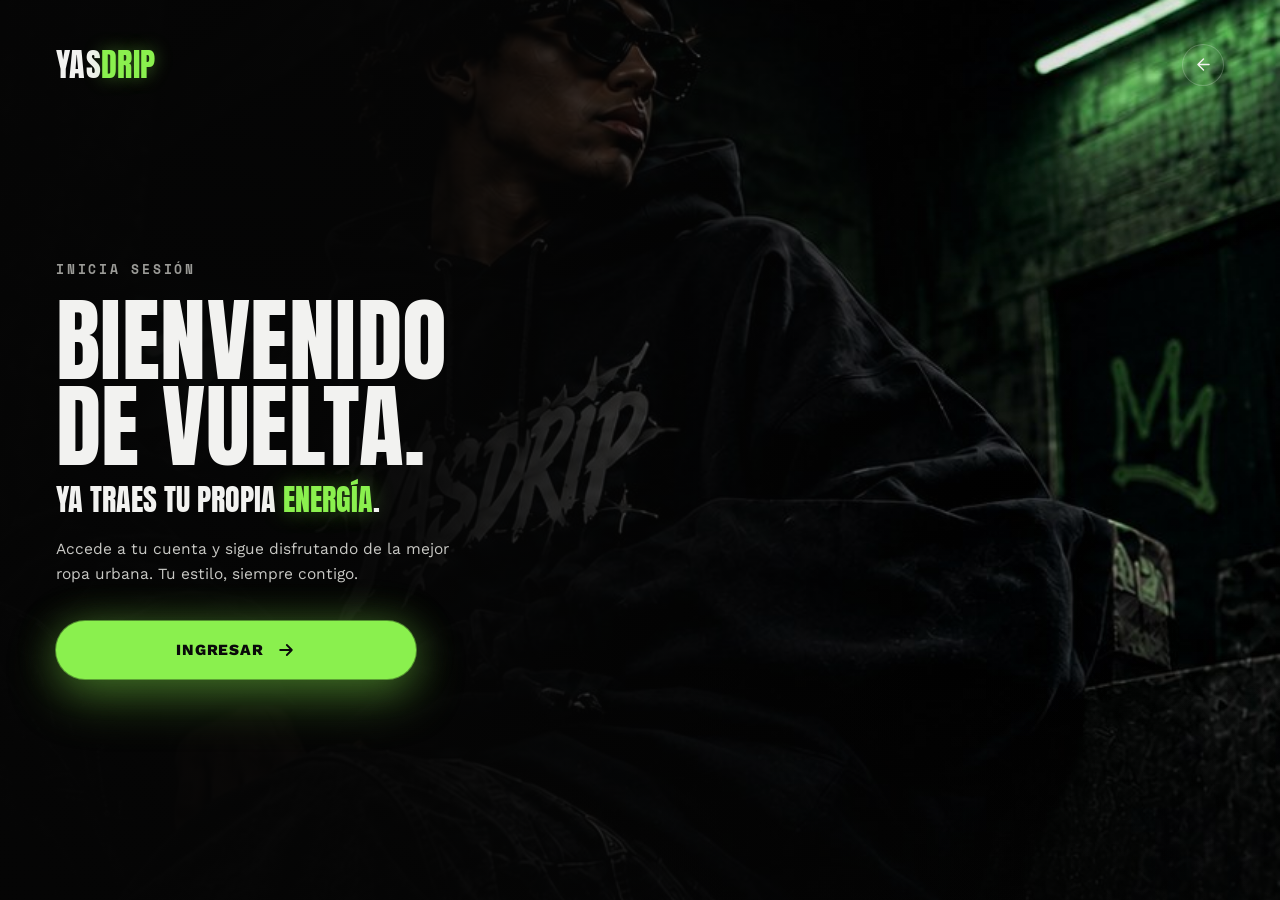
<file: login.html>
<!DOCTYPE html>
<html lang="es" translate="no">
<head>
<meta charset="UTF-8">
<meta name="viewport" content="width=device-width, initial-scale=1.0">
<meta name="google" content="notranslate">
<title>Iniciar sesión — YASDRIP</title>
<meta name="description" content="Accede a tu cuenta YASDRIP.">
<meta name="robots" content="noindex, nofollow">
<link rel="icon" type="image/svg+xml" href="img/favicon.svg">
<link rel="icon" type="image/png" sizes="32x32" href="img/favicon-32.png">
<link rel="apple-touch-icon" href="img/apple-touch-icon.png">
<meta property="og:title" content="Iniciar sesión — YASDRIP">
<meta property="og:description" content="Accede a tu cuenta YASDRIP.">
<meta property="og:type" content="website">
<meta property="og:url" content="https://yasdrip.com/login.html">
<meta property="og:image" content="https://yasdrip.com/img/portada.jpg">
<meta name="twitter:card" content="summary_large_image">
<meta name="theme-color" content="#0a0a0a">
<link rel="stylesheet" href="css/estilos.css?v=4">
<link rel="stylesheet" href="css/yasdrip-ui.css?v=4">
</head>
<body class="yd-login-body">

<div class="yd-login">

  <div class="yd-login-media">
    <img src="img/login-model.jpg" alt="" loading="eager">
  </div>
  <div class="yd-login-overlay"></div>

  <div class="yd-login-top">
    <a href="index.html" class="yd-login-logo">YAS<span class="accent">DRIP</span></a>
    <button type="button" class="yd-login-back" id="ydLoginBack" aria-label="Volver">
      <svg viewBox="0 0 24 24" fill="none" stroke="currentColor" stroke-width="1.8" stroke-linecap="round" stroke-linejoin="round"><path d="M19 12H5M12 19l-7-7 7-7"/></svg>
    </button>
  </div>

  <div class="yd-login-content">
    <span class="yd-login-eyebrow">Inicia sesión</span>
    <h1 class="yd-login-title">Bienvenido<br>de vuelta.</h1>
    <p class="yd-login-tagline">Ya traes tu propia <span class="accent">energía</span>.</p>
    <p class="yd-login-desc">Accede a tu cuenta y sigue disfrutando de la mejor ropa urbana. Tu estilo, siempre contigo.</p>

    <a href="index.html" class="yd-login-btn">
      Ingresar
      <svg viewBox="0 0 24 24" fill="none" stroke="currentColor" stroke-width="2.2" stroke-linecap="round" stroke-linejoin="round"><path d="M5 12h14M13 6l6 6-6 6"/></svg>
    </a>
  </div>

</div>

<script>
document.getElementById('ydLoginBack').addEventListener('click', function () {
  if (window.history.length > 1) window.history.back();
  else window.location.href = 'index.html';
});
</script>

</body>
</html>
</file>
<file: css/estilos.css>
@import url('https://fonts.googleapis.com/css2?family=Fraunces:ital,opsz,wght@0,9..144,400;0,9..144,500;0,9..144,600;0,9..144,700;1,9..144,500&family=Work+Sans:wght@400;500;600;700&family=Space+Mono:wght@400;700&family=Caveat:wght@500;700&family=Special+Elite&family=Anton&display=swap');

:root{
  /* ============================================================
     PALETA YASDRIP — streetwear premium (negro / blanco / gris / verde neón)
     Los nombres de variables se conservan igual que antes para no
     romper ninguna regla vieja; solo cambian sus valores.
     ============================================================ */
  --bg:#0a0a0a;            /* fondo general de la página */
  --surface:#121212;       /* tarjetas, nav, paneles */
  --surface-2:#171717;     /* superficie alterna (franjas, inputs) */
  --surface-3:#222222;     /* superficie elevada (chips oscuros, toast) */
  --ink:#f2f2f0;           /* texto principal (antes era negro) */
  --line-strong:#3a3a3a;   /* borde fuerte (antes borde negro) */

  --white:#ffffff;         /* tinta blanca pura (solo como color de texto) */
  --offwhite:#f4f4f2;
  --black:#0a0a0a;         /* negro real, para texto sobre verde/blanco */
  --forest:#8af04e;        /* verde neón de marca */
  --forest-dark:#b9f79a;
  --forest-tint:rgba(138,240,78,0.12);
  --sage:#2b3a22;
  --blush:#2f2426;
  --butter:#2f2a1c;
  --stone:#1c1c1c;
  --line:#262626;
  --gray:#9b9b97;
  --red:#ff4d5e;
  --acento:#8af04e;
  --acento-2:#b6ff3c;
  --acento-ink:#0a0a0a;
  --acento-glow:rgba(138,240,78,0.38);
  --radius:20px;
}

*{margin:0;padding:0;box-sizing:border-box;}
html{scroll-behavior:smooth;}
body{
  background:var(--surface);
  color:var(--ink);
  font-family:'Work Sans',sans-serif;
  overflow-x:hidden;
  min-height:100vh;
  display:flex;
  flex-direction:column;
}
img{display:block;max-width:100%;}
.display{font-family:'Fraunces',serif;}
.display-bold{font-family:'Anton',sans-serif;text-transform:uppercase;letter-spacing:0.01em;font-weight:400;}
.mono{font-family:'Space Mono',monospace;}
.hand{font-family:'Caveat',cursive;font-size:16px;color:var(--forest);display:inline-block;transform:rotate(-3deg);margin-left:4px;}
.stamp-font{font-family:'Special Elite',monospace;}
a{color:inherit;text-decoration:none;}
button{font-family:inherit;cursor:pointer;border:none;background:none;color:inherit;}
::selection{background:var(--acento);color:var(--acento-ink);}

/* ---- foco de teclado consistente y con la marca (accesibilidad) ----
   Solo se ve al navegar con Tab (no al hacer clic con el mouse),
   gracias a :focus-visible. */
a:focus-visible,
button:focus-visible,
[tabindex]:focus-visible{
  outline:2.5px solid var(--forest);
  outline-offset:2px;
  border-radius:4px;
}
.swatch:focus-visible,
.size-chip:focus-visible,
.filter-btn:focus-visible,
.cart-pill:focus-visible,
.fav-pill:focus-visible,
.fav-heart:focus-visible,
.icon-only-btn:focus-visible{
  outline:2.5px solid var(--forest);
  outline-offset:3px;
}

/* ---------- TOPBAR / SUBBAR ---------- */
.topbar{
  background:var(--surface-3);color:var(--offwhite);
  text-align:center;font-family:'Space Mono',monospace;
  font-size:11.5px;letter-spacing:0.08em;padding:8px 16px;
}
.subbar{
  background:var(--forest-tint,#eef2ea);color:var(--forest-dark);
  display:flex;align-items:center;justify-content:center;gap:10px;
  font-size:13px;padding:8px 16px;border-bottom:1px solid var(--line);
}
.subbar a{font-weight:700;color:var(--forest);}

/* ---------- NAV ---------- */
.nav{
  position:sticky;top:0;z-index:60;
  display:flex;align-items:center;justify-content:space-between;
  padding:18px clamp(20px,5vw,56px);
  background:rgba(10,10,10,0.82);
  backdrop-filter:blur(14px) saturate(140%);
  border-bottom:1px solid var(--line);
}
.nav-logo{display:flex;align-items:center;gap:8px;font-size:20px;font-weight:600;}
.logo-mark{color:var(--ink);font-size:20px;}
.logo-text em{font-style:italic;color:var(--ink);position:relative;}
.logo-text em::after{content:"";position:absolute;left:0;right:0;bottom:1px;height:5px;background:var(--acento);z-index:-1;}
.nav-links{display:flex;gap:34px;font-size:13.5px;letter-spacing:0.03em;font-weight:500;}
.nav-links a{opacity:0.78;transition:opacity .2s, color .2s;position:relative;}
.nav-links a:hover,.nav-links a.active{opacity:1;color:var(--ink);}
.nav-links a.active::after{content:"";position:absolute;left:0;right:0;bottom:-6px;height:2px;background:var(--acento);}
.nav-right{display:flex;align-items:center;gap:22px;}
.icon-btn{width:20px;height:20px;color:var(--ink);}

/* Colección dropdown */
.nav-drop{position:relative;}
.nav-drop-panel{
  position:absolute;top:100%;left:0;margin-top:14px;
  background:var(--surface);border:1px solid var(--line);border-radius:12px;
  box-shadow:0 14px 34px rgba(0,0,0,0.1);
  display:flex;flex-direction:column;min-width:180px;padding:8px;
  opacity:0;visibility:hidden;transform:translateY(6px);
  transition:opacity .18s ease, transform .18s ease, visibility .18s;
  z-index:70;
}
.nav-drop-panel a{padding:9px 12px;border-radius:8px;font-size:13px;opacity:0.85;}
.nav-drop-panel a:hover{background:var(--acento);opacity:1;color:var(--ink);}
.nav-drop:hover .nav-drop-panel{opacity:1;visibility:visible;transform:translateY(0);}

/* Menú de Hombre / Mujer / Niño / Niña — panel ancho con columnas de Ropa y Accesorios */
.nav-drop-panel-ancho{padding:0;min-width:auto;overflow:hidden;}
.nav-genero-panel{display:flex;gap:0;min-width:360px;}
.nav-genero-col{padding:22px 26px;min-width:150px;}
.nav-genero-col + .nav-genero-col{border-left:1px solid var(--line);}
.nav-genero-col h4{
  font-family:'Space Mono',monospace;font-size:11px;letter-spacing:0.1em;text-transform:uppercase;
  color:var(--ink);border-bottom:2px solid var(--acento);padding-bottom:8px;margin-bottom:12px;
  display:inline-block;
}
.nav-genero-col a{
  display:block;padding:7px 0 !important;font-size:14px;font-family:'Anton',sans-serif;text-transform:uppercase;font-weight:400;opacity:0.85;
  border-radius:0 !important;
}
.nav-genero-col a:hover{background:none !important;opacity:1;color:var(--ink);transform:translateX(2px);}
.nav-genero-cta{
  background:var(--surface-2);display:flex;align-items:center;justify-content:center;
  min-width:150px;border-left:2px solid var(--acento);
}
.nav-genero-vertodo{
  font-family:'Space Mono',monospace !important;font-size:11.5px !important;font-weight:700;
  letter-spacing:0.04em;text-transform:uppercase;color:var(--ink) !important;
  text-align:center;padding:10px !important;
}
.nav-genero-vacio{padding:22px 26px;min-width:260px;text-align:center;}
.nav-genero-vacio p{font-size:13.5px;color:var(--gray);margin-bottom:10px;}
.nav-genero-vacio a{font-size:12.5px;font-weight:700;color:var(--ink);text-decoration:underline;text-decoration-color:var(--acento);}
@media (max-width:1180px){
  .nav-genero-panel{min-width:280px;flex-wrap:wrap;}
  .nav-genero-cta{min-width:100%;}
}

/* Cuenta (login / cerrar sesión) */
.icon-only-btn{
  width:38px;height:38px;border-radius:50%;display:flex;align-items:center;justify-content:center;
  border:1px solid transparent;transition:background .2s ease, border-color .2s ease, transform .2s ease;
}
.icon-only-btn:hover{background:var(--surface-2);border-color:var(--line);transform:scale(1.06);}

.account-menu{position:relative;}
.account-btn{
  display:flex;align-items:center;gap:6px;font-size:13px;font-weight:500;
  background:none;border:none;cursor:pointer;color:var(--ink);font-family:'Work Sans',sans-serif;
}
.account-btn-in{
  padding:6px 12px 6px 6px;border-radius:999px;border:1px solid var(--line);
  transition:border-color .2s ease, background .2s ease;
}
.account-btn-in:hover{border-color:var(--line-strong);background:var(--surface-2);}
.account-btn-in .chev{width:13px;height:13px;opacity:0.55;transition:transform .2s ease;}
.account-dropdown.open ~ .account-btn-in .chev,
.account-menu:has(.account-dropdown.open) .chev{transform:rotate(180deg);}
.account-avatar{
  width:26px;height:26px;border-radius:50%;flex-shrink:0;
  display:flex;align-items:center;justify-content:center;
  background:var(--surface-3);color:var(--acento);
  font-family:'Anton',sans-serif;font-weight:400;font-size:12.5px;
}
.account-avatar-lg{width:40px;height:40px;font-size:16px;}
.account-name{max-width:90px;overflow:hidden;text-overflow:ellipsis;white-space:nowrap;}
.account-dropdown{
  position:absolute;top:calc(100% + 14px);right:0;min-width:230px;
  background:var(--surface);border:1px solid var(--line);border-radius:16px;
  box-shadow:0 18px 40px rgba(20,20,15,0.14);padding:12px;
  opacity:0;visibility:hidden;transform:translateY(6px) scale(.98);
  transition:opacity .18s ease, transform .18s ease, visibility .18s;
  z-index:70;
}
.account-dropdown.open{opacity:1;visibility:visible;transform:translateY(0) scale(1);}
.account-dropdown-hi{
  display:flex;align-items:center;gap:12px;
  padding:4px 6px 14px;border-bottom:1px solid var(--line);margin-bottom:10px;
}
.account-dropdown-name{font-family:'Fraunces',serif;font-weight:500;font-size:14.5px;}
.account-dropdown-sub{font-family:'Space Mono',monospace;font-size:10.5px;color:var(--ink);font-weight:700;letter-spacing:0.05em;margin-top:2px;}
.logout-btn{
  display:flex;align-items:center;justify-content:center;gap:8px;
  padding:11px 12px;border-radius:999px;font-size:13px;font-weight:700;letter-spacing:0.02em;
  color:var(--red,#b3413a);border:1.5px solid #f1c9c6;background:#fdf4f3;
  transition:background .2s ease, color .2s ease, border-color .2s ease, transform .15s ease;
}
.logout-btn svg{width:16px;height:16px;transition:transform .2s ease;}
.logout-btn:hover{background:var(--red,#b3413a);color:var(--white);border-color:var(--red,#b3413a);}
.logout-btn:hover svg{transform:translateX(2px);}
.logout-btn:active{transform:scale(.97);}
.logout-btn.logging-out{opacity:0.6;pointer-events:none;}
.logout-btn.logging-out svg{animation:logoutSpin .5s linear infinite;}
@keyframes logoutSpin{to{transform:rotate(360deg);}}

/* ---------- BUSCADOR ---------- */
.search-overlay{
  position:fixed;inset:0;z-index:200;background:rgba(21,21,18,0.55);backdrop-filter:blur(3px);
  display:flex;flex-direction:column;align-items:center;
  padding:min(14vh,120px) 20px 40px;
  opacity:0;visibility:hidden;transition:opacity .22s ease, visibility .22s;
}
.search-overlay.open{opacity:1;visibility:visible;}
.search-box{
  width:100%;max-width:640px;background:var(--surface);border-radius:20px;
  display:flex;align-items:center;gap:12px;padding:16px 20px;
  box-shadow:0 30px 70px rgba(0,0,0,0.35);
  transform:translateY(-14px);transition:transform .25s ease;
}
.search-overlay.open .search-box{transform:translateY(0);}
.search-box .icon-btn{flex-shrink:0;color:var(--forest);}
.search-box input{
  flex:1;border:none;outline:none;background:none;font-family:'Work Sans',sans-serif;
  font-size:16px;color:var(--ink);
}
.search-box input::placeholder{color:var(--gray);}
.search-close{
  width:30px;height:30px;border-radius:50%;background:var(--surface-2);
  display:flex;align-items:center;justify-content:center;font-size:13px;color:var(--gray);
  transition:background .2s ease, color .2s ease;flex-shrink:0;
}
.search-close:hover{background:var(--surface-3);color:var(--white);}
.search-results{
  width:100%;max-width:640px;margin-top:12px;background:var(--surface);border-radius:18px;
  overflow:hidden;box-shadow:0 24px 60px rgba(0,0,0,0.3);
  max-height:52vh;overflow-y:auto;
}
.search-hint{padding:26px 22px;color:var(--gray);font-size:13.5px;text-align:center;}
.search-result{
  display:flex;align-items:center;gap:14px;padding:12px 18px;border-bottom:1px solid var(--line);
  transition:background .15s ease;
}
.search-result:last-child{border-bottom:none;}
.search-result:hover{background:var(--surface-2);}
.search-result-icon{
  width:46px;height:46px;border-radius:12px;flex-shrink:0;
  display:flex;align-items:center;justify-content:center;
}
.search-result-icon svg{width:70%;height:70%;}
.search-result-info{flex:1;min-width:0;}
.search-result-name{font-family:'Fraunces',serif;font-weight:500;font-size:14.5px;}
.search-result-cat{font-size:11px;color:var(--gray);text-transform:uppercase;letter-spacing:0.06em;margin-top:2px;}
.search-result-price{font-size:13px;font-weight:700;color:var(--ink);flex-shrink:0;}

.cart-pill{
  display:flex;align-items:center;gap:8px;
  background:var(--surface-3);
  border:none;color:var(--acento);
  padding:9px 16px 9px 12px;border-radius:999px;
  font-family:'Space Mono',monospace;font-size:12.5px;font-weight:700;
  box-shadow:3px 3px 0 rgba(0,0,0,0.15);
  transition:transform .2s cubic-bezier(.3,1.4,.5,1), box-shadow .2s ease, background .3s ease;
}
.cart-pill .icon-btn{color:var(--acento);}
.cart-icon{width:20px;height:20px;transition:transform .25s cubic-bezier(.3,1.4,.5,1);}
.cart-pill:hover .cart-icon{transform:rotate(-8deg) scale(1.08);}
.cart-pill:hover{
  transform:translateY(-2px) scale(1.03);
  box-shadow:5px 5px 0 rgba(0,0,0,0.2);
  background:#000;
}
.cart-pill.pulse{animation:pulse .4s ease;}
@keyframes pulse{0%{transform:scale(1);}50%{transform:scale(1.14);}100%{transform:scale(1);}}
.cart-count{
  background:var(--acento);color:var(--ink);
  width:19px;height:19px;border-radius:50%;
  display:flex;align-items:center;justify-content:center;
  font-weight:800;font-size:10.5px;
  box-shadow:0 0 0 2px var(--black);
}
@media (max-width:1180px){
  .nav{padding-left:clamp(14px,3vw,32px);padding-right:clamp(14px,3vw,32px);}
  .nav-logo{flex-shrink:0;}
  .nav-links{gap:16px;font-size:12px;}
  .nav-right{gap:12px;}
  .account-name{display:none;}
}
@media (max-width:820px){.nav-links{display:none;}}

/* ---------- PÁGINA LEGAL (cambios, garantía, términos, datos) ---------- */
.legal-nav{
  display:flex;gap:10px;flex-wrap:wrap;margin:8px 0 28px;
}
.legal-nav a{
  padding:9px 16px;border-radius:999px;border:1px solid var(--line);
  font-family:'Space Mono',monospace;font-size:12px;letter-spacing:0.03em;
  color:var(--ink);transition:all .2s ease;background:var(--surface);
}
.legal-nav a:hover{border-color:var(--forest);color:var(--forest);background:var(--forest-tint);}
.legal-aviso{
  background:var(--surface-2);border:1.5px solid var(--line);border-radius:14px;
  padding:16px 20px;font-size:13.5px;line-height:1.6;color:#5c4b1e;margin-bottom:36px;
  max-width:820px;
}
.legal-content{max-width:820px;}
.legal-block{margin-bottom:44px;padding-bottom:36px;border-bottom:1px solid var(--line);scroll-margin-top:100px;}
.legal-block:last-of-type{border-bottom:none;}
.legal-block h3{
  font-family:'Anton',sans-serif;font-weight:400;text-transform:uppercase;
  font-size:20px;letter-spacing:0.01em;margin-bottom:16px;color:var(--forest);
}
.legal-block p{font-size:14.5px;line-height:1.75;color:#3a382f;margin-bottom:14px;}
.legal-block p:last-child{margin-bottom:0;}
.legal-block a{color:var(--forest);font-weight:600;text-decoration:underline;text-decoration-color:var(--acento);}
.legal-fecha{font-family:'Space Mono',monospace;font-size:11.5px;color:var(--gray);}
@media (max-width:600px){.legal-aviso{font-size:13px;}}
.legal-link-mini{
  display:inline-block;margin-top:2px;font-size:12px;font-weight:600;
  color:var(--gray);text-decoration:underline;text-decoration-color:var(--line);
}
.legal-link-mini:hover{color:var(--forest);text-decoration-color:var(--forest);}

/* ---------- MENÚ MÓVIL (hamburguesa) ---------- */
.nav-burger{display:none;}
@media (max-width:820px){
  .nav-burger{display:flex;}
  .nav-right{gap:12px;}
}
@media (max-width:480px){
  .nav-right{gap:8px;}
  .account-name{display:none;}
  .account-btn-in{padding:6px;}
}
.mobile-nav{
  position:fixed;inset:0;z-index:210;background:var(--surface);
  display:flex;flex-direction:column;
  opacity:0;visibility:hidden;transform:translateY(-10px);
  transition:opacity .22s ease, visibility .22s, transform .22s ease;
  padding:0 22px calc(30px + env(safe-area-inset-bottom));
  overflow-y:auto;
}
.mobile-nav.open{opacity:1;visibility:visible;transform:translateY(0);}
.mobile-nav-top{
  position:sticky;top:0;background:var(--surface);
  display:flex;align-items:center;justify-content:space-between;
  padding:18px 0;border-bottom:1px solid var(--line);margin-bottom:6px;
}
.mobile-nav-links{display:flex;flex-direction:column;padding-top:6px;}
.mobile-nav-links > a{
  padding:16px 2px;font-family:'Fraunces',serif;font-size:21px;font-weight:500;
  border-bottom:1px solid var(--line);
}
.mobile-nav-links > a.active{color:var(--forest);}
.mobile-nav-genero{border-bottom:1px solid var(--line);}
.mobile-nav-genero-titulo{
  display:block;padding:16px 2px;font-family:'Fraunces',serif;font-size:21px;font-weight:500;
}
.mobile-nav-genero .mobile-nav-subwrap{border-bottom:none;}
.mobile-nav-subwrap{
  display:flex;flex-direction:column;padding:2px 0 8px 14px;border-bottom:1px solid var(--line);
}
.mobile-nav-subwrap a{
  font-family:'Work Sans',sans-serif;font-size:14.5px;font-weight:500;color:var(--gray);
  padding:11px 4px;
}
.mobile-nav-foot{margin-top:20px;display:flex;flex-direction:column;gap:10px;padding-bottom:20px;}
.mobile-nav-foot a{
  text-align:center;padding:14px;border-radius:999px;font-weight:700;font-size:14px;
  border:1px solid var(--line);
}
.mobile-nav-foot a.mobile-nav-primary{background:var(--forest);border-color:var(--forest);color:var(--acento-ink);}
body.menu-open{overflow:hidden;}

/* ---------- HERO ---------- */
.hero{
  display:grid;grid-template-columns:1.1fr 1fr;align-items:center;
  gap:40px;
  padding:70px clamp(20px,5vw,56px) 90px;
  min-height:74vh;
}
@media (max-width:900px){.hero{grid-template-columns:1fr;padding-top:50px;}}
.hero-eyebrow{
  font-family:'Space Mono',monospace;color:var(--ink);font-weight:700;
  font-size:12.5px;letter-spacing:0.22em;text-transform:uppercase;
  margin-bottom:22px;display:flex;align-items:center;gap:10px;
}
.hero-eyebrow::before{content:"";width:7px;height:7px;background:var(--acento);border-radius:50%;display:inline-block;box-shadow:0 0 0 4px var(--acento-glow);}
.hero-note{font-family:'Caveat',cursive;font-size:22px;color:var(--ink);display:inline-block;transform:rotate(-4deg);margin-left:6px;}
.hero h1{
  font-family:'Anton',sans-serif;font-weight:400;text-transform:uppercase;
  font-size:clamp(36px,6vw,74px);line-height:1.02;letter-spacing:0.005em;
  margin-bottom:26px;
}
.hero h1 em{font-style:normal;color:var(--ink);background:var(--acento);padding:0 6px;box-decoration-break:clone;-webkit-box-decoration-break:clone;}
.hero p.sub{max-width:440px;color:var(--gray);font-size:16.5px;line-height:1.65;margin-bottom:36px;}
.hero-ctas{display:flex;gap:14px;flex-wrap:wrap;}
.btn{
  padding:15px 30px;border-radius:999px;font-weight:600;font-size:13.5px;letter-spacing:0.02em;
  transition:transform .2s cubic-bezier(.3,1.4,.5,1), box-shadow .2s ease, background .2s ease;display:inline-block;
}
.btn-primary{background:var(--surface-3);color:var(--acento);border:2px solid var(--line-strong);}
.btn-primary:hover{transform:translateY(-2px);background:var(--acento);color:var(--ink);box-shadow:4px 4px 0 var(--black);}
.btn-ghost{border:2px solid var(--line-strong);color:var(--ink);}
.btn-ghost:hover{background:var(--surface-3);color:var(--acento);}

.hero-visual{
  position:relative;aspect-ratio:1/1;border-radius:32px;
  background:radial-gradient(120% 120% at 100% 0%, rgba(215,255,61,0.5), transparent 55%),
             linear-gradient(160deg, #1b1b1b, #0f0f0f 70%);
  display:flex;align-items:center;justify-content:center;overflow:hidden;
  border:2px solid var(--line-strong);
  transform:rotate(-1.4deg);box-shadow:8px 8px 0 var(--black);
}
.hero-visual svg{width:56%;height:56%;}
.hero-visual-photo{width:100%;height:100%;object-fit:cover;}
.hero-visual .blob-tag{
  position:absolute;bottom:26px;left:26px;background:var(--surface-3);color:var(--acento);border-radius:999px;padding:10px 16px;
  font-family:'Space Mono',monospace;font-size:11.5px;font-weight:700;display:flex;align-items:center;gap:8px;
  box-shadow:0 8px 24px rgba(0,0,0,0.25);
}
.hero-visual .blob-tag .dot{width:7px;height:7px;border-radius:50%;background:var(--acento);animation:blink 1.4s infinite;box-shadow:0 0 0 3px var(--acento-glow);}
@keyframes blink{0%,100%{opacity:1;}50%{opacity:.25;}}
.hero-stamp{
  position:absolute;top:-18px;right:-14px;width:104px;height:104px;border-radius:50%;
  border:2px solid var(--line-strong);display:flex;align-items:center;justify-content:center;text-align:center;
  transform:rotate(9deg);background:var(--acento);color:var(--ink);
  font-size:10.5px;line-height:1.3;letter-spacing:0.03em;padding:10px;font-weight:700;
}

/* ---------- MARQUEE ---------- */
.marquee-wrap{background:var(--surface-3);padding:13px 0;overflow:hidden;white-space:nowrap;border-top:1px solid var(--line-strong);}
.marquee{
  display:inline-flex;animation:scroll-left 26s linear infinite;
  font-family:'Special Elite',monospace;font-size:12px;letter-spacing:0.06em;
  color:var(--acento);text-transform:uppercase;
}
.marquee span{padding:0 24px;display:flex;align-items:center;gap:10px;}
.marquee span::before{content:"";width:5px;height:5px;background:var(--acento);border-radius:50%;display:inline-block;}
@keyframes scroll-left{0%{transform:translateX(0);}100%{transform:translateX(-50%);}}

/* ---------- CUENTA REGRESIVA DEL DROP ---------- */
.drop-countdown{
  margin:40px clamp(20px,5vw,56px) 0;
  border-radius:28px;padding:46px clamp(24px,5vw,50px);
  background:linear-gradient(135deg,var(--black),var(--forest-dark) 140%);
  color:var(--white);text-align:center;position:relative;overflow:hidden;
}
.drop-countdown::before{
  content:"";position:absolute;top:-140px;left:50%;width:340px;height:340px;
  background:radial-gradient(circle,var(--acento-glow),transparent 70%);
  transform:translateX(-50%);pointer-events:none;
}
.drop-countdown-inner{position:relative;}
.drop-countdown-label{
  font-family:'Space Mono',monospace;font-size:12px;letter-spacing:0.24em;text-transform:uppercase;
  color:var(--acento);margin-bottom:20px;
}
.drop-countdown-timer{display:flex;align-items:flex-start;justify-content:center;gap:8px;margin-bottom:30px;flex-wrap:wrap;}
.drop-unit{display:flex;flex-direction:column;align-items:center;min-width:58px;}
.drop-unit span{font-family:'Anton',sans-serif;font-size:clamp(34px,6vw,58px);line-height:1;color:var(--white);}
.drop-unit small{font-family:'Space Mono',monospace;font-size:10px;letter-spacing:0.1em;text-transform:uppercase;color:#a7a49c;margin-top:4px;}
.drop-sep{font-family:'Anton',sans-serif;font-size:clamp(26px,5vw,44px);color:var(--acento);opacity:.55;margin-top:2px;}
.drop-countdown-cta{border:1px solid var(--acento);color:var(--acento);}
.drop-countdown-cta:hover{background:var(--acento);color:var(--acento-ink);}
@media (max-width:520px){.drop-unit{min-width:46px;}}

/* ---- cuando el contador llega a cero: en vez del reloj, se ve una
   fila de los productos que el vendedor eligió en el panel (pestaña
   "Drop"), cada uno con su foto de frente y, si tiene, la de
   espaldas al pasar el mouse (o tocar en celular) ---- */
.drop-live-grid{
  display:flex;gap:16px;justify-content:center;flex-wrap:wrap;margin-bottom:30px;
}
.drop-live-grid[hidden]{display:none;}
.drop-live-item{
  display:flex;flex-direction:column;align-items:center;gap:10px;width:130px;
  color:var(--white);text-align:center;
}
.drop-live-visual{
  width:110px;height:110px;border-radius:18px;overflow:hidden;position:relative;
  background:rgba(255,255,255,0.08);border:1px solid rgba(255,255,255,0.15);
}
.drop-live-visual svg{width:60%;height:60%;position:absolute;top:20%;left:20%;}
.drop-live-img{width:100%;height:100%;object-fit:cover;transition:opacity .25s ease,transform .35s ease;}
.drop-live-img-atras{position:absolute;inset:0;opacity:0;}
.drop-live-item:hover .drop-live-img-frente{transform:scale(1.06);}
.drop-live-item:hover .drop-live-img-atras{opacity:1;transform:scale(1.06);}
.drop-live-item span{font-size:12.5px;font-weight:600;}

/* ---------- BANNERS ---------- */
.banners{display:grid;grid-template-columns:1fr 1fr;gap:20px;padding:70px clamp(20px,5vw,56px) 0;}
@media (max-width:760px){.banners{grid-template-columns:1fr;}}
.banner{
  position:relative;border-radius:28px;overflow:hidden;min-height:300px;padding:34px;
  display:flex;flex-direction:column;justify-content:flex-end;transition:transform .25s cubic-bezier(.3,1.3,.5,1);
  border:2px solid var(--line-strong);
}
.banner:hover{transform:translateY(-5px);}
.banner.b1{background:linear-gradient(155deg,#151512,#2a2a24 65%,#151512);}
.banner.b1 h3,.banner.b1 p{color:var(--white);}
.banner.b1 p{opacity:0.75;}
.banner.b1 .arrow-link{color:var(--acento);}
.banner.b2{background:linear-gradient(155deg,var(--acento),#f2ffcf 65%,var(--white));}
.banner.b2 h3{color:var(--ink);}
.banner.b2 p{color:#33322c;}
.banner.b2 .arrow-link{color:var(--ink);text-decoration:underline;text-decoration-color:var(--black);}
.banner h3{font-family:'Anton',sans-serif;font-weight:400;text-transform:uppercase;font-size:clamp(24px,3.2vw,36px);letter-spacing:0.01em;margin-bottom:8px;}
.banner p{color:var(--gray);font-size:13.5px;margin-bottom:16px;}
.banner .arrow-link{display:inline-flex;align-items:center;gap:8px;font-size:13px;font-weight:700;}

/* ---------- SECTIONS ---------- */
.section{padding:80px clamp(20px,5vw,56px);}
.section-head{
  display:flex;align-items:flex-end;justify-content:space-between;margin-bottom:32px;flex-wrap:wrap;gap:16px;
  border-bottom:1px solid var(--line);padding-bottom:26px;
}
.section-eyebrow{font-family:'Space Mono',monospace;color:var(--forest);font-size:12px;letter-spacing:0.22em;text-transform:uppercase;margin-bottom:10px;}
.section-head h2{font-family:'Anton',sans-serif;font-weight:400;text-transform:uppercase;font-size:clamp(30px,3.8vw,44px);letter-spacing:0.005em;}
.section-head p{color:var(--gray);max-width:320px;font-size:14px;line-height:1.6;}

/* ---------- FILTERS ---------- */
.filters{display:flex;gap:10px;flex-wrap:wrap;align-items:center;justify-content:space-between;margin-bottom:38px;}
.filters-cats{display:flex;gap:10px;flex-wrap:wrap;}
.filter-btn{
  padding:10px 18px;border-radius:999px;border:1px solid var(--line);
  font-family:'Space Mono',monospace;font-size:12px;letter-spacing:0.03em;
  color:var(--gray);transition:all .2s ease;background:var(--surface);
}
.filter-btn:hover{color:var(--ink);border-color:var(--line-strong);}
.filter-btn.active{background:var(--forest);color:var(--acento-ink);border-color:var(--forest);}

/* ---- orden del catálogo (precio / novedad) ---- */
.sort-wrap{display:flex;align-items:center;gap:8px;}
.sort-wrap label{font-family:'Space Mono',monospace;font-size:11.5px;color:var(--gray);letter-spacing:0.03em;}
.sort-select{
  padding:9px 34px 9px 14px;border-radius:999px;border:1px solid var(--line);
  font-family:'Space Mono',monospace;font-size:12px;color:var(--ink);background:var(--surface);
  cursor:pointer;transition:border-color .2s ease;
  appearance:none;-webkit-appearance:none;
  background-image:url("data:image/svg+xml,%3Csvg xmlns='http://www.w3.org/2000/svg' viewBox='0 0 24 24' fill='none' stroke='%23151512' stroke-width='2'%3E%3Cpath d='m6 9 6 6 6-6'/%3E%3C/svg%3E");
  background-repeat:no-repeat;background-position:right 12px center;background-size:14px;
}
.sort-select:hover,.sort-select:focus{border-color:var(--line-strong);outline:none;}
@media (max-width:600px){.filters{flex-direction:column;align-items:stretch;}.sort-wrap{justify-content:space-between;}}

/* ---------- PRODUCT GRID ---------- */
.grid{display:grid;grid-template-columns:repeat(3,1fr);gap:24px;}
@media (max-width:980px){.grid{grid-template-columns:repeat(2,1fr);}}
@media (max-width:600px){.grid{grid-template-columns:1fr;}}

/* ---- esqueleto de tarjetas mientras carga el catálogo desde Firestore ---- */
.skeleton-card{
  background:var(--surface);border:2px solid var(--line);border-radius:var(--radius);
  overflow:hidden;display:flex;flex-direction:column;
}
.skeleton-media{aspect-ratio:1/1;}
.skeleton-body{padding:20px;display:flex;flex-direction:column;gap:12px;border-top:2px solid var(--line);}
.skeleton-media,.skeleton-line{
  background:linear-gradient(100deg, #151515 30%, #222 50%, #151515 70%);
  background-size:220% 100%;animation:skeletonSheen 1.4s ease-in-out infinite;border-radius:8px;
}
.skeleton-line{height:12px;width:70%;}
.skeleton-line.short{width:40%;}
.skeleton-line.price{height:18px;width:50%;margin-top:4px;}
@keyframes skeletonSheen{0%{background-position:120% 0;}100%{background-position:-20% 0;}}
@media (prefers-reduced-motion:reduce){.skeleton-media,.skeleton-line{animation:none;}}

/* rompemos la retícula perfecta: cada tarjeta tiene su propia
   micro-inclinación "de mood board" y se endereza al hacer hover */
.card{
  background:var(--surface);border:2px solid var(--line-strong);border-radius:var(--radius);
  overflow:hidden;display:flex;flex-direction:column;position:relative;
  transition:border-color .25s ease, transform .3s cubic-bezier(.2,.9,.3,1.3), box-shadow .3s ease;
  box-shadow:5px 5px 0 var(--black);
}
.card:nth-child(4n+1){transform:rotate(-1.1deg);}
.card:nth-child(4n+2){transform:rotate(0.8deg);}
.card:nth-child(4n+3){transform:rotate(-0.5deg);}
.card:nth-child(4n+4){transform:rotate(1.2deg);}

/* ---- pop de color por tarjeta: cada una "vibra" en un tono distinto
   de la paleta de marca al pasar el mouse, en vez de que todas hagan
   siempre el mismo acento lima -- se siente más vivo el catálogo ---- */
.card:nth-child(4n+1):hover{border-color:var(--acento);box-shadow:8px 8px 0 var(--black), 0 22px 44px rgba(180,230,20,0.28);}
.card:nth-child(4n+2):hover{border-color:var(--forest);box-shadow:8px 8px 0 var(--black), 0 22px 44px rgba(27,67,50,0.24);}
.card:nth-child(4n+3):hover{border-color:var(--red);box-shadow:8px 8px 0 var(--black), 0 22px 44px rgba(192,57,43,0.22);}
.card:nth-child(4n+4):hover{border-color:var(--acento);box-shadow:8px 8px 0 var(--black), 0 22px 44px rgba(180,230,20,0.28);}

.card.hidden{display:none;}
/* ---- tarjeta saliendo de favoritos.html al quitarle el corazón ---- */
.card.fav-saliendo{opacity:0;transform:scale(0.92) rotate(0deg) !important;transition:opacity .25s ease, transform .25s ease;}
.card:hover{
  transform:translateY(-6px) rotate(0deg) scale(1.015);
  z-index:2;
}
.card.search-highlight{
  border-color:var(--forest);
  animation:searchPulse 1.1s ease-out 2;
}
@keyframes searchPulse{
  0%{box-shadow:0 0 0 0 rgba(27,67,50,0.35);}
  70%{box-shadow:0 0 0 16px rgba(27,67,50,0);}
  100%{box-shadow:0 0 0 0 rgba(27,67,50,0);}
}
.card-media{
  aspect-ratio:1/1;display:flex;align-items:center;justify-content:center;position:relative;overflow:hidden;
  background-image:radial-gradient(circle at 30% 20%, rgba(255,255,255,0.10), transparent 55%);
}
/* mientras el producto no tenga foto real (solo el dibujo/ícono),
   no forzamos el cuadro perfecto 1:1 -- se ve gigante y vacío con
   un ícono chiquito flotando en el medio */
.card-media:has([data-icon]){aspect-ratio:auto;height:230px;}
.card-media svg{width:46%;height:46%;transition:transform .35s ease;}
.card-photo{width:100%;height:100%;object-fit:cover;transition:transform .35s ease;}
.card:hover .card-media svg{transform:scale(1.06) rotate(-1.5deg);}
.card:hover .card-photo{transform:scale(1.06);}

/* ---- foto de espaldas: vive encima de la foto normal y solo se ve
   al pasar el mouse (o al tocar, en celular), como en las tiendas
   que muestran el diseño de atrás sin que el cliente tenga que
   hacer clic en nada ---- */
.card-photo-trasera{
  position:absolute; inset:0; opacity:0; transition:opacity .25s ease, transform .35s ease;
  pointer-events:none;
}
.card:hover .card-photo-trasera,.card:focus-within .card-photo-trasera{opacity:1; transform:scale(1.06);}
.card.card-trasera-activa .card-photo-trasera{opacity:1; transform:scale(1.06);}
.badge{
  position:absolute;top:14px;left:14px;z-index:3;
  font-family:'Anton',sans-serif;font-size:11px;font-weight:400;text-transform:uppercase;
  padding:7px 12px;border-radius:999px;letter-spacing:0.04em;transform:rotate(-6deg);
  border:2px solid var(--line-strong);background:var(--surface);color:var(--ink);
  box-shadow:3px 3px 0 var(--black);
}
.badge.low{
  background:var(--acento);color:var(--acento-ink);
  border-color:var(--line-strong);animation:badgePulse 1.6s ease-in-out infinite;
}
.badge.hot{
  background:var(--surface-3);color:var(--acento);
  animation:badgePulse 1.6s ease-in-out infinite;
}
.badge.out{
  border-color:var(--line-strong);background:var(--surface-3);color:var(--white);
  font-family:'Space Mono',monospace;font-weight:700;letter-spacing:0.08em;transform:rotate(-4deg);
  animation:none;
}
@keyframes badgePulse{
  0%,100%{transform:rotate(-6deg) scale(1);}
  50%{transform:rotate(-6deg) scale(1.08);}
}

/* ---- tarjeta sin stock ---- */
.card.sin-stock .card-media{filter:grayscale(0.75);opacity:0.6;}
.card.sin-stock .card-name{opacity:0.55;}
.card.sin-stock .swatches,.card.sin-stock .sizes{opacity:0.4;pointer-events:none;}
.add-btn:disabled{
  background:var(--surface-2);border-color:var(--line);color:var(--gray);cursor:not-allowed;
}
.add-btn:disabled:hover{background:var(--surface-2);color:var(--gray);}

/* ---- corazón de favoritos (esquina sup. derecha de la tarjeta) ---- */
.fav-heart{
  position:absolute;top:12px;right:12px;z-index:4;
  width:36px;height:36px;border-radius:50%;
  display:flex;align-items:center;justify-content:center;
  background:rgba(18,18,18,0.88);border:2px solid var(--line-strong);
  color:var(--ink);box-shadow:2px 2px 0 rgba(0,0,0,0.15);
  transition:transform .18s cubic-bezier(.3,1.4,.5,1), background .2s ease, color .2s ease, border-color .2s ease;
}
.fav-heart svg{width:18px;height:18px;}
.fav-heart:hover{transform:scale(1.08);border-color:var(--red);}
.fav-heart.active{background:var(--red);border-color:var(--red);color:var(--white);}
.fav-heart.fav-pop{animation:favPop .4s ease;}
@keyframes favPop{0%{transform:scale(1);}45%{transform:scale(1.35);}100%{transform:scale(1);}}

/* ---- corazón/link de favoritos en el header, junto al carrito ---- */
.fav-pill{
  display:flex;align-items:center;justify-content:center;position:relative;
  width:38px;height:38px;border-radius:50%;border:1px solid var(--line);
  transition:background .2s ease, border-color .2s ease, transform .2s ease;
}
.fav-pill:hover{background:var(--surface-2);border-color:var(--line-strong);transform:scale(1.06);}
.fav-pill .icon-btn{color:var(--ink);}
.fav-count{
  position:absolute;top:-4px;right:-4px;
  background:var(--red);color:var(--white);
  width:17px;height:17px;border-radius:50%;
  display:flex;align-items:center;justify-content:center;
  font-family:'Space Mono',monospace;font-weight:800;font-size:9.5px;
  box-shadow:0 0 0 2px var(--white);
}
.fav-count.hidden{display:none;}

/* ---- chip de % de descuento (lo pone el admin) ---- */
.chip-descuento{
  display:inline-block;margin-left:6px;padding:3px 8px;border-radius:999px;
  background:var(--red);color:var(--white);font-family:'Space Mono',monospace;
  font-size:10.5px;font-weight:700;vertical-align:middle;transform:rotate(-3deg);
}

/* ---- aviso de "quedan pocas" calculado desde el stock real ---- */
.stock-note{
  font-family:'Space Mono',monospace;font-size:10.5px;font-weight:700;letter-spacing:0.04em;
  color:var(--red);text-transform:uppercase;
}

.card-body{padding:20px 20px 22px;display:flex;flex-direction:column;gap:13px;flex:1;border-top:2px solid var(--line-strong);}
/* ---- categoría como pastilla de color en vez de texto gris plano:
   rota entre los tonos de marca (sage/blush/butter/lima) para que el
   catálogo se sienta con más color de un vistazo ---- */
.card-cat{
  display:inline-flex;align-items:center;gap:6px;align-self:flex-start;
  font-family:'Space Mono',monospace;font-size:10px;font-weight:700;color:var(--ink);
  text-transform:uppercase;letter-spacing:0.1em;
  padding:4px 10px 4px 8px;border-radius:999px;border:1.5px solid var(--line-strong);
  background:var(--sage);
}
.card-cat::before{content:"";width:6px;height:6px;border-radius:50%;background:var(--forest);flex-shrink:0;}
.card:nth-child(4n+2) .card-cat{background:var(--blush);}
.card:nth-child(4n+2) .card-cat::before{background:var(--red);}
.card:nth-child(4n+3) .card-cat{background:var(--butter);}
.card:nth-child(4n+3) .card-cat::before{background:#c99a1f;}
.card:nth-child(4n+4) .card-cat{background:var(--acento);}
.card:nth-child(4n+4) .card-cat::before{background:var(--surface-3);}
.card-name{font-family:'Anton',sans-serif;font-weight:400;text-transform:uppercase;font-size:19px;letter-spacing:0.01em;line-height:1.05;}

/* swatches más grandes y con más "click appeal" */
.swatches{display:flex;gap:10px;align-items:center;}
.swatch{
  width:25px;height:25px;border-radius:50%;border:2px solid var(--line-strong);
  cursor:pointer;position:relative;transition:transform .18s cubic-bezier(.3,1.5,.5,1);
  box-shadow:2px 2px 0 rgba(0,0,0,0.18);
}
.swatch:hover{transform:scale(1.18) rotate(-6deg);}
.swatch.active{border-color:var(--acento);}
.swatch.active::after{content:"";position:absolute;inset:-5px;border:2px solid var(--line-strong);border-radius:50%;}
.swatch-agotado{opacity:.35;position:relative;}
.swatch-agotado::before{
  content:""; position:absolute; inset:-1px; border-radius:50%;
  background:linear-gradient(to top right, transparent 46%, var(--red) 48%, var(--red) 52%, transparent 54%);
}
.stock-note-agotado{color:var(--red) !important; opacity:.9;}

/* tallas: chips más grandes, tipo etiqueta de tienda de sneakers */
.sizes{display:flex;gap:7px;flex-wrap:wrap;}
.size-chip{
  min-width:38px;height:34px;padding:0 8px;display:flex;align-items:center;justify-content:center;
  border:2px solid var(--line-strong);border-radius:9px;font-size:12.5px;font-weight:700;font-family:'Space Mono',monospace;
  color:var(--ink);transition:all .15s cubic-bezier(.3,1.5,.5,1);
}
.size-chip:hover{background:var(--acento);transform:translateY(-2px);}
.size-chip.active{background:var(--surface-3);color:var(--acento);border-color:var(--line-strong);transform:scale(1.05);}
.size-chip-agotado{
  opacity:.35; text-decoration:line-through; cursor:not-allowed;
}
.size-chip-agotado:hover{background:none;transform:none;}

.card-bottom{display:flex;align-items:center;justify-content:space-between;margin-top:auto;padding-top:6px;}
.card-price{
  font-family:'Space Mono',monospace;font-size:15px;font-weight:800;
  background:var(--surface-3);color:var(--acento);
  padding:6px 11px;border-radius:8px;line-height:1;
}
.card-price .old{color:#9aa0a6;text-decoration:line-through;font-size:11.5px;margin-right:6px;font-weight:400;}
/* botón "Lo quiero" con más punch: negro sólido, se vuelve lima al hover */
.add-btn{
  background:var(--surface-3);border:2px solid var(--line-strong);color:var(--acento);
  padding:10px 18px;border-radius:999px;font-size:12px;font-weight:800;letter-spacing:0.03em;
  text-transform:uppercase;transition:all .2s cubic-bezier(.3,1.5,.5,1);
  box-shadow:3px 3px 0 rgba(0,0,0,0.15);
}
.add-btn:hover{background:var(--acento);color:var(--ink);transform:translateY(-2px);box-shadow:3px 5px 0 var(--black);}
.add-btn.added{background:var(--acento);border-color:var(--line-strong);color:var(--ink);}
.add-btn.shake{animation:shake .35s ease;}
@keyframes shake{0%,100%{transform:translateX(0);}25%{transform:translateX(-4px);}75%{transform:translateX(4px);}}
.empty-state{padding:60px 20px;text-align:center;color:var(--gray);}

/* ---------- MANIFESTO ---------- */
.manifesto{background:var(--surface-2);border-top:1px solid var(--line);border-bottom:1px solid var(--line);}
.manifesto-inner{max-width:760px;margin:0 auto;text-align:center;}
.manifesto p.big{font-family:'Fraunces',serif;font-weight:400;font-style:italic;font-size:clamp(20px,3vw,30px);line-height:1.4;color:var(--ink);}
.manifesto p.big em{font-style:normal;color:var(--forest);font-weight:500;}
.manifesto-row{display:flex;justify-content:center;gap:60px;margin-top:44px;flex-wrap:wrap;}
.stat{text-align:center;}
.stat b{font-family:'Space Mono',monospace;font-size:24px;color:var(--forest);display:block;}
.stat span{font-size:11.5px;color:var(--gray);letter-spacing:0.08em;text-transform:uppercase;}

/* ---------- CLUB / NEWSLETTER ---------- */
.club{text-align:center;padding-top:90px;padding-bottom:90px;}
.club h2{font-family:'Anton',sans-serif;font-weight:400;text-transform:uppercase;font-size:clamp(28px,3.8vw,42px);letter-spacing:0.005em;margin-bottom:14px;}
.club p{color:var(--gray);margin-bottom:32px;}
.club-form{display:flex;gap:10px;max-width:440px;margin:0 auto;flex-wrap:wrap;justify-content:center;}
.club-form input{flex:1;min-width:220px;background:var(--surface-2);border:1px solid var(--line);border-radius:999px;padding:14px 20px;color:var(--ink);font-size:14px;}
.club-form input:focus{outline:none;border-color:var(--forest);}
.club-msg{margin-top:16px;font-family:'Space Mono',monospace;font-size:12.5px;color:var(--forest);min-height:18px;}

/* ---------- FOOTER ---------- */
footer.footer-contacto{border-top:1px solid var(--line);margin-top:auto;background:var(--surface-2);overflow:hidden;}

.footer-cta{
  position:relative;overflow:hidden;
  background:linear-gradient(135deg,var(--forest-dark),var(--forest) 55%,#2f6b4a);
  color:var(--offwhite);
  display:flex;align-items:center;justify-content:space-between;flex-wrap:wrap;gap:18px;
  padding:34px clamp(20px,5vw,56px);
}
.footer-cta::before{
  content:"";position:absolute;top:-60px;right:-40px;width:220px;height:220px;border-radius:50%;
  background:radial-gradient(circle,rgba(245,236,214,0.16),transparent 70%);
}
.footer-cta::after{
  content:"";position:absolute;bottom:-70px;left:10%;width:180px;height:180px;border-radius:50%;
  background:radial-gradient(circle,rgba(223,232,218,0.12),transparent 70%);
}
.footer-cta-text{display:flex;align-items:center;gap:18px;position:relative;z-index:1;}
.footer-cta-bolt{
  font-size:30px;flex-shrink:0;width:54px;height:54px;border-radius:50%;
  display:flex;align-items:center;justify-content:center;
  background:rgba(245,236,214,0.14);border:1px dashed rgba(245,236,214,0.5);
  animation:blink 1.6s infinite;
}
.footer-cta-text h3{font-family:'Anton',sans-serif;font-weight:400;text-transform:uppercase;font-size:clamp(19px,2.2vw,25px);letter-spacing:0.005em;margin-bottom:4px;}
.footer-cta-text p{font-size:13px;color:var(--sage);max-width:340px;line-height:1.5;}
.footer-cta-btn{
  position:relative;z-index:1;flex-shrink:0;
  background:var(--acento);color:var(--acento-ink);
  padding:14px 26px;border-radius:999px;font-weight:700;font-size:13.5px;letter-spacing:0.02em;
  transition:transform .2s ease, box-shadow .2s ease;
}
.footer-cta-btn:hover{transform:translateY(-2px);box-shadow:0 14px 30px rgba(0,0,0,0.25);}

.footer-inner{
  max-width:1200px;margin:0 auto;padding:50px clamp(20px,5vw,56px) 30px;
  display:grid;grid-template-columns:1.3fr 1fr 1fr 1fr;gap:32px;
}
@media (max-width:900px){.footer-inner{grid-template-columns:1fr 1fr;}}
@media (max-width:700px){.footer-inner{grid-template-columns:1fr;}}
.foot-logo{display:flex;align-items:center;gap:8px;font-size:19px;font-weight:600;margin-bottom:10px;}
.foot-logo em{font-style:italic;color:var(--forest);}
.footer-slogan{color:var(--gray);font-size:13.5px;max-width:260px;line-height:1.6;margin-bottom:18px;}
.footer-col h4{font-family:'Space Mono',monospace;font-size:11.5px;letter-spacing:0.12em;color:var(--forest);margin-bottom:14px;}
.footer-col ul{list-style:none;display:flex;flex-direction:column;gap:9px;}
.footer-col a{font-size:13.5px;color:var(--gray);transition:color .2s;}
.footer-col a:hover{color:var(--forest);}
.footer-col li{font-size:13.5px;color:var(--gray);}

.footer-socials{display:flex;gap:9px;flex-wrap:wrap;}
.social-pill{
  display:inline-flex;align-items:center;gap:6px;
  padding:9px 15px;border-radius:999px;font-size:12px;font-weight:700;letter-spacing:0.01em;
  color:var(--white);transition:transform .2s ease, box-shadow .2s ease, filter .2s ease;
}
.social-pill:hover{transform:translateY(-3px) rotate(-1deg);filter:brightness(1.06);box-shadow:0 10px 22px rgba(0,0,0,0.18);}
.social-pill.ig{background:linear-gradient(135deg,#f9ce34,#ee2a7b,#6228d7);}
.social-pill.tk{background:var(--surface-3);}
.social-pill.fb{background:#1877f2;}

.footer-bottom{border-top:1px solid var(--line);padding:18px clamp(20px,5vw,56px);text-align:center;}
.footer-bottom p{font-family:'Space Mono',monospace;font-size:11px;color:var(--gray);}
.footer-admin-link{
  display:inline-block;margin-top:6px;font-family:'Space Mono',monospace;font-size:10px;
  color:var(--line);letter-spacing:0.04em;
}
.footer-admin-link:hover{color:var(--gray);}
@media (max-width:600px){
  .footer-cta{flex-direction:column;align-items:flex-start;text-align:left;}
  .footer-cta-btn{width:100%;text-align:center;}
}

/* ---------- TOAST ---------- */
.toast{
  position:fixed;bottom:26px;left:50%;transform:translateX(-50%) translateY(140%);
  background:var(--surface-3);color:var(--white);padding:14px 22px;border-radius:999px;
  font-family:'Space Mono',monospace;font-size:12.5px;font-weight:700;
  transition:transform .35s cubic-bezier(.2,.9,.3,1.2);z-index:100;
  display:flex;align-items:center;gap:10px;white-space:nowrap;max-width:90vw;overflow:hidden;text-overflow:ellipsis;
}
.toast.show{transform:translateX(-50%) translateY(0);}
.toast .dot{width:8px;height:8px;border-radius:50%;background:var(--forest);flex-shrink:0;}
.toast.error .dot{background:var(--red);}

/* ============================================================
   CARRITO
============================================================ */
.carrito-wrap{max-width:1080px;margin:0 auto;}

/* ---- stepper de checkout (arriba, grande, tipo Reebok con la vibra YAS DRIP) ---- */
.checkout-stepper{
  display:flex;align-items:flex-start;justify-content:center;
  max-width:660px;margin:0 auto 40px;
}
.stepper-step{display:flex;flex-direction:column;align-items:center;gap:10px;flex-shrink:0;position:relative;}
.stepper-circle{
  width:48px;height:48px;border-radius:50%;background:var(--stone);color:var(--gray);
  display:flex;align-items:center;justify-content:center;
  font-family:'Anton',sans-serif;font-size:19px;letter-spacing:0.02em;
  border:2px solid var(--line);transition:all .3s cubic-bezier(.3,1.4,.5,1);
}
.stepper-label{
  font-family:'Space Mono',monospace;font-size:11px;letter-spacing:0.06em;text-transform:uppercase;
  color:var(--gray);white-space:nowrap;transition:color .3s ease,font-weight .3s ease;
}
.stepper-line{
  height:3px;background:var(--line);flex:1;min-width:34px;margin:21px 10px 0;border-radius:2px;
  transition:background .35s ease;
}
.stepper-line.is-done{background:linear-gradient(90deg,var(--black),var(--acento));}
.stepper-step.is-active .stepper-circle{
  background:var(--acento);border-color:var(--line-strong);color:var(--ink);
  box-shadow:0 0 0 6px var(--acento-glow);transform:scale(1.14) rotate(-4deg);
  animation:stepperGlow 1.4s ease-in-out infinite;
}
@keyframes stepperGlow{
  0%,100%{box-shadow:0 0 0 6px var(--acento-glow);}
  50%{box-shadow:0 0 0 11px rgba(180,230,20,0.22);}
}
.stepper-step.is-active .stepper-label{color:var(--ink);font-weight:800;}
.stepper-step.is-done .stepper-circle{background:var(--surface-3);border-color:var(--line-strong);color:var(--acento);}
.stepper-step.is-done .stepper-label{color:var(--ink);}
@media (max-width:560px){
  .checkout-stepper{max-width:100%;}
  .stepper-label{font-size:8.5px;}
  .stepper-line{min-width:14px;margin:19px 4px 0;}
  .stepper-circle{width:34px;height:34px;font-size:14px;}
}

/* ---- formulario de pago centrado debajo de la ropa ---- */
.pagar-box-abajo{
  max-width:560px;margin:38px 0 8px;
}
.alerta{padding:14px 18px;border-radius:12px;margin-bottom:22px;font-size:14px;}
.alerta.error{background:#fbeceb;color:var(--red);border:1px solid #f1c9c6;}
.alerta.ok{background:var(--forest-tint);color:var(--forest-dark);border:1px solid var(--sage);}

.carrito-layout{display:grid;grid-template-columns:1fr 380px;gap:36px;align-items:start;}
@media (max-width:860px){.carrito-layout{grid-template-columns:1fr;}}

.carrito-items{background:var(--surface);}

.producto-carrito{
  display:flex;align-items:center;gap:16px;padding:18px 6px;border-bottom:1px solid var(--line);
  border-radius:16px;transition:background .2s ease;
}
.producto-carrito:hover{background:var(--surface-2);}
.prod-icon-wrap{
  width:66px;height:66px;border-radius:16px;background:var(--stone);
  display:flex;align-items:center;justify-content:center;flex-shrink:0;
}
.prod-icon-wrap svg{width:70%;height:70%;}
.prod-icon-photo{width:100%;height:100%;object-fit:cover;border-radius:16px;}
.producto-info{flex:1;min-width:0;}
.producto-info h3{font-family:'Fraunces',serif;font-size:17px;font-weight:500;margin-bottom:4px;}
.producto-meta{font-family:'Space Mono',monospace;font-size:11px;color:var(--gray);letter-spacing:0.03em;}

.qty-stepper{
  display:inline-flex;align-items:center;gap:0;margin-top:10px;
  border:1.5px solid var(--line);border-radius:999px;overflow:hidden;
}
.qty-btn{
  width:30px;height:30px;display:flex;align-items:center;justify-content:center;
  font-family:'Space Mono',monospace;font-size:15px;font-weight:700;color:var(--forest);
  transition:background .15s ease;
}
.qty-btn:hover{background:var(--forest-tint);}
.qty-value{
  min-width:28px;text-align:center;font-family:'Space Mono',monospace;font-size:13px;font-weight:700;
}
.producto-precio-total{
  color:var(--ink);font-weight:800;font-size:15px;flex-shrink:0;white-space:nowrap;
}
.btn-eliminar{
  width:34px;height:34px;border-radius:50%;border:1.5px solid var(--line-strong);
  display:flex;align-items:center;justify-content:center;color:var(--ink);
  transition:all .2s cubic-bezier(.3,1.4,.5,1);flex-shrink:0;
}
.btn-eliminar svg{width:14px;height:14px;}
.btn-eliminar:hover{border-color:var(--red);color:var(--white);background:var(--red);transform:scale(1.12) rotate(90deg);}

.carrito-summary-card{
  position:sticky;top:100px;
  background:var(--surface-2);border:1px solid var(--line);border-radius:22px;
  padding:24px;
}
.summary-eyebrow{
  font-family:'Space Mono',monospace;font-size:11px;letter-spacing:0.12em;text-transform:uppercase;
  color:var(--forest);font-weight:700;margin-bottom:14px;
}
.summary-mini-items{
  display:flex;flex-direction:column;gap:12px;margin-bottom:16px;
  padding-bottom:16px;border-bottom:1px solid var(--line);
}
.summary-mini-item{display:flex;align-items:center;gap:12px;}
.summary-mini-photo{
  width:46px;height:46px;border-radius:12px;background:var(--stone);flex-shrink:0;
  display:flex;align-items:center;justify-content:center;overflow:hidden;
}
.summary-mini-photo svg{width:65%;height:65%;}
.summary-mini-photo img{width:100%;height:100%;object-fit:cover;}
.summary-mini-info{flex:1;min-width:0;display:flex;flex-direction:column;gap:2px;}
.summary-mini-nombre{font-family:'Fraunces',serif;font-size:14px;font-weight:500;white-space:nowrap;overflow:hidden;text-overflow:ellipsis;}
.summary-mini-meta{font-family:'Space Mono',monospace;font-size:10.5px;color:var(--gray);}
.summary-mini-precio{font-size:13px;font-weight:800;color:var(--ink);flex-shrink:0;white-space:nowrap;}
.summary-row{
  display:flex;justify-content:space-between;font-size:13.5px;color:var(--gray);padding:6px 0;
}
.carrito-total{
  display:flex;justify-content:space-between;align-items:center;
  padding:14px 16px;margin:10px 0 16px;border-radius:14px;
  background:var(--forest-tint);
  font-family:'Space Mono',monospace;font-weight:700;letter-spacing:0.04em;color:var(--forest-dark);
}
.carrito-total .total-valor{font-size:22px;color:var(--forest-dark);font-weight:800;}
.btn-limpiar{
  display:inline-flex;align-items:center;gap:7px;margin:0;padding:10px 16px;
  font-size:11.5px;font-weight:800;letter-spacing:0.06em;text-transform:uppercase;
  color:var(--ink);font-family:'Space Mono',monospace;
  border:1.5px solid var(--line-strong);border-radius:999px;
  transition:all .2s cubic-bezier(.3,1.4,.5,1);
}
.btn-limpiar svg{width:13px;height:13px;transition:transform .3s ease;}
.btn-limpiar:hover{background:var(--surface-3);color:var(--white);transform:translateY(-1px);}
.btn-limpiar:hover svg{transform:rotate(-14deg) scale(1.15);}
.btn-limpiar:active{transform:translateY(0) scale(0.97);}

.pagar-box{
  background:linear-gradient(165deg,var(--surface),rgba(138,240,78,0.06) 220%);
  border:1.5px solid var(--forest-tint);border-radius:22px;
  padding:28px 26px;margin-top:6px;
  box-shadow:0 20px 46px rgba(27,67,50,0.08);
}
.pagar-box-header{margin-bottom:20px;}
.pagar-box-eyebrow{
  display:inline-block;font-family:'Space Mono',monospace;font-size:11px;letter-spacing:0.1em;
  text-transform:uppercase;color:var(--forest-dark);background:var(--acento);
  padding:4px 10px;border-radius:999px;margin-bottom:10px;font-weight:700;
}
.pagar-box h2{font-family:'Fraunces',serif;font-size:22px;font-weight:500;}
.pagar-box input,
.pagar-box select,
.pagar-box textarea{
  width:100%;padding:14px 16px;margin-bottom:12px;border:1.5px solid var(--line);border-radius:14px;
  background:var(--surface);font-size:14.5px;font-family:'Work Sans',sans-serif;color:var(--ink);
  transition:border-color .2s ease, background .2s ease, box-shadow .2s ease;
}
.pagar-box select{appearance:none;cursor:pointer;}
.pagar-box textarea{resize:vertical;min-height:60px;}
.pagar-box input:focus,
.pagar-box select:focus,
.pagar-box textarea:focus{outline:none;border-color:var(--forest);box-shadow:0 0 0 4px var(--forest-tint);}
.btn-pagar{
  width:100%;padding:18px;background:var(--acento);color:var(--acento-ink);
  border-radius:999px;position:relative;overflow:hidden;border:2px solid var(--line-strong);
  font-weight:900;font-size:15px;letter-spacing:0.03em;margin-top:8px;text-transform:uppercase;
  box-shadow:0 0 0 0 rgba(180,230,20,0.55), 4px 4px 0 var(--black);
  transition:transform .2s cubic-bezier(.3,1.4,.5,1), box-shadow .2s ease;
  animation:btnPagarPulse 2.2s ease-in-out infinite;
}
.btn-pagar::after{
  content:"";position:absolute;top:0;left:-60%;width:40%;height:100%;
  background:linear-gradient(115deg,transparent,rgba(255,255,255,0.12),transparent);
  transform:skewX(-20deg);animation:btnPagarShimmer 2.6s ease-in-out infinite;
}
@keyframes btnPagarShimmer{
  0%{left:-60%;}
  35%{left:130%;}
  100%{left:130%;}
}
@keyframes btnPagarPulse{
  0%,100%{box-shadow:0 0 0 0 rgba(180,230,20,0.55), 4px 4px 0 var(--black);}
  50%{box-shadow:0 0 0 9px rgba(180,230,20,0), 4px 4px 0 var(--black);}
}
.btn-pagar:hover{transform:translateY(-2px) scale(1.01);box-shadow:6px 6px 0 var(--black);}

.campo-grupo{margin-bottom:18px;}
.campo-label{
  display:block;font-family:'Space Mono',monospace;font-size:10.5px;letter-spacing:0.1em;
  text-transform:uppercase;color:var(--forest);margin-bottom:10px;
}
.campo-fila{display:flex;gap:10px;}
.campo-fila input{flex:1;min-width:0;}

/* ---- validación de campos del checkout (borde rojo + mensaje) ---- */
.pagar-box input.campo-error,
.pagar-box select.campo-error,
.pagar-box textarea.campo-error{
  border-color:var(--red,#c0392b) !important;background:#fdf4f3;
}
.pagar-box input.campo-error:focus,
.pagar-box select.campo-error:focus,
.pagar-box textarea.campo-error:focus{box-shadow:0 0 0 4px rgba(192,57,43,0.15);}
.campo-error-msg{
  display:none;color:var(--red,#c0392b);font-family:'Work Sans',sans-serif;
  font-size:12.5px;font-weight:600;margin:-6px 0 12px;line-height:1.3;
}
.campo-error-msg.mostrar{display:block;}

/* ---- botón de pagar deshabilitado mientras se procesa (evita doble clic) ---- */
.btn-pagar:disabled,
.btn-continuar:disabled{
  opacity:0.65;cursor:not-allowed;animation:none;pointer-events:none;
}

/* ---- aviso de sin conexión a internet ---- */
.aviso-offline{
  display:none;align-items:center;gap:8px;background:#fff4e0;border:1.5px solid #e8c98a;
  color:#8a5a00;border-radius:14px;padding:10px 14px;font-size:13px;font-weight:600;margin-bottom:14px;
}
.aviso-offline.mostrar{display:flex;}

/* ---- buscador de municipio (autocompletar) ---- */
.municipio-autocomplete{position:relative;margin-bottom:12px;}
.municipio-input{margin-bottom:0 !important;}
.municipio-sugerencias{
  display:none;position:absolute;left:0;right:0;top:calc(100% + 6px);z-index:20;
  background:var(--surface);border:1.5px solid var(--forest-tint);border-radius:16px;
  box-shadow:0 18px 34px rgba(20,20,15,0.14);max-height:240px;overflow-y:auto;padding:6px;
}
.municipio-sugerencias.open{display:block;}
.municipio-sug{
  width:100%;display:flex;justify-content:space-between;gap:10px;align-items:center;
  padding:11px 12px;border-radius:11px;text-align:left;font-size:13px;color:var(--ink);
  transition:background .15s ease;
}
.municipio-sug:hover{background:var(--forest-tint);}
.municipio-sug-costo{font-family:'Space Mono',monospace;font-size:11.5px;color:var(--forest);font-weight:700;flex-shrink:0;}
.municipio-sug-vacio{padding:9px 12px;font-size:11.5px;color:var(--gray);font-family:'Space Mono',monospace;}

/* ---- mapa para ubicar la dirección ---- */
.btn-mapa-toggle{
  width:100%;padding:12px 14px;margin-bottom:10px;border-radius:14px;
  background:var(--sage);color:var(--forest-dark);font-size:12.5px;font-weight:700;
  border:1.5px dashed var(--forest);transition:all .2s ease;text-align:center;
}
.btn-mapa-toggle:hover{background:var(--forest-tint);}
.mapa-wrap{max-height:0;overflow:hidden;opacity:0;transition:max-height .4s ease, opacity .3s ease, margin .4s ease;}
.mapa-wrap.open{max-height:420px;opacity:1;margin-bottom:12px;}
.mapa-caja{position:relative;border-radius:16px;overflow:hidden;border:1.5px solid var(--line);}
.mapa-envio{width:100%;height:240px;background:var(--stone);}
.btn-mi-ubicacion{
  position:absolute;bottom:10px;left:10px;z-index:400;
  background:var(--surface-3);color:var(--white);font-size:11.5px;font-weight:700;
  padding:9px 14px;border-radius:999px;box-shadow:0 8px 18px rgba(0,0,0,0.25);
}
.btn-mi-ubicacion:hover{background:var(--forest);}
.mapa-hint{font-size:11.5px;color:var(--gray);margin-top:9px;line-height:1.5;}

/* ---- checkout por pasos (acordeón) ---- */
.checkout-step{border-bottom:1px solid var(--line);}
.checkout-step:last-child{border-bottom:none;}
.step-header{
  display:flex;align-items:center;justify-content:space-between;gap:10px;
  padding:14px 2px;cursor:pointer;user-select:none;
}
.step-header-left{display:flex;align-items:center;gap:10px;min-width:0;}
.step-num{
  width:24px;height:24px;border-radius:50%;background:var(--stone);flex-shrink:0;
  display:flex;align-items:center;justify-content:center;
  font-family:'Space Mono',monospace;font-size:11.5px;font-weight:700;color:var(--gray);
  transition:background .2s ease,color .2s ease;
}
.checkout-step.open .step-num{background:var(--forest);color:var(--acento-ink);}
.checkout-step.done .step-num{background:var(--forest-tint);color:var(--forest-dark);}
.step-title{font-family:'Fraunces',serif;font-size:15px;font-weight:500;white-space:nowrap;}
.step-summary{
  font-size:12px;color:var(--gray);font-family:'Space Mono',monospace;
  max-width:130px;overflow:hidden;text-overflow:ellipsis;white-space:nowrap;
}
.checkout-step.open .step-summary{display:none;}
.step-body{
  max-height:0;overflow:hidden;opacity:0;padding:0 1px;
  transition:max-height .35s ease, opacity .25s ease, margin .35s ease;
}
.checkout-step.open .step-body{max-height:900px;opacity:1;margin-bottom:16px;}
.step-body input,
.step-body select,
.step-body textarea{margin-bottom:10px;}
.btn-continuar{
  width:100%;padding:13px;background:var(--surface-3);color:var(--white);
  border-radius:999px;font-weight:700;font-size:13px;letter-spacing:0.02em;margin-top:2px;
  transition:transform .2s ease,opacity .2s ease;
}
.btn-continuar:hover{transform:translateY(-2px);opacity:0.92;}

.metodo-pago-chips{display:flex;gap:10px;flex-wrap:wrap;margin-bottom:6px;}
.metodo-chip{
  flex:1;min-width:110px;padding:18px 10px 14px;border-radius:16px;border:2px solid var(--line);
  background:var(--surface-2);font-size:12.5px;font-weight:800;color:var(--gray);
  transition:all .2s cubic-bezier(.3,1.4,.5,1);text-align:center;position:relative;
  display:flex;flex-direction:column;align-items:center;gap:8px;
}
.metodo-chip::before{
  content:"";width:20px;height:20px;border-radius:50%;border:2px solid var(--line);
  transition:all .2s ease;position:absolute;top:10px;right:10px;
}
.metodo-chip:hover{border-color:var(--line-strong);color:var(--ink);transform:translateY(-2px);}
.metodo-chip.active{
  background:var(--surface-3);border-color:var(--line-strong);color:var(--acento);
  transform:translateY(-3px) scale(1.02);box-shadow:4px 4px 0 var(--acento);
}
.metodo-chip.active::before{
  content:"✓";border-color:var(--acento);background:var(--acento);color:var(--ink);
  display:flex;align-items:center;justify-content:center;font-size:12px;font-weight:900;
}
.metodo-chip-icono{font-size:24px;line-height:1;}

.campos-tarjeta{
  max-height:0;overflow:hidden;opacity:0;
  transition:max-height .4s ease, opacity .3s ease, margin .4s ease;
}
.campos-tarjeta.open{max-height:600px;opacity:1;margin-bottom:8px;}

/* ---- Tarjeta animada estilo Stripe ---- */
.tarjeta-visual{
  width:100%;max-width:320px;aspect-ratio:1.586/1;margin:4px auto 20px;
  perspective:1000px;
}
.tarjeta-cara{
  position:absolute;inset:0;border-radius:16px;backface-visibility:hidden;
  padding:20px 22px;color:var(--white);
  display:flex;flex-direction:column;justify-content:space-between;
  box-shadow:0 16px 34px rgba(20,20,15,0.22);
  transition:transform .5s cubic-bezier(.4,.2,.2,1);
}
.tarjeta-visual{position:relative;transform-style:preserve-3d;}
/* tarjeta con vibe holográfico: fondo negro + gradiente de acento en
   movimiento, como una tarjeta "premium" de skate/streetwear */
.tarjeta-frente{
  background:
    radial-gradient(120% 140% at 15% 0%, rgba(215,255,61,0.35), transparent 55%),
    radial-gradient(120% 140% at 100% 100%, rgba(215,255,61,0.18), transparent 50%),
    linear-gradient(135deg,#151512,#1f1f1a 55%,#151512);
  background-size:220% 220%;
  animation:holoShift 6s ease-in-out infinite;
  transform:rotateY(0deg);z-index:2;
  border:1px solid rgba(215,255,61,0.25);
}
@keyframes holoShift{
  0%,100%{background-position:0% 0%;}
  50%{background-position:100% 100%;}
}
.tarjeta-reverso{
  background:linear-gradient(135deg,#151512,#232320);
  transform:rotateY(180deg);
  border:1px solid rgba(215,255,61,0.25);
}
.tarjeta-visual.flip .tarjeta-frente{transform:rotateY(180deg);}
.tarjeta-visual.flip .tarjeta-reverso{transform:rotateY(360deg);}
.tarjeta-top{display:flex;align-items:center;justify-content:space-between;}
.tarjeta-chip{
  font-size:16px;letter-spacing:-2px;color:var(--acento);opacity:0.9;
  background:rgba(215,255,61,0.14);padding:4px 8px;border-radius:5px;
}
.tarjeta-marca{font-family:'Space Mono',monospace;font-size:11px;letter-spacing:0.04em;color:var(--acento);opacity:0.9;font-weight:700;}
.tarjeta-numero{
  font-family:'Space Mono',monospace;font-size:clamp(15px,4.4vw,19px);letter-spacing:0.06em;
}
.tarjeta-bottom{display:flex;justify-content:space-between;align-items:flex-end;gap:10px;}
.tarjeta-mini-label{font-size:8.5px;letter-spacing:0.1em;opacity:0.6;margin-bottom:3px;}
.tarjeta-titular{font-size:13px;font-weight:600;letter-spacing:0.02em;white-space:nowrap;overflow:hidden;text-overflow:ellipsis;max-width:170px;}
.tarjeta-venc{font-family:'Space Mono',monospace;font-size:13px;}
.tarjeta-banda{width:100%;height:38px;background:#111;margin-top:16px;}
.tarjeta-cvv-box{
  margin-top:22px;background:var(--surface);color:var(--ink);border-radius:6px;
  padding:10px 14px;text-align:right;font-family:'Space Mono',monospace;font-size:14px;letter-spacing:0.2em;
  max-width:70px;margin-left:auto;
}
.tarjeta-nota{font-size:11.5px;color:var(--gray);text-align:center;line-height:1.5;margin-bottom:14px;}

/* ---- Panel "transfiere a este Nequi", estilo PSE ---- */
.nequi-datos-box{
  background:var(--surface-2);border:2px solid var(--line);border-radius:16px;
  padding:16px 18px;margin:4px 0 14px;
}
.nequi-datos-header{font-weight:800;font-size:13.5px;margin-bottom:10px;}
.nequi-dato-fila{
  display:flex;align-items:center;justify-content:space-between;gap:10px;
  padding:9px 0;border-top:1px solid var(--line);flex-wrap:wrap;
}
.nequi-dato-fila:first-of-type{border-top:none;}
.nequi-dato-label{font-size:11.5px;color:var(--gray);font-weight:700;}
.nequi-dato-valor{font-family:'Space Mono',monospace;font-size:15px;font-weight:700;}
.nequi-dato-total .nequi-dato-valor{color:var(--ink);font-size:17px;}
.nequi-copiar{
  font-size:11px;font-weight:800;padding:5px 10px;border-radius:8px;
  border:2px solid var(--line-strong);background:var(--acento);color:var(--ink);
}
.nequi-check-fila{
  display:flex;align-items:center;gap:10px;font-size:13px;font-weight:700;
  padding:4px 2px 14px;cursor:pointer;
}
.nequi-check-fila input{width:18px;height:18px;accent-color:var(--acento);cursor:pointer;}
@media (max-width:420px){.campo-fila{flex-direction:column;}}

/* ---------- CHECKOUT OVERLAY ---------- */
#pago-overlay{
  display:none;position:fixed;inset:0;z-index:9999;background:rgba(21,21,18,0.94);
  align-items:center;justify-content:center;flex-direction:column;gap:28px;
}
#pago-overlay.activo{display:flex;}
#pago-canvas{position:absolute;inset:0;width:100%;height:100%;pointer-events:none;}
.pago-card{
  position:relative;z-index:2;background:var(--surface);border-radius:24px;
  padding:48px 44px;text-align:center;width:420px;max-width:90vw;
  box-shadow:0 30px 80px rgba(0,0,0,0.35);border:2px solid var(--line-strong);
}
.estado-verificando{display:flex;flex-direction:column;align-items:center;gap:22px;}
.estado-exito,.estado-error{display:none;flex-direction:column;align-items:center;gap:16px;}
.ring-wrap{position:relative;width:92px;height:92px;}
.ring-svg{width:92px;height:92px;transform:rotate(-90deg);}
.ring-track{fill:none;stroke:var(--line);stroke-width:6;}
.ring-progress{
  fill:none;stroke:url(#ringGrad);stroke-width:6;stroke-linecap:round;
  stroke-dasharray:264;stroke-dashoffset:264;
  animation:ringFill 2.2s cubic-bezier(.4,0,.2,1) forwards;
  filter:drop-shadow(0 0 6px rgba(180,230,20,0.55));
}
@keyframes ringFill{0%{stroke-dashoffset:264;}80%{stroke-dashoffset:18;}100%{stroke-dashoffset:0;}}
.ring-icon{position:absolute;inset:0;display:flex;align-items:center;justify-content:center;font-size:28px;animation:ringIconBounce 1s ease-in-out infinite;}
@keyframes ringIconBounce{0%,100%{transform:scale(1);}50%{transform:scale(1.12);}}
.pago-status{font-family:'Anton',sans-serif;font-size:13px;letter-spacing:2px;color:var(--ink);text-transform:uppercase;}
.dots span{display:inline-block;width:7px;height:7px;border-radius:50%;background:var(--acento);border:1.5px solid var(--line-strong);margin:0 3px;animation:dotBounce 1.2s ease-in-out infinite;}
.dots span:nth-child(2){animation-delay:.2s;} .dots span:nth-child(3){animation-delay:.4s;}
@keyframes dotBounce{0%,80%,100%{transform:translateY(0);opacity:.4;}40%{transform:translateY(-8px);opacity:1;}}
.barra-wrap{width:100%;height:6px;background:var(--stone);border-radius:3px;overflow:hidden;border:1.5px solid var(--line-strong);}
.barra-fill{height:100%;width:0;background:linear-gradient(90deg,var(--black),var(--acento));border-radius:3px;animation:barraAnim 2.2s cubic-bezier(.4,0,.2,1) forwards;}
@keyframes barraAnim{0%{width:0;}80%{width:92%;}100%{width:100%;}}
.check-circle,.error-circle{
  width:84px;height:84px;border-radius:50%;display:flex;align-items:center;justify-content:center;font-size:36px;
  animation:checkPop .5s cubic-bezier(.34,1.56,.64,1) both;
}
.check-circle{background:var(--acento);border:2px solid var(--line-strong);}
.error-circle{background:#fbeceb;border:2px solid var(--red);}
@keyframes checkPop{from{transform:scale(0);opacity:0;}to{transform:scale(1);opacity:1;}}
.exito-titulo{font-family:'Anton',sans-serif;text-transform:uppercase;font-size:22px;font-weight:400;color:var(--ink);animation:fadeUp .5s .15s both;}
.error-titulo{font-family:'Anton',sans-serif;text-transform:uppercase;font-size:19px;font-weight:400;color:var(--red);animation:fadeUp .5s .15s both;}
.exito-sub{font-size:14px;color:var(--gray);line-height:1.6;animation:fadeUp .5s .25s both;}
.error-msg{font-size:13.5px;color:var(--gray);line-height:1.6;max-width:300px;animation:fadeUp .5s .25s both;}
.gracias-nombre{font-family:'Caveat',cursive;font-size:clamp(20px,4vw,26px);color:var(--forest);animation:fadeUp .6s .3s both;}
.exito-pedido{
  font-family:'Space Mono',monospace;font-size:12px;color:var(--ink);letter-spacing:2px;
  background:var(--acento);border:2px solid var(--line-strong);border-radius:999px;padding:8px 18px;font-weight:700;
  animation:fadeUp .5s .45s both;
}
.exito-items{
  width:100%;max-width:320px;max-height:180px;overflow-y:auto;display:flex;flex-direction:column;gap:8px;
  animation:fadeUp .5s .48s both;
}
.exito-item{
  display:flex;align-items:center;gap:10px;background:var(--bg,#f7f7f2);border:1.5px solid var(--line);
  border-radius:14px;padding:8px 10px;text-align:left;
}
.exito-item img{width:40px;height:40px;object-fit:cover;border-radius:10px;border:1.5px solid var(--line);flex-shrink:0;}
.exito-item-nombre{font-size:12.5px;font-weight:700;color:var(--ink);line-height:1.2;}
.exito-item-meta{font-size:11px;color:var(--gray);margin-top:2px;}
.exito-correo{
  font-size:12.5px;color:var(--gray);animation:fadeUp .5s .5s both;
}
.btn-exito-volver{
  margin-top:6px;display:inline-block;padding:13px 30px;background:var(--surface-3);color:var(--acento);
  border-radius:999px;font-weight:800;font-size:13px;letter-spacing:0.02em;animation:fadeUp .5s .55s both;transition:all .2s;
}
.btn-exito-volver:hover{transform:translateY(-2px);}
.btn-error-volver{
  margin-top:6px;display:inline-block;padding:13px 30px;background:var(--red);color:var(--white);
  border-radius:999px;font-weight:700;font-size:13px;letter-spacing:0.02em;border:none;cursor:pointer;
  animation:fadeUp .5s .35s both;transition:opacity .2s;
}
.btn-exito-volver:hover,.btn-error-volver:hover{opacity:.85;}
@keyframes fadeUp{from{opacity:0;transform:translateY(14px);}to{opacity:1;transform:none;}}
.confeti-dot{position:absolute;pointer-events:none;animation:confetiFall 1.8s ease-in forwards;}
@keyframes confetiFall{0%{opacity:1;transform:translateY(-20px) rotate(0deg);}100%{opacity:0;transform:translateY(200px) rotate(720deg);}}

/* ============================================================
   PÁGINA DE INICIO / LANDING
============================================================ */
.landing-hero{
  min-height:90vh;display:flex;flex-direction:column;align-items:center;justify-content:center;
  text-align:center;gap:36px;padding:40px 20px;position:relative;overflow:hidden;
  background:radial-gradient(ellipse at 50% 30%, var(--forest-tint) 0%, transparent 65%);
}
.landing-hero .logo-mark{font-size:44px;}
.landing-hero h1{font-family:'Fraunces',serif;font-weight:500;font-size:clamp(38px,7vw,84px);line-height:1;letter-spacing:-0.01em;}
.landing-hero h1 em{font-style:italic;color:var(--forest);}
.landing-hero p{color:var(--gray);font-size:15.5px;max-width:420px;}
.landing-buttons{display:flex;gap:16px;flex-wrap:wrap;justify-content:center;}
.landing-buttons .btn{font-size:14px;padding:17px 34px;}

/* ============================================================
   SERVICIO AL CLIENTE
============================================================ */
.servicios-grid{display:grid;grid-template-columns:repeat(auto-fill,minmax(240px,1fr));gap:22px;}
.servicio-card{
  position:relative;overflow:hidden;
  background:var(--surface);border:1px solid var(--line);border-radius:22px;padding:26px;
  display:flex;flex-direction:column;gap:10px;
  transition:transform .25s ease, border-color .25s ease, box-shadow .25s ease;
  --accent:var(--forest);
}
.servicio-card::before{
  content:"";position:absolute;top:0;left:0;right:0;height:4px;
  background:var(--accent);transform:scaleX(0);transform-origin:left;
  transition:transform .3s ease;
}
.servicio-card:hover{transform:translateY(-6px);border-color:var(--line-strong);box-shadow:0 18px 34px rgba(21,21,18,0.1);}
.servicio-card:hover::before{transform:scaleX(1);}
.serv-icon-badge{
  width:54px;height:54px;border-radius:16px;
  display:flex;align-items:center;justify-content:center;
  font-size:25px;margin-bottom:2px;
  transition:transform .3s ease;
}
.servicio-card:hover .serv-icon-badge{transform:scale(1.08) rotate(-4deg);}
.serv-icon{font-size:25px;line-height:1;}
.servicio-card h3{font-family:'Fraunces',serif;font-size:18px;font-weight:500;}
.serv-tag{
  align-self:flex-start;font-family:'Space Mono',monospace;font-size:10.5px;font-weight:700;
  letter-spacing:0.04em;text-transform:uppercase;color:var(--accent);
  background:var(--surface-2);
  background:color-mix(in srgb, var(--accent) 12%, white);
  padding:4px 10px;border-radius:999px;margin-top:-4px;
}
.servicio-card p{color:var(--gray);font-size:13.5px;line-height:1.6;flex:1;}
.btn-opciones{
  margin-top:auto;padding:12px;border-radius:999px;background:var(--surface-3);color:var(--white);
  font-weight:700;font-size:12px;letter-spacing:0.03em;transition:opacity .2s, transform .2s;
}
.btn-opciones:hover{opacity:0.85;transform:translateY(-1px);}
.servicio-card.card-garantia{border-color:#f0dbab;--accent:#d9a441;}
.btn-opciones.btn-garantia{background:#d9a441;color:var(--ink);}
.servicio-card.card-queja{border-color:#f1c9c6;--accent:var(--red);}
.btn-opciones.btn-queja{background:var(--red);}

/* ---------- MODALES ---------- */
.modal-overlay{
  display:none;position:fixed;inset:0;z-index:500;background:rgba(21,21,18,0.6);
  align-items:center;justify-content:center;padding:20px;backdrop-filter:blur(2px);
}
.modal-overlay.activo{display:flex;}
.modal-box{
  position:relative;background:var(--surface);border-radius:26px;padding:38px;width:460px;max-width:100%;
  max-height:88vh;overflow-y:auto;box-shadow:0 30px 70px rgba(0,0,0,0.3);
}
.modal-cerrar{
  position:absolute;top:16px;right:16px;width:32px;height:32px;border-radius:50%;
  border:1px solid var(--line);display:flex;align-items:center;justify-content:center;
  transition:background .2s ease,border-color .2s ease,transform .2s ease;
}
.modal-cerrar:hover{background:var(--surface-3);color:var(--white);border-color:var(--line-strong);transform:rotate(90deg);}
.modal-icon{font-size:30px;margin-bottom:6px;}
.modal-icon-badge{
  width:60px;height:60px;border-radius:18px;
  display:flex;align-items:center;justify-content:center;
  margin-bottom:10px;
}
.modal-box h3{font-family:'Fraunces',serif;font-size:20px;font-weight:500;margin-bottom:8px;}
.modal-desc{color:var(--gray);font-size:13.5px;margin-bottom:20px;line-height:1.55;}
.campo-label{display:block;color:var(--gray);font-size:12px;font-weight:600;letter-spacing:0.02em;margin:2px 0 8px;}
.form-solicitud input[type="text"],
.form-solicitud input[type="date"],
.form-solicitud input[type="time"],
.form-solicitud select,
.form-solicitud textarea{
  width:100%;padding:12px 14px;background:var(--surface-2);border:1px solid var(--line);border-radius:10px;
  color:var(--ink);font-size:14px;margin-bottom:10px;font-family:'Work Sans',sans-serif;
}
.form-solicitud textarea{min-height:90px;resize:vertical;}
.form-solicitud input:focus,.form-solicitud select:focus,.form-solicitud textarea:focus{outline:none;border-color:var(--forest);}
.btn-enviar-solicitud{
  width:100%;padding:14px;background:var(--forest);color:var(--acento-ink);border-radius:999px;
  font-weight:700;font-size:13px;letter-spacing:0.03em;margin-top:4px;
  transition:transform .2s ease, opacity .2s ease;
}
.btn-enviar-solicitud:hover{transform:translateY(-2px);opacity:0.92;}
.modal-divisor{display:flex;align-items:center;gap:10px;margin:20px 0 14px;font-size:11.5px;color:var(--gray);}
.modal-divisor::before,.modal-divisor::after{content:"";flex:1;height:1px;background:var(--line);}
.modal-opciones{display:flex;flex-direction:column;gap:8px;}
.opcion-btn{
  padding:12px;border-radius:10px;text-align:center;font-size:13px;font-weight:600;border:1px solid var(--line);
  transition:background .2s ease;
}
.opcion-btn:hover{background:var(--stone);}
#bloque-descripcion-queja{display:none;}

/* ---------- SUBIR FOTO DE EVIDENCIA ---------- */
.campo-upload{margin-bottom:10px;}
.upload-placeholder{
  display:flex;flex-direction:column;align-items:center;justify-content:center;gap:6px;
  padding:22px 14px;border:1.5px dashed var(--line);border-radius:14px;
  background:var(--surface-2);color:var(--gray);font-size:12.5px;font-weight:600;text-align:center;
  cursor:pointer;transition:border-color .2s ease, background .2s ease, color .2s ease;
}
.upload-placeholder:hover{border-color:var(--forest);color:var(--forest);background:var(--forest-tint);}
.upload-icono{font-size:24px;}
.upload-preview{
  display:flex;align-items:center;gap:12px;
  padding:10px;border:1px solid var(--line);border-radius:14px;background:var(--surface-2);
}
.upload-preview img{width:56px;height:56px;object-fit:cover;border-radius:10px;flex-shrink:0;}
.upload-quitar{
  margin-left:auto;font-size:12px;font-weight:700;color:var(--red);
  padding:8px 12px;border-radius:999px;border:1px solid #f1c9c6;background:#fdf4f3;
  transition:background .2s ease;
}
.upload-quitar:hover{background:var(--red);color:var(--white);}

/* ---------- UBICACIÓN / MAPS ---------- */
.btn-ubicacion{
  width:100%;display:flex;align-items:center;justify-content:center;gap:8px;
  padding:12px;border-radius:10px;border:1.5px dashed var(--forest);
  color:var(--forest);font-weight:700;font-size:13px;background:var(--forest-tint);
  margin-bottom:10px;transition:background .2s ease, transform .2s ease;
}
.btn-ubicacion:hover{background:var(--sage);}
.btn-ubicacion:disabled{opacity:0.6;cursor:wait;}
.ubicacion-resultado{
  display:flex;align-items:center;gap:8px;flex-wrap:wrap;
  background:var(--forest-tint);color:var(--forest-dark);
  padding:10px 14px;border-radius:10px;font-size:12.5px;font-weight:600;margin-bottom:10px;
}
.ubicacion-resultado a{color:var(--forest);text-decoration:underline;}

/* ---------- CHIPS DE TALLA ---------- */
.chip-select{display:flex;flex-wrap:wrap;gap:8px;margin-bottom:10px;}
.chip-radio{position:relative;cursor:pointer;}
.chip-radio input{position:absolute;opacity:0;width:100%;height:100%;margin:0;cursor:pointer;}
.chip-radio span{
  display:inline-flex;align-items:center;justify-content:center;min-width:40px;
  padding:9px 14px;border-radius:999px;border:1.5px solid var(--line);
  font-size:13px;font-weight:700;color:var(--ink);
  transition:background .18s ease, border-color .18s ease, color .18s ease, transform .18s ease;
}
.chip-radio:hover span{border-color:var(--forest);}
.chip-radio input:checked + span{background:var(--forest);border-color:var(--forest);color:var(--acento-ink);transform:scale(1.05);}
.chip-radio input:focus-visible + span{outline:2px solid var(--forest);outline-offset:2px;}

@media (max-width:600px){
  .footer-bottom p{display:block;}
}

/* ---------- AUTH (LOGIN / REGISTRO) ---------- */
/* La foto va SIEMPRE de fondo a pantalla completa (compu y celular) y la
   tarjeta de login/registro flota encima. */
.auth-page{position:relative;min-height:100vh;min-height:100svh;min-height:100dvh;overflow:visible;}
.auth-visual{
  position:fixed;inset:0;z-index:0;overflow:hidden;
  height:100vh;height:100svh;height:100dvh;
  color:var(--offwhite);
  padding:36px clamp(24px,5vw,64px);
  display:flex;flex-direction:column;justify-content:space-between;
}
/* fondo borroso a pantalla completa (rellena las orillas sin recortar la foto) */
.auth-visual-blur{
  position:absolute;inset:0;z-index:-1;
  background:radial-gradient(120% 100% at 50% 40%, #d3d4d8 0%, #c7c8cc 55%, #b7b8bd 100%);
}
/* la foto completa, siempre entera, centrada encima del fondo borroso */
.auth-visual-sharp{
  position:absolute;inset:0;z-index:0;
  background:url('../img/portada.webp') center/contain no-repeat;
}
.auth-visual::after{
  content:"";position:absolute;inset:0;z-index:1;pointer-events:none;
  background:linear-gradient(180deg, rgba(255,255,255,0.35) 0%, rgba(255,255,255,0) 30%, rgba(255,255,255,0) 60%, rgba(255,255,255,0.45) 100%);
}
.auth-visual .nav-logo{position:relative;z-index:2;color:var(--forest-dark);font-size:38px;letter-spacing:0.015em;font-weight:700;}
.auth-visual .logo-mark{color:var(--forest-dark);font-size:38px;}
.auth-visual .logo-text em{color:var(--acento-ink);background:var(--acento);padding:0 6px;border-radius:6px;}
.auth-eyebrow{
  font-family:'Space Mono',monospace;color:var(--forest-dark);
  font-size:12.5px;letter-spacing:0.22em;text-transform:uppercase;font-weight:700;
  display:flex;align-items:center;gap:10px;margin:34px 0 18px;
}
.auth-eyebrow::before{content:"";width:8px;height:8px;background:var(--acento);border-radius:50%;display:inline-block;box-shadow:0 0 0 3px rgba(215,255,61,0.35);}
.auth-copy{position:relative;z-index:2;}
.auth-copy h1{
  font-family:'Fraunces',serif;font-weight:600;color:var(--forest-dark);
  font-size:clamp(28px,3.6vw,44px);line-height:1.14;letter-spacing:-0.01em;
  max-width:460px;margin-bottom:16px;
}
.auth-copy h1 em{font-style:italic;color:var(--forest);text-decoration:underline;text-decoration-color:var(--acento);text-decoration-thickness:4px;text-underline-offset:4px;}
.auth-copy p{max-width:400px;color:var(--forest-dark);opacity:0.75;font-size:15px;line-height:1.6;font-weight:500;}
.auth-watermark{
  position:absolute;left:50%;bottom:10%;transform:translateX(-50%);
  font-family:'Fraunces',serif;font-weight:600;
  font-size:clamp(64px,13vw,168px);letter-spacing:-0.02em;
  color:rgba(250,249,245,0.1);white-space:nowrap;
  z-index:0;pointer-events:none;line-height:1;
}
.auth-watermark em{font-style:italic;color:rgba(220,196,164,0.14);}
.auth-statement{
  position:relative;z-index:2;
  font-family:'Work Sans',sans-serif;font-weight:700;text-transform:uppercase;
  font-size:clamp(19px,2.4vw,27px);line-height:1.1;letter-spacing:-0.01em;
  color:var(--sage);max-width:200px;
}
.auth-statement .accent{color:var(--butter);}
.auth-statement .brand-word{color:var(--offwhite);}
.auth-tag{
  position:absolute;bottom:6%;left:50%;transform:translateX(-50%);
  background:rgba(250,249,245,0.1);border:1px solid rgba(250,249,245,0.25);
  border-radius:999px;padding:9px 16px;display:flex;align-items:center;gap:8px;
  font-family:'Space Mono',monospace;font-size:11px;color:var(--offwhite);
  backdrop-filter:blur(6px);white-space:nowrap;z-index:2;
}
.auth-tag .dot{width:6px;height:6px;border-radius:50%;background:var(--butter);animation:blink 1.4s infinite;}
.auth-stamp{
  position:relative;z-index:2;
  align-self:flex-end;color:var(--forest-dark);opacity:0.5;font-size:13px;line-height:1.3;
  text-align:right;transform:rotate(-2deg);
}
.auth-form-side{
  position:relative;z-index:2;background:transparent;
  min-height:100vh;min-height:100svh;min-height:100dvh;
  display:flex;align-items:center;justify-content:center;
  padding:40px clamp(24px,6vw,90px);
}
.auth-card{
  width:100%;max-width:380px;
  background:rgba(250,249,245,0.97);
  backdrop-filter:blur(16px);-webkit-backdrop-filter:blur(16px);
  border-radius:22px;border-top:4px solid var(--acento);
  padding:34px 32px;
  box-shadow:0 20px 60px rgba(0,0,0,0.28);
}

/* ---- en pantallas angostas: la tarjeta baja al fondo, tipo app ---- */
@media (max-width:900px){
  .auth-visual{padding:22px 22px 0;}
  .auth-stamp{display:none;}
  .auth-form-side{
    align-items:flex-end;justify-content:center;
    padding:24px 16px calc(22px + env(safe-area-inset-bottom));
  }
  .auth-card{
    max-width:460px;
    border-radius:26px 26px 22px 22px;
    padding:30px 22px 26px;
    box-shadow:0 -12px 50px rgba(0,0,0,0.28);
    max-height:80vh;max-height:80svh;max-height:80dvh;overflow-y:auto;
  }
}
@media (max-width:560px){
  .auth-visual .auth-copy{display:none;}
}
@media (max-width:900px) and (min-width:561px){
  .auth-copy h1{font-size:clamp(24px,4.4vw,32px);}
  .auth-copy p{display:none;}
}
/* ---- versión "fantasma": sin caja blanca, el texto va directo sobre la foto ---- */
.auth-card-ghost{
  background:transparent;backdrop-filter:none;-webkit-backdrop-filter:none;
  box-shadow:none;border-radius:0;
}
.auth-card-ghost .auth-brand{color:var(--offwhite);}
.auth-card-ghost .auth-brand .logo-mark{color:var(--sage);}
.auth-card-ghost .auth-brand em{color:var(--sage);}
.auth-card-ghost h2{color:var(--offwhite);text-shadow:0 2px 14px rgba(0,0,0,0.55);}
.auth-card-ghost .auth-sub{color:var(--sage);text-shadow:0 1px 10px rgba(0,0,0,0.5);}

/* ---- pantalla de bienvenida: la foto ocupa todo, un solo botón "Ingresar" abajo al centro ---- */
.auth-enter-wrap{
  position:fixed;left:0;right:0;bottom:0;z-index:3;
  display:flex;justify-content:center;
  padding:0 24px calc(56px + env(safe-area-inset-bottom));
  pointer-events:none;
}
.auth-enter-btn{
  pointer-events:auto;
  width:100%;max-width:360px;
  padding:19px 32px;font-size:16px;font-weight:600;
  text-align:center;text-decoration:none;
  border-radius:999px;
  box-shadow:0 14px 34px rgba(0,0,0,0.4);
}
@media (max-width:560px){
  .auth-enter-wrap{padding:0 20px calc(40px + env(safe-area-inset-bottom));}
}

.auth-brand{display:flex;align-items:center;justify-content:center;gap:8px;font-size:20px;font-weight:600;margin-bottom:34px;}
.auth-brand .logo-mark{color:var(--forest);font-size:20px;}
.auth-brand em{font-style:italic;color:var(--forest);}
.auth-card h2{font-family:'Fraunces',serif;font-weight:500;font-size:29px;text-align:center;margin-bottom:8px;}
.auth-card h2 em{
  font-style:italic;color:var(--forest);
  text-decoration:underline;text-decoration-color:var(--acento);
  text-decoration-thickness:3px;text-underline-offset:3px;
}
.auth-sub{color:var(--gray);text-align:center;font-size:14px;line-height:1.5;margin-bottom:30px;}
.auth-error{
  background:#fbe9e6;color:var(--red);font-family:'Space Mono',monospace;
  font-size:12.5px;padding:11px 14px;border-radius:10px;margin-bottom:16px;
}
.auth-ok{
  background:var(--forest-tint);color:var(--forest);font-family:'Space Mono',monospace;
  font-size:12.5px;padding:11px 14px;border-radius:10px;margin-bottom:16px;
}
.campo-clave{position:relative;display:block;}
.campo-clave input{padding-right:42px !important;}
.pass-toggle{
  position:absolute;top:50%;right:4px;transform:translateY(-50%);
  background:none;border:none;cursor:pointer;font-size:16px;line-height:1;
  padding:9px;color:var(--gray);border-radius:8px;
}
.pass-toggle:hover{color:var(--ink);background:var(--line);}
.auth-field{margin-bottom:12px;}
.auth-field input,.auth-field select{
  width:100%;padding:14px 16px;border:1px solid var(--line);border-radius:12px;
  background:var(--surface-2);font-family:'Work Sans',sans-serif;font-size:14.5px;color:var(--ink);
  transition:border-color .2s ease, background .2s ease;
}
.auth-field select{appearance:none;cursor:pointer;}
.auth-field input::placeholder{color:var(--gray);}
.auth-field input:focus,.auth-field select:focus{outline:none;border-color:var(--forest);background:var(--surface);}
.auth-field-row{display:flex;gap:10px;}
.auth-field-row .auth-field{flex:1;}
.auth-submit{
  width:100%;border:none;cursor:pointer;text-align:center;margin-top:8px;
  font-family:'Space Mono',monospace;font-size:15px;font-weight:800;
  letter-spacing:0.05em;text-transform:uppercase;
  display:flex;align-items:center;justify-content:center;gap:8px;
}
.auth-submit-arrow{
  display:inline-block;transition:transform .2s cubic-bezier(.3,1.4,.5,1);
}
.auth-submit:hover .auth-submit-arrow{transform:translateX(4px);}
.auth-forgot{display:block;text-align:center;margin-top:18px;font-size:13px;color:var(--gray);}
.auth-forgot:hover{color:var(--forest);}
.auth-divider{
  display:flex;align-items:center;gap:12px;margin:28px 0;
  color:var(--gray);font-family:'Space Mono',monospace;font-size:11px;
  letter-spacing:0.1em;text-transform:uppercase;
}
.auth-divider::before,.auth-divider::after{content:"";flex:1;height:1px;background:var(--line);}
.auth-signup{width:100%;text-align:center;display:block;}
.auth-footnote{margin-top:30px;text-align:center;font-size:12.5px;color:var(--gray);}
.auth-footnote a{color:var(--forest);font-weight:600;}

/* ============================================================
   PANEL ADMIN (admin.html)
   Paleta propia, aparte del resto del sitio: fondo oscuro con
   toques de color (lima de la marca + violeta/azul/rosa), pensada
   para que el panel se sienta con más personalidad que un
   "back-office" gris — sin perder legibilidad para trabajar horas
   ahí metido. Todo queda dentro de .admin-page para no afectar el
   login (que sigue usando el look claro del resto de la tienda).
============================================================ */
/* ---- estas mismas variables también quedan disponibles de forma
   global (no solo dentro de .admin-page): hay un par de modales
   (recuperar código / recuperar contraseña del panel) que se
   muestran en la pantalla de LOGIN, antes de entrar al panel — ahí
   "por fuera" de .admin-page estas variables no existían y el
   modal se veía transparente, con el texto casi invisible. ---- */
:root{
  --adm-bg:#0d0d13;
  --adm-bg-2:#131320;
  --adm-surface:#181826;
  --adm-surface-2:#1f1f30;
  --adm-line:#2c2c40;
  --adm-line-soft:#23233594;
  --adm-text:#f4f3fa;
  --adm-text-dim:#a5a3bd;
  --adm-lime:#d7ff3d;
  --adm-lime-ink:#151512;
  --adm-violet:#8b5cf6;
  --adm-blue:#3ea6ff;
  --adm-pink:#ff5fa8;
  --adm-amber:#ffb545;
  --adm-red:#ff5c72;
  --adm-green:#3ddc97;
}

/* ============================================================
   LOGIN DEL PANEL ADMIN — versión con anillo de neón
   (inspirada en el clip de referencia, pero con la paleta lima /
   violeta de la marca en vez del azul). Solo aplica dentro de
   #adminLoginView: el login de clientes (login.html) no se toca.
============================================================ */
.admin-login{
  position:relative;min-height:100vh;min-height:100svh;min-height:100dvh;
  background:radial-gradient(120% 90% at 50% -10%, #1c1c2e 0%, var(--adm-bg) 55%), var(--adm-bg);
  overflow:hidden;
  display:flex;align-items:center;justify-content:center;
  padding:48px 20px calc(40px + env(safe-area-inset-bottom));
}
.admin-login-bg{
  position:absolute;inset:0;z-index:0;pointer-events:none;
  background-image:radial-gradient(rgba(255,255,255,0.06) 1px, transparent 1.4px);
  background-size:24px 24px;
  -webkit-mask:radial-gradient(80% 70% at 50% 50%, black 0%, transparent 72%);
  mask:radial-gradient(80% 70% at 50% 50%, black 0%, transparent 72%);
}
.admin-login-glow{
  position:absolute;top:50%;left:50%;transform:translate(-50%,-50%);
  width:min(1100px,190vw);height:min(1100px,190vw);border-radius:50%;z-index:0;pointer-events:none;
  background:radial-gradient(closest-side, rgba(139,92,246,0.20), rgba(215,255,61,0.07) 60%, transparent 78%);
  filter:blur(6px);
}
/* ---- Escenario: cuadrado de 720px centrado; el aro de barras va detrás y el formulario en el medio ---- */
.al-stage{
  position:absolute;left:50%;top:50%;
  width:720px;height:720px;
  transform:translate(-50%,-50%) scale(var(--al-s,1));
  transform-origin:center center;
  display:flex;align-items:center;justify-content:center;
}
.al-orbit{
  position:absolute;inset:0;z-index:0;pointer-events:none;
  animation:alOrbitSpin 120s linear infinite;
}
/* aro fino de luz justo por dentro de las barras */
.al-orbit::before{
  content:"";position:absolute;inset:16px;border-radius:50%;
  border:1px solid rgba(215,255,61,0.16);
  box-shadow:0 0 40px rgba(139,92,246,0.22) inset, 0 0 26px rgba(215,255,61,0.10);
}
.al-bar{position:absolute;left:50%;top:50%;width:0;height:0;}
.al-bar i{
  position:absolute;left:-4px;bottom:var(--al-r0,300px);
  width:8px;height:30px;border-radius:4px;
  transform-origin:50% 100%;
  animation:alBarPulse var(--al-dur,4s) ease-in-out infinite;
}
.al-bar.is-lime i{
  background:linear-gradient(to top, #b9e620, #d7ff3d);
  box-shadow:0 0 8px rgba(215,255,61,0.85), 0 0 22px rgba(215,255,61,0.45);
}
.al-bar.is-violet i{
  background:linear-gradient(to top, #7c3aed, #a78bfa);
  box-shadow:0 0 8px rgba(167,139,250,0.9), 0 0 22px rgba(139,92,246,0.55);
}
@keyframes alBarPulse{
  0%,100%{transform:scaleY(0.6);opacity:0.65;}
  50%{transform:scaleY(1.75);opacity:1;}
}
@keyframes alOrbitSpin{to{transform:rotate(360deg);}}

.admin-login-wrap{position:relative;z-index:2;width:340px;max-width:340px;display:flex;flex-direction:column;align-items:center;}
.admin-login-brand{display:flex;align-items:center;gap:6px;font-size:19px;font-weight:700;color:var(--adm-text);margin-bottom:12px;}
.admin-login-brand .logo-mark{color:var(--adm-lime);font-size:21px;}
.admin-login-brand em{font-style:italic;color:var(--adm-lime);}

.admin-login-card{
  width:100%;
  background:linear-gradient(180deg, rgba(24,24,38,0.92), rgba(19,19,32,0.94));
  border:1px solid var(--adm-line);
  border-radius:22px;
  padding:22px 22px 16px;
  border-color:rgba(167,139,250,0.28);
  box-shadow:0 24px 70px rgba(0,0,0,0.6), 0 0 46px rgba(139,92,246,0.22), 0 0 0 1px rgba(215,255,61,0.06) inset;
  backdrop-filter:blur(18px);-webkit-backdrop-filter:blur(18px);
  text-align:center;
}
.admin-login-eyebrow{
  font-family:'Space Mono',monospace;font-size:11.5px;letter-spacing:0.22em;text-transform:uppercase;
  color:var(--adm-lime);display:inline-flex;align-items:center;gap:8px;margin-bottom:8px;font-size:10.5px;
}
.admin-login-eyebrow::before{content:"";width:6px;height:6px;border-radius:50%;background:var(--adm-lime);box-shadow:0 0 0 3px rgba(215,255,61,0.25);}
.admin-login-card h1{font-family:'Fraunces',serif;font-weight:600;font-size:23px;color:var(--adm-text);margin-bottom:14px;}
.admin-login-card h1 em{font-style:italic;color:var(--adm-lime);}
.admin-login-sub{display:none;}

.admin-login-form{text-align:left;}
.nf-field{position:relative;margin-bottom:12px;}
.nf-field input{
  width:100%;padding:14px 15px 12px;border-radius:12px;
  background:rgba(255,255,255,0.03);
  border:1.4px solid var(--adm-line);
  color:var(--adm-text);font-family:'Work Sans',sans-serif;font-size:14px;
  transition:border-color .2s ease, box-shadow .2s ease, background .2s ease;
}
.nf-field-pass input{padding-right:46px;}
.nf-field input::placeholder{color:transparent;}
.nf-field label{
  position:absolute;left:16px;top:50%;transform:translateY(-50%);
  color:var(--adm-text-dim);font-size:14.5px;pointer-events:none;
  transition:top .18s ease, transform .18s ease, color .18s ease;
  background:transparent;padding:0 5px;
}
.nf-field input:focus,
.nf-field input:not(:placeholder-shown){
  border-color:var(--adm-lime);
  background:rgba(215,255,61,0.045);
  box-shadow:0 0 0 4px rgba(215,255,61,0.08);
  outline:none;
}
.nf-field input:focus + label,
.nf-field input:not(:placeholder-shown) + label{
  top:0;transform:translateY(-50%) scale(0.82);
  color:var(--adm-lime);background:#14141f;
}
.nf-eye{
  position:absolute;right:5px;top:50%;transform:translateY(-50%);
  background:none;border:none;cursor:pointer;font-size:16px;line-height:1;
  padding:10px;color:var(--adm-text-dim);border-radius:10px;
}
.nf-eye:hover{color:var(--adm-lime);background:rgba(255,255,255,0.06);}

.admin-login-submit{
  width:100%;border:none;cursor:pointer;text-align:center;margin-top:6px;
  padding:13px;border-radius:12px;
  background:linear-gradient(135deg, var(--adm-lime), #b9e620);
  color:var(--adm-lime-ink);
  font-family:'Space Mono',monospace;font-size:14px;font-weight:800;
  letter-spacing:0.05em;text-transform:uppercase;
  display:flex;align-items:center;justify-content:center;gap:8px;
  box-shadow:0 0 26px rgba(215,255,61,0.35), 0 12px 28px rgba(215,255,61,0.2);
  transition:transform .15s ease, box-shadow .15s ease;
}
.admin-login-submit:hover{transform:translateY(-1px);box-shadow:0 18px 42px rgba(215,255,61,0.3);}
.admin-login-submit:active{transform:translateY(0);}
.admin-login-submit:disabled{opacity:0.6;cursor:default;transform:none;}

.admin-login-links{display:flex;flex-direction:column;gap:5px;align-items:center;margin-top:14px;}
.admin-login-links a{font-size:12px;color:var(--adm-text-dim);}
.admin-login-links a:hover{color:var(--adm-lime);}
.admin-login-back{display:block;text-align:center;margin-top:10px;font-size:12px;color:var(--adm-text-dim);}
.admin-login-back:hover{color:var(--adm-lime);}
.admin-login-stamp{display:none;margin-top:24px;color:rgba(244,243,250,0.28);font-size:12px;text-align:center;letter-spacing:0.02em;}

.admin-login .auth-error{background:rgba(255,92,114,0.12);color:#ff8a9a;border:1px solid rgba(255,92,114,0.35);}
.admin-login .auth-ok{background:rgba(61,220,151,0.12);color:#6eebb0;border:1px solid rgba(61,220,151,0.35);}

@media (max-width:420px){
  .admin-login-wrap{width:min(340px,92vw);}
  .admin-login-card{padding:20px 18px 14px;}
}
@media (prefers-reduced-motion: reduce){
  .al-orbit,.al-bar i{animation:none;}
}

.admin-page{
  min-height:100vh;
  background:
    radial-gradient(900px 500px at 8% -10%, rgba(139,92,246,0.20), transparent 60%),
    radial-gradient(700px 420px at 100% 0%, rgba(215,255,61,0.10), transparent 55%),
    radial-gradient(600px 500px at 100% 100%, rgba(62,166,255,0.10), transparent 55%),
    var(--adm-bg);
  color:var(--adm-text);
  font-feature-settings:normal;
}
.admin-page ::selection{background:var(--adm-violet);color:#fff;}

/* ---------- topbar ---------- */
.admin-topbar{
  display:flex;align-items:center;justify-content:space-between;
  padding:16px 32px;background:rgba(13,13,19,0.75);backdrop-filter:blur(14px);-webkit-backdrop-filter:blur(14px);
  border-bottom:1px solid var(--adm-line);position:sticky;top:0;z-index:40;
}
.admin-topbar .nav-logo{gap:8px;}
.admin-topbar .logo-mark{color:var(--adm-lime);text-shadow:0 0 18px rgba(215,255,61,0.55);}
.admin-topbar .logo-text{color:var(--adm-text);}
.admin-topbar .logo-text em{color:var(--adm-lime);font-style:italic;}
.admin-topbar-right{display:flex;gap:10px;align-items:center;flex-wrap:wrap;}
.admin-foto-hint{font-size:11.5px;color:var(--adm-text-dim);}
#adminUsuarioActual{font-family:'Space Mono',monospace;font-size:11.5px;color:var(--adm-text-dim);letter-spacing:0.02em;}

.admin-main{max-width:1440px;margin:0 auto;padding:36px 24px 80px;}
.admin-title-row{display:flex;align-items:flex-end;justify-content:space-between;gap:16px;flex-wrap:wrap;margin-bottom:24px;}
.admin-title-row h2{font-size:clamp(24px,3vw,32px);font-weight:600;color:var(--adm-text);}
.admin-page .section-eyebrow{
  color:var(--adm-lime);font-family:'Space Mono',monospace;font-size:11px;letter-spacing:0.14em;
  text-transform:uppercase;font-weight:700;margin-bottom:4px;
}

/* ---------- botones ---------- */
.admin-btn{
  padding:10px 18px;border-radius:999px;font-size:12.5px;font-weight:700;letter-spacing:0.02em;
  transition:all .2s ease;border:1.5px solid transparent;white-space:nowrap;cursor:pointer;
  font-family:'Work Sans',sans-serif;
}
.admin-btn-primary{
  background:linear-gradient(120deg,var(--adm-lime),#c3e82e);color:var(--adm-lime-ink);border-color:transparent;
  box-shadow:0 6px 18px rgba(215,255,61,0.18);
}
.admin-btn-primary:hover{transform:translateY(-1px);box-shadow:0 10px 22px rgba(215,255,61,0.3);}
.admin-btn-ghost{background:var(--adm-surface);color:var(--adm-text);border-color:var(--adm-line);}
.admin-btn-ghost:hover{border-color:var(--adm-violet);color:#fff;background:var(--adm-surface-2);}
.admin-btn-dark{background:linear-gradient(120deg,#ff5c72,#ff3d5f);color:#fff;border-color:transparent;}
.admin-btn-dark:hover{opacity:0.9;transform:translateY(-1px);}
.admin-btn-xs{padding:7px 12px;font-size:11px;margin-right:6px;}
.admin-btn:disabled{opacity:0.5;cursor:not-allowed;transform:none !important;}

/* ---------- pestañas ---------- */
.admin-tabs{display:flex;gap:6px;margin-bottom:22px;flex-wrap:wrap;border-bottom:1px solid var(--adm-line);padding-bottom:2px;}
.admin-tab-btn{
  background:none;border:none;padding:10px 16px;font-family:'Work Sans',sans-serif;font-size:13.5px;font-weight:700;
  color:var(--adm-text-dim);cursor:pointer;border-radius:12px 12px 0 0;transition:all .18s ease;
  border-bottom:2px solid transparent;margin-bottom:-2px;
}
.admin-tab-btn:hover{color:var(--adm-text);background:var(--adm-line-soft);}
.admin-tab-btn.active{
  color:var(--adm-lime-ink);background:linear-gradient(120deg,var(--adm-lime),#c3e82e);
  border-bottom-color:transparent;box-shadow:0 4px 14px rgba(215,255,61,0.18);
}
#pedidosBadge{opacity:0.75;font-size:11px;}

/* ---------- tarjetas de estadística ---------- */
.admin-stats{display:flex;gap:14px;flex-wrap:wrap;margin-bottom:24px;}
.admin-stat{
  background:var(--adm-surface);border:1px solid var(--adm-line);border-radius:16px;
  padding:16px 22px;min-width:150px;position:relative;overflow:hidden;
}
.admin-stat b{display:block;font-family:'Space Mono',monospace;font-size:26px;color:var(--adm-text);}
.admin-stat span{font-size:11.5px;color:var(--adm-text-dim);text-transform:uppercase;letter-spacing:0.05em;}
.admin-stat-warn b{color:var(--adm-red);}
.admin-stat-low{border-color:rgba(255,181,69,0.4);background:linear-gradient(160deg,rgba(255,181,69,0.14),var(--adm-surface) 65%);}
.admin-stat-low b{color:var(--adm-amber);}

/* ---------- tarjetas de estadística con color (pestaña Resumen / Pedidos / Usuarios) ---------- */
.admin-stats-color .admin-stat{border-left:4px solid var(--adm-line);flex:1;min-width:160px;}
.admin-stat-forest{border-left-color:var(--adm-blue) !important;background:linear-gradient(160deg,rgba(62,166,255,0.14),var(--adm-surface) 60%);}
.admin-stat-forest b{color:var(--adm-blue);}
.admin-stat-acento{border-left-color:var(--adm-lime) !important;background:linear-gradient(160deg,rgba(215,255,61,0.16),var(--adm-surface) 60%);}
.admin-stat-acento b{color:var(--adm-lime);}
.admin-stat-acento span{color:var(--adm-text-dim);}
.admin-stat-butter{border-left-color:var(--adm-amber) !important;background:linear-gradient(160deg,rgba(255,181,69,0.16),var(--adm-surface) 60%);}
.admin-stat-butter b{color:var(--adm-amber);}
.admin-stat-sage{border-left-color:var(--adm-pink) !important;background:linear-gradient(160deg,rgba(255,95,168,0.14),var(--adm-surface) 60%);}
.admin-stat-sage b{color:var(--adm-pink);}

/* ---------- pestaña Resumen: layout, gráfica y top productos ---------- */
.admin-resumen-grid{display:grid;grid-template-columns:1.3fr 1fr;gap:20px;}
@media (max-width:900px){.admin-resumen-grid{grid-template-columns:1fr;}}

.admin-chart-bars{display:flex;align-items:flex-end;gap:10px;height:180px;padding-top:10px;}
.chart-bar-col{flex:1;display:flex;flex-direction:column;align-items:center;justify-content:flex-end;height:100%;gap:8px;}
.chart-bar{width:100%;max-width:34px;background:linear-gradient(180deg,var(--adm-lime) 0%,var(--adm-violet) 100%);border-radius:8px 8px 3px 3px;transition:height .3s ease;min-height:4px;box-shadow:0 0 14px rgba(139,92,246,0.25);}
.chart-bar-label{font-family:'Space Mono',monospace;font-size:10.5px;color:var(--adm-text-dim);text-transform:capitalize;}

.top-prod-fila{display:grid;grid-template-columns:1fr 2fr auto;align-items:center;gap:10px;padding:9px 0;border-bottom:1px solid var(--adm-line);}
.top-prod-fila:last-child{border-bottom:none;}
.top-prod-nombre{font-size:13px;font-weight:600;color:var(--adm-text);overflow:hidden;text-overflow:ellipsis;white-space:nowrap;}
.top-prod-barra-wrap{background:var(--adm-bg-2);border-radius:999px;height:10px;overflow:hidden;}
.top-prod-barra{height:100%;background:linear-gradient(90deg,var(--adm-lime),var(--adm-violet));border-radius:999px;}
.top-prod-cantidad{font-family:'Space Mono',monospace;font-size:12px;font-weight:700;color:var(--adm-lime);}

/* ---------- número corto de pedido (#1, #2...) ---------- */
.pedido-numero{
  display:inline-flex;align-items:center;justify-content:center;min-width:34px;padding:4px 8px;
  border-radius:8px;background:var(--adm-surface-2);border:1px solid var(--adm-line);
  font-weight:700;font-size:12px;color:var(--adm-lime);cursor:help;
}

/* ---------- estado de pedido: pastilla y select coloreado ---------- */
.pedido-estado-pill{
  display:inline-flex;align-items:center;gap:4px;padding:4px 10px;border-radius:999px;
  font-size:11px;font-weight:700;white-space:nowrap;
}
.estado-pill-pendiente{background:rgba(255,181,69,0.18);color:var(--adm-amber);}
.estado-pill-confirmado{background:rgba(62,166,255,0.18);color:var(--adm-blue);}
.estado-pill-enviado{background:rgba(139,92,246,0.2);color:#c4b1ff;}
.estado-pill-entregado{background:rgba(61,220,151,0.18);color:var(--adm-green);}
.estado-pill-cancelado{background:rgba(255,92,114,0.18);color:var(--adm-red);}

.select-estado-pedido{font-family:'Work Sans',sans-serif;font-weight:700;font-size:12px;cursor:pointer;border-radius:999px;padding:7px 12px;border:1.5px solid transparent;}
.estado-select-pendiente{background:rgba(255,181,69,0.16);color:var(--adm-amber);border-color:rgba(255,181,69,0.4);}
.estado-select-confirmado{background:rgba(62,166,255,0.16);color:var(--adm-blue);border-color:rgba(62,166,255,0.4);}
.estado-select-enviado{background:rgba(139,92,246,0.18);color:#c4b1ff;border-color:rgba(139,92,246,0.45);}
.estado-select-entregado{background:rgba(61,220,151,0.18);color:var(--adm-green);border-color:rgba(61,220,151,0.4);}
.estado-select-cancelado{background:rgba(255,92,114,0.16);color:var(--adm-red);border-color:rgba(255,92,114,0.4);}
.select-estado-pedido option{background:var(--adm-surface);color:var(--adm-text);}

/* ---------- pestaña Usuarios: avatares y pastillas de estado ---------- */
.usuario-fila{display:flex;align-items:center;gap:10px;}
.usuario-avatar{
  flex-shrink:0;width:30px;height:30px;border-radius:50%;color:#fff;
  display:flex;align-items:center;justify-content:center;font-family:'Space Mono',monospace;
  font-weight:700;font-size:13px;box-shadow:0 0 0 2px var(--adm-bg),0 0 0 3px var(--adm-line);
}
.usuario-estado-pill{display:inline-block;padding:4px 10px;border-radius:999px;font-size:11px;font-weight:700;white-space:nowrap;}
.usuario-estado-activo{background:rgba(61,220,151,0.18);color:var(--adm-green);}
.usuario-estado-inactivo{background:rgba(255,92,114,0.16);color:var(--adm-red);}
.usuario-estado-conectado{background:rgba(215,255,61,0.16);color:var(--adm-lime);}
.usuario-estado-desconectado{background:var(--adm-surface-2);color:var(--adm-text-dim);}

/* ---------- pestaña Drop: contador de productos elegidos ---------- */
#dropProductosContador{margin-left:6px;}

/* ---------- historial de estados de un pedido (modal) ---------- */
.historial-fila{display:flex;align-items:center;justify-content:space-between;gap:10px;padding:10px 0;border-bottom:1px solid var(--adm-line);flex-wrap:wrap;}
.historial-fila:last-child{border-bottom:none;}
.historial-usuario{font-size:12.5px;font-weight:600;color:var(--adm-text);}
.historial-fecha{font-size:11.5px;color:var(--adm-text-dim);}

/* ---------- filtros de la pestaña Pedidos ---------- */
.admin-filtros-pedidos{display:flex;flex-wrap:wrap;gap:10px;align-items:end;margin-bottom:16px;}
.admin-filtros-pedidos #buscarPedidoAdmin{flex:1;min-width:200px;}
.admin-filtro-fecha{display:flex;flex-direction:column;gap:4px;font-family:'Space Mono',monospace;font-size:10px;color:var(--adm-text-dim);text-transform:uppercase;letter-spacing:0.04em;}

/* ---------- paginación (Pedidos e Inventario) ---------- */
.admin-pagination{display:flex;align-items:center;justify-content:center;gap:14px;flex-wrap:wrap;padding:16px 0 4px;}
.admin-pagination-info{font-family:'Space Mono',monospace;font-size:11.5px;color:var(--adm-text-dim);}
.admin-pagination-info b{color:var(--adm-text);}
.admin-pagination-total{opacity:0.7;}

.admin-card{
  background:linear-gradient(180deg,var(--adm-surface),var(--adm-bg-2));
  border:1px solid var(--adm-line);border-radius:20px;padding:22px;margin-bottom:20px;
  box-shadow:0 1px 0 rgba(255,255,255,0.02) inset;
}
.admin-card h3{font-family:'Fraunces',serif;font-size:18px;font-weight:600;margin-bottom:16px;color:var(--adm-text);}

.admin-add-grid{display:grid;grid-template-columns:repeat(auto-fit,minmax(180px,1fr));gap:12px;margin-bottom:16px;}
.admin-add-grid input,.admin-add-grid select{
  padding:12px 14px;border:1px solid var(--adm-line);border-radius:10px;background:var(--adm-bg-2);
  font-family:'Work Sans',sans-serif;font-size:13.5px;color:var(--adm-text);
}
.admin-add-grid input::placeholder{color:var(--adm-text-dim);}
.admin-add-grid input:focus,.admin-add-grid select:focus,.admin-input:focus{
  outline:none;border-color:var(--adm-lime);box-shadow:0 0 0 3px rgba(215,255,61,0.15);
}
.admin-add-actions{display:flex;gap:10px;}

.admin-foto-row{display:flex;align-items:center;gap:14px;flex-wrap:wrap;margin-bottom:18px;}
.admin-foto-picker{
  display:flex;align-items:center;gap:10px;padding:10px 16px;border:1.5px dashed var(--adm-line);
  border-radius:12px;cursor:pointer;font-size:12.5px;color:var(--adm-text-dim);background:var(--adm-bg-2);
  transition:border-color .2s ease,color .2s ease;
}
.admin-foto-picker:hover{border-color:var(--adm-violet);color:#c4b1ff;}
.admin-foto-picker img{width:44px;height:44px;object-fit:cover;border-radius:8px;}

.admin-foto-cell{
  position:relative;display:flex;align-items:center;justify-content:center;flex-shrink:0;
  width:44px;height:44px;border-radius:10px;background:var(--adm-surface-2);cursor:pointer;overflow:hidden;
  border:1px solid var(--adm-line);
}
.admin-foto-cell svg{width:70%;height:70%;}
.admin-foto-cell-cam{
  position:absolute;inset:0;display:flex;align-items:center;justify-content:center;
  background:rgba(13,13,19,0.65);color:#fff;font-size:14px;opacity:0;transition:opacity .2s ease;
}
.admin-foto-cell:hover .admin-foto-cell-cam{opacity:1;}
.admin-prod-thumb{width:100%;height:100%;object-fit:cover;}

.admin-colores-fila{display:flex;gap:6px;flex-wrap:wrap;max-width:160px;margin-top:6px;}
.admin-colores-fila[hidden]{display:none;}
.btn-toggle-fotos-color,.btn-toggle-fotos-trasera{
  display:inline-flex;align-items:center;gap:4px;white-space:nowrap;
  font-family:'Space Mono',monospace;font-size:10.5px;
}
.btn-toggle-fotos-color .toggle-arrow,.btn-toggle-fotos-trasera .toggle-arrow{font-size:9px;}
.admin-color-foto{
  position:relative;width:30px;height:30px;border-radius:8px;cursor:pointer;overflow:hidden;
  border:1.5px solid var(--adm-line);flex-shrink:0;
}
.admin-color-foto-img{width:100%;height:100%;object-fit:cover;}
.admin-color-foto-cam{
  position:absolute;inset:0;display:flex;align-items:center;justify-content:center;
  background:rgba(13,13,19,0.55);color:#fff;font-size:11px;opacity:0;transition:opacity .2s ease;
}
.admin-color-foto:hover .admin-color-foto-cam{opacity:1;}

/* ---------- tablas ---------- */
.admin-table-wrap{overflow-x:auto;border-radius:14px;}
.admin-table{width:100%;border-collapse:collapse;min-width:0;table-layout:auto;}
.admin-table th{
  text-align:left;font-family:'Space Mono',monospace;font-size:10.5px;letter-spacing:0.08em;
  text-transform:uppercase;color:var(--adm-text-dim);padding:12px 10px;border-bottom:2px solid var(--adm-line);
  background:var(--adm-bg-2);position:sticky;top:0;
}
.admin-table th.th-ordenable{cursor:pointer;user-select:none;transition:color .15s ease;}
.admin-table th.th-ordenable:hover{color:var(--adm-lime);}
.admin-table th.th-ordenable::after{content:'⇅';margin-left:5px;opacity:0.35;font-size:9px;}
.admin-table th.th-ordenable.orden-asc::after{content:'▲';opacity:1;color:var(--adm-lime);}
.admin-table th.th-ordenable.orden-desc::after{content:'▼';opacity:1;color:var(--adm-lime);}
.admin-table td{padding:11px 10px;border-bottom:1px solid var(--adm-line);vertical-align:middle;font-size:13.5px;color:var(--adm-text);}
.admin-table tbody tr{transition:background .15s ease;}
.admin-table tbody tr:hover{background:var(--adm-line-soft);}
.admin-table tr.fila-inactiva{opacity:0.4;}
.admin-prod-nombre{display:flex;align-items:center;gap:10px;font-weight:600;color:var(--adm-text);}
.admin-prod-nombre svg{width:30px;height:30px;flex-shrink:0;}
.admin-precio-final{font-weight:800;color:var(--adm-lime);white-space:nowrap;font-size:12.5px;}

.admin-input{border:1px solid var(--adm-line);border-radius:8px;padding:8px 10px;font-family:'Space Mono',monospace;font-size:13px;color:var(--adm-text);background:var(--adm-bg-2);}
.admin-input-sm{width:78px;}
.admin-input-xs{width:66px;padding:5px 6px;font-size:11.5px;}
.admin-input::placeholder{color:var(--adm-text-dim);}

.admin-tallas-precios{max-width:230px;}
.btn-toggle-tallas{
  display:inline-flex;align-items:center;gap:4px;white-space:nowrap;
  font-family:'Space Mono',monospace;font-size:10.5px;
}
.btn-toggle-tallas .toggle-arrow{font-size:9px;}
.admin-tallas-precios[hidden]{display:none;}
.admin-tallas-precios{margin-top:8px;}
.talla-chips{display:flex;flex-wrap:wrap;gap:6px;}
.talla-chip-btn{
  position:relative;min-width:32px;height:28px;padding:0 8px;display:flex;align-items:center;justify-content:center;
  border:1px solid var(--adm-line);border-radius:8px;font-size:11px;font-family:'Space Mono',monospace;font-weight:700;
  color:var(--adm-text-dim);background:var(--adm-surface-2);cursor:pointer;transition:all .15s ease;
}
.talla-chip-btn:hover{border-color:var(--adm-violet);color:#fff;}
.talla-chip-btn.active{background:var(--adm-violet);color:#fff;border-color:var(--adm-violet);}
.talla-chip-btn.tiene-precio-propio::after{
  content:"";position:absolute;top:-3px;right:-3px;width:8px;height:8px;border-radius:50%;
  background:var(--adm-pink);border:1.5px solid var(--adm-bg);
}
.talla-precio-editors{display:flex;flex-direction:column;gap:6px;}
.talla-precio-editors:not(:empty){margin-top:8px;}
.talla-precio-editor{
  display:flex;align-items:center;gap:8px;background:var(--adm-bg-2);border:1px solid var(--adm-line);
  border-radius:10px;padding:6px 10px;animation:tallaPop .15s ease;
}
.talla-precio-editor[hidden]{display:none;}
.talla-precio-editor span{
  font-family:'Space Mono',monospace;font-size:10.5px;font-weight:700;color:var(--adm-lime);
  text-transform:uppercase;min-width:18px;
}
@keyframes tallaPop{from{opacity:0;transform:translateY(-4px);}to{opacity:1;transform:translateY(0);}}

/* ---------- pastilla de estado del producto: agotado / poco stock / disponible ---------- */
.estado-pill{
  display:inline-block;padding:4px 10px;border-radius:999px;font-size:10.5px;font-weight:700;
  letter-spacing:0.03em;margin-right:8px;text-transform:uppercase;white-space:nowrap;
}
.estado-pill.ok{background:rgba(61,220,151,0.16);color:var(--adm-green);}
.estado-pill.low{background:rgba(255,181,69,0.18);color:var(--adm-amber);}
.estado-pill.out{background:rgba(255,92,114,0.18);color:var(--adm-red);}
.admin-toggle{display:inline-flex;align-items:center;gap:5px;font-size:11px;color:var(--adm-text-dim);cursor:pointer;}
.admin-toggle input{accent-color:var(--adm-lime);}

/* ---------- pestaña Drop del panel (fecha del lanzamiento + productos) ---------- */
.admin-drop-form{display:grid;grid-template-columns:repeat(auto-fit,minmax(220px,1fr));gap:14px;max-width:640px;}
.admin-drop-label{display:flex;flex-direction:column;gap:6px;font-family:'Space Mono',monospace;font-size:11px;color:var(--adm-text-dim);text-transform:uppercase;letter-spacing:0.04em;}
.admin-drop-productos{display:grid;grid-template-columns:repeat(auto-fill,minmax(160px,1fr));gap:10px;}
.admin-drop-prod-item{
  display:flex;align-items:center;gap:10px;border:1px solid var(--adm-line);border-radius:12px;
  padding:8px 10px;cursor:pointer;transition:border-color .15s ease,background .15s ease;background:var(--adm-surface);
}
.admin-drop-prod-item:hover{border-color:var(--adm-violet);}
.admin-drop-prod-item:has(input:checked){border-color:var(--adm-lime);background:rgba(215,255,61,0.08);}
.admin-drop-prod-item input{flex-shrink:0;accent-color:var(--adm-lime);}
.admin-drop-prod-thumb-wrap{width:34px;height:34px;border-radius:8px;overflow:hidden;flex-shrink:0;background:var(--adm-bg-2);display:flex;align-items:center;justify-content:center;}
.admin-drop-prod-thumb-wrap svg{width:70%;height:70%;}
.admin-drop-prod-thumb{width:100%;height:100%;object-fit:cover;}
.admin-drop-prod-item span:last-child{font-size:12.5px;font-weight:600;color:var(--adm-text);}

/* ---------- permisos de usuarios del panel ---------- */
.admin-permisos-grid{display:grid;grid-template-columns:repeat(auto-fit,minmax(230px,1fr));gap:10px;}
.admin-permiso-item{
  display:flex;align-items:flex-start;gap:12px;border:1px solid var(--adm-line);border-radius:14px;
  padding:12px 14px;cursor:pointer;transition:border-color .15s ease,background .15s ease,box-shadow .15s ease;
  background:var(--adm-surface);
}
.admin-permiso-item:hover{border-color:var(--adm-violet);}
.admin-permiso-item:has(input:checked){border-color:var(--adm-lime);background:rgba(215,255,61,0.08);box-shadow:0 0 0 1px var(--adm-lime) inset;}
.admin-permiso-item input{flex-shrink:0;width:17px;height:17px;margin-top:3px;accent-color:var(--adm-lime);cursor:pointer;}
.permiso-icono{
  flex-shrink:0;width:32px;height:32px;border-radius:9px;background:var(--adm-bg-2);
  display:flex;align-items:center;justify-content:center;font-size:16px;
}
.admin-permiso-item:has(input:checked) .permiso-icono{background:linear-gradient(120deg,var(--adm-lime),#c3e82e);}
.permiso-texto{display:flex;flex-direction:column;gap:2px;min-width:0;}
.permiso-texto b{font-size:13px;font-weight:700;color:var(--adm-text);}
.permiso-texto small{font-size:11px;line-height:1.4;color:var(--adm-text-dim);}
.admin-permiso-pill{
  display:inline-block;padding:2px 8px;margin:1px 3px 1px 0;border-radius:999px;font-size:10px;font-weight:700;
  letter-spacing:0.02em;text-transform:uppercase;background:var(--adm-surface-2);border:1px solid var(--adm-line);color:var(--adm-text-dim);
}

/* ---------- menú "Ver foto / Cambiar foto" al hacer clic en una foto
   que ya está puesta (en vez de saltar directo al explorador de
   archivos, que era fácil de tocar por error y perder la foto) ---- */
.foto-menu{
  position:fixed;z-index:250;min-width:168px;
  background:var(--adm-surface,#181822);border:1px solid var(--adm-line,#2a2a36);
  border-radius:12px;padding:6px;box-shadow:0 14px 34px rgba(0,0,0,0.45);
  display:flex;flex-direction:column;gap:2px;
  animation:fotoMenuPop .14s ease;
}
@keyframes fotoMenuPop{from{opacity:0;transform:translateY(-4px) scale(0.97);}to{opacity:1;transform:translateY(0) scale(1);}}
.foto-menu button{
  display:flex;align-items:center;gap:9px;width:100%;text-align:left;
  padding:9px 10px;border-radius:8px;font-size:13px;font-weight:600;
  color:var(--adm-text,#f2f2f5);transition:background .15s ease;
}
.foto-menu button:hover{background:rgba(215,255,61,0.12);}
.foto-menu button.foto-menu-borrar{color:#ff8a80;}
.foto-menu button.foto-menu-borrar:hover{background:rgba(255,84,84,0.12);}

/* ---- visor de foto en grande (clic en "Ver foto") ---- */
#modalVerFoto .admin-modal{
  max-width:420px;padding:16px;background:#0d0d13;border-color:var(--adm-line,#2a2a36);
}
.ver-foto-img-wrap{
  width:100%;aspect-ratio:1/1;border-radius:14px;overflow:hidden;
  background:var(--adm-bg-2,#1f1f28);margin-bottom:14px;
}
.ver-foto-img-wrap img{width:100%;height:100%;object-fit:contain;}
#modalVerFoto .admin-add-actions{display:flex;gap:10px;}

/* ---------- modales ---------- */
.admin-modal-overlay{
  position:fixed;inset:0;background:rgba(6,6,10,0.72);backdrop-filter:blur(3px);display:none;
  align-items:center;justify-content:center;z-index:200;padding:20px;
}
.admin-modal-overlay.open{display:flex;}
.admin-modal{
  background:linear-gradient(180deg,var(--adm-surface),var(--adm-bg-2));border:1px solid var(--adm-line);
  border-radius:20px;padding:26px;max-width:360px;width:100%;color:var(--adm-text);
  box-shadow:0 20px 60px rgba(0,0,0,0.5);
}
.admin-modal-wide{max-width:560px;}
.admin-modal h3{font-family:'Fraunces',serif;font-size:18px;margin-bottom:16px;color:var(--adm-text);}
.admin-modal input:not([type="checkbox"]){
  width:100%;padding:12px 14px;margin-bottom:12px;border:1px solid var(--adm-line);border-radius:10px;
  background:var(--adm-bg-2);font-size:14px;color:var(--adm-text);
}
.admin-modal input:focus{outline:none;border-color:var(--adm-lime);box-shadow:0 0 0 3px rgba(215,255,61,0.15);}

/* Modal "Editar permisos" y modales relacionados (Acceso a Usuarios,
   Código de desarrollador para activar/desactivar/eliminar): todo el
   fondo en blanco con letras oscuras para que se lea bien, no solo
   el campo de la contraseña. */
#modalPermisos .admin-modal,
#modalAccesoUsuarios .admin-modal,
#modalCodigoDev .admin-modal{
  background:var(--surface);
  color:#111111;
}
#modalPermisos .admin-modal h3,
#modalAccesoUsuarios .admin-modal h3,
#modalCodigoDev .admin-modal h3{color:#111111;}
#modalAccesoUsuarios .admin-foto-hint,
#modalCodigoDev .admin-foto-hint{color:#5a5a5a;}
#modalPermisos .admin-btn-ghost,
#modalAccesoUsuarios .admin-btn-ghost,
#modalCodigoDev .admin-btn-ghost{
  background:#eeeeee;
  color:#111111;
  border-color:#cccccc;
}
#modalPermisos .admin-btn-ghost:hover,
#modalAccesoUsuarios .admin-btn-ghost:hover,
#modalCodigoDev .admin-btn-ghost:hover{
  background:#111111;
  color:#ffffff;
  border-color:#111111;
}
#modalPermisos .admin-permiso-item{
  background:#f5f5f5;
  border-color:#dcdcdc;
}
#modalPermisos .admin-permiso-item:has(input:checked){
  background:rgba(163,209,20,0.15);
  border-color:#a3d114;
}
#modalPermisos .permiso-icono{background:#e8e8e8;}
#modalPermisos .permiso-texto b{color:#111111;}

/* Modales de "olvidé mi código" / "olvidé mi contraseña": se abren
   desde la pantalla de LOGIN (antes de entrar al panel), así que en
   vez del gris oscuro estándar del panel les damos su propia
   identidad morada — es la misma familia de color que ya usa el
   panel (--adm-violet) para acentos, aquí llevada al frente. */
#modalRecuperarCodigoPanel .admin-modal,
#modalRecuperarClavePanel .admin-modal{
  background:
    radial-gradient(120% 140% at 15% -10%, rgba(255,255,255,0.16), transparent 55%),
    linear-gradient(160deg, #7c3aed 0%, #5b21b6 55%, #3b1a78 100%);
  border:1px solid rgba(255,255,255,0.18);
  box-shadow:0 24px 60px rgba(91,33,182,0.45), 0 0 0 1px rgba(255,255,255,0.04) inset;
}
#modalRecuperarCodigoPanel .admin-modal h3,
#modalRecuperarClavePanel .admin-modal h3{
  color:#ffffff;
  font-weight:600;
}
#modalRecuperarCodigoPanel .admin-foto-hint,
#modalRecuperarClavePanel .admin-foto-hint{
  color:rgba(255,255,255,0.72);
}
#modalRecuperarCodigoPanel .admin-modal input,
#modalRecuperarClavePanel .admin-modal input{
  background:rgba(0,0,0,0.22);
  border:1px solid rgba(255,255,255,0.28);
  color:#ffffff;
}
#modalRecuperarCodigoPanel .admin-modal input::placeholder,
#modalRecuperarClavePanel .admin-modal input::placeholder{
  color:rgba(255,255,255,0.5);
}
#modalRecuperarCodigoPanel .admin-modal input:focus,
#modalRecuperarClavePanel .admin-modal input:focus{
  outline:none;border-color:#d7ff3d;box-shadow:0 0 0 3px rgba(215,255,61,0.25);
}
#modalRecuperarCodigoPanel .admin-btn-ghost,
#modalRecuperarClavePanel .admin-btn-ghost{
  background:rgba(255,255,255,0.1);
  color:#ffffff;
  border-color:rgba(255,255,255,0.35);
}
#modalRecuperarCodigoPanel .admin-btn-ghost:hover,
#modalRecuperarClavePanel .admin-btn-ghost:hover{
  background:rgba(255,255,255,0.22);
  border-color:#ffffff;
}
#modalPermisos .permiso-texto small{color:#4a4a4a;}

/* Campo "Contraseña de acceso" de la pestaña Usuarios: fondo blanco
   con texto oscuro, para que se lea bien al escribir. */
#claveAccesoUsuarios{
  background:var(--surface);
  color:#111111;
}
#claveAccesoUsuarios::placeholder{
  color:#6b6b6b;
}

/* Campos de "código de desarrollador" (crear usuario, editar
   permisos, cambiar contraseña, eliminar pedido): fondo negro con
   texto blanco, para diferenciarlos del resto y que se lean bien. */
#codigoDesarrolladorUsuario,
#codigoDesarrolladorPermisos,
#codigoDesarrolladorClave,
#claveBorrarPedido,
#inputCodigoDev{
  background:#111111;
  color:#ffffff;
  border-color:#333333;
}
#codigoDesarrolladorUsuario::placeholder,
#codigoDesarrolladorPermisos::placeholder,
#codigoDesarrolladorClave::placeholder,
#claveBorrarPedido::placeholder,
#inputCodigoDev::placeholder{
  color:#a0a0a0;
}

@media (max-width:640px){
  .admin-topbar{padding:14px 16px;flex-direction:column;gap:12px;align-items:flex-start;}
  .admin-main{padding:24px 14px 60px;}
}

/* ---- en celular (iPhone/Android): las tablas del panel dejan de
   ser una fila angosta con scroll lateral y pasan a verse como
   tarjetas apiladas, una por producto/pedido, con el nombre del
   campo a la izquierda — así se lee todo sin apretar el zoom ---- */
@media (max-width:760px){
  .admin-table-wrap{overflow-x:visible;}
  .admin-table{min-width:0;width:100%;}
  .admin-table thead{display:none;}
  .admin-table tbody{display:block;}
  .admin-table tr{
    display:block;background:var(--adm-surface);border:1px solid var(--adm-line);
    border-radius:16px;padding:6px 14px;margin-bottom:14px;
  }
  .admin-table td{
    display:flex;align-items:center;justify-content:space-between;gap:14px;flex-wrap:wrap;
    padding:10px 0;border-bottom:1px solid var(--adm-line);text-align:right;
  }
  .admin-table td:last-child{border-bottom:none;}
  .admin-table td[colspan]{display:block;text-align:center;}
  .admin-table td::before{
    content:attr(data-label);flex:0 0 auto;text-align:left;
    font-family:'Space Mono',monospace;font-size:10.5px;letter-spacing:0.05em;
    text-transform:uppercase;color:var(--adm-text-dim);font-weight:700;
  }
  .admin-table td:not([data-label]),.admin-table td[data-label=""]{justify-content:flex-end;}
  .admin-table td:not([data-label])::before,.admin-table td[data-label=""]::before{content:none;}
  /* celdas con contenido más ancho (botones, editores, fotos): que se
     apilen debajo de la etiqueta en vez de aplastarse a la derecha */
  .admin-table td:has(.admin-colores-fila),
  .admin-table td:has(.admin-tallas-precios),
  .admin-table td:has(.admin-stock-colores){
    flex-direction:column;align-items:flex-start;gap:8px;
  }
  .admin-table td:has(.admin-colores-fila) .admin-colores-fila,
  .admin-table td:has(.admin-tallas-precios) .admin-tallas-precios,
  .admin-table td:has(.admin-stock-colores) .admin-stock-colores{
    width:100%;max-width:none;
  }
  .admin-foto-cell{margin-left:auto;}
  .admin-prod-nombre{justify-content:flex-end;text-align:right;}
  .admin-stats{gap:10px;}
  .admin-stat{flex:1 1 calc(50% - 10px);}
}

/* Safari en iOS todavía no soporta :has() en versiones viejas —
   fallback simple: si :has() no existe, esas celdas quedan igual
   de legibles apiladas por defecto (justify-content ya las separa). */

/* ============================================================
   VERIFICACIÓN DE CUENTA (código OTP) — paleta aparte, más
   vibrante/juvenil que el resto del sitio (que es tierra/forest).
   Se usa solo en el paso de registro.html donde se pide el código.
   ============================================================ */
:root{
  --otp-violet:#7c3aed;
  --otp-violet-dark:#5b21b6;
  --otp-blue:#3b82f6;
  --otp-blue-light:#60a5fa;
  --otp-bg-dark:#12091f;
}

.method-toggle{
  display:flex; gap:8px; margin-bottom:16px;
  background:var(--surface-2); padding:5px; border-radius:14px;
}
.method-option{
  flex:1; text-align:center; padding:10px 8px; border-radius:10px;
  font-size:13.5px; font-weight:600; color:var(--gray); cursor:pointer;
  user-select:none; transition:all .18s ease; display:flex; align-items:center;
  justify-content:center; gap:6px; border:1px solid transparent;
}
.method-option .m-ic{font-size:15px; line-height:1;}
.method-option.active{
  background:linear-gradient(135deg,var(--otp-violet),var(--otp-blue));
  color:#fff; box-shadow:0 6px 16px rgba(124,58,237,0.35);
}

.otp-screen{ display:none; }
.otp-screen.active{ display:block; }
.auth-card.otp-mode form#formRegistro,
.auth-card.otp-mode .auth-divider,
.auth-card.otp-mode .auth-signup{ display:none; }

.otp-badge{
  width:64px; height:64px; border-radius:50%; margin:0 auto 18px;
  display:flex; align-items:center; justify-content:center; font-size:28px;
  background:linear-gradient(135deg,var(--otp-violet),var(--otp-blue));
  box-shadow:0 10px 26px rgba(124,58,237,0.4);
}
.otp-title{
  font-family:'Fraunces',serif; font-weight:500; font-size:24px;
  text-align:center; margin-bottom:6px;
  background:linear-gradient(135deg,var(--otp-violet-dark),var(--otp-blue));
  -webkit-background-clip:text; background-clip:text; color:transparent;
}
.otp-sub{
  text-align:center; color:var(--gray); font-size:13.5px; line-height:1.55;
  margin-bottom:26px;
}
.otp-sub strong{color:var(--ink);}

.otp-boxes{
  display:flex; gap:8px; justify-content:center; margin-bottom:18px;
}
.otp-boxes input{
  width:44px; height:54px; text-align:center; font-size:22px; font-weight:700;
  border-radius:12px; border:2px solid var(--line); background:var(--surface-2);
  color:var(--otp-violet-dark); font-family:'Space Mono',monospace;
  transition:border-color .15s ease, box-shadow .15s ease, transform .1s ease;
}
.otp-boxes input:focus{
  outline:none; border-color:var(--otp-blue); background:var(--surface);
  box-shadow:0 0 0 4px rgba(124,58,237,0.14); transform:translateY(-1px);
}
.otp-boxes input.filled{ border-color:var(--otp-violet); }

.otp-submit{
  width:100%; border:none; cursor:pointer; text-align:center; margin-top:4px;
  padding:14px; border-radius:12px; font-weight:700; font-size:14.5px; color:#fff;
  background:linear-gradient(135deg,var(--otp-violet),var(--otp-blue));
  box-shadow:0 10px 22px rgba(59,130,246,0.32);
  transition:transform .12s ease, box-shadow .12s ease;
}
.otp-submit:hover{ transform:translateY(-1px); box-shadow:0 12px 26px rgba(59,130,246,0.4); }
.otp-submit:disabled{ opacity:.55; cursor:default; transform:none; }

.otp-resend{
  text-align:center; margin-top:18px; font-size:13px; color:var(--gray);
}
.otp-resend button{
  background:none; border:none; padding:0; font-weight:700; cursor:pointer;
  color:var(--otp-violet); font-size:13px;
}
.otp-resend button:disabled{ color:var(--gray); cursor:default; }

.otp-back{
  display:block; text-align:center; margin-top:16px; font-size:12.5px; color:var(--gray);
  cursor:pointer; background:none; border:none; width:100%;
}
.otp-back:hover{ color:var(--otp-violet); }

.otp-timer{ font-family:'Space Mono',monospace; color:var(--otp-blue); }

.auth-field.phone-field{ display:none; }
.auth-field.phone-field.show{ display:block; }

/* ---- stock por color (panel admin) ---- */
.admin-stock-total{font-size:13px;font-weight:700;white-space:nowrap;color:var(--adm-text,inherit);}
.btn-toggle-stock{margin-top:4px;}
.admin-stock-colores{
  margin-top:8px; display:flex; flex-direction:column; gap:6px; max-width:170px;
}
.admin-stock-colores[hidden]{display:none;}
.stock-color-editor{
  display:flex; align-items:center; gap:8px;
  background:var(--adm-bg-2,var(--offwhite)); border-radius:8px; padding:4px 8px;
}
.stock-color-swatch{
  width:15px; height:15px; border-radius:50%; flex-shrink:0;
  box-shadow:inset 0 0 0 1px rgba(0,0,0,0.15);
}
.input-stock-color, .input-stock-color-nuevo{
  border:none; background:transparent; width:100%; padding:2px 0; font-size:13px; color:var(--adm-text,inherit);
}
.input-stock-color:focus, .input-stock-color-nuevo:focus{outline:none;}
.admin-stock-colores-nuevo{
  display:flex !important; flex-direction:row; flex-wrap:wrap; max-width:none;
  margin:-6px 0 14px;
}
.admin-stock-colores-nuevo:empty{margin:0;}

/* ---- stock por talla (panel admin): mismo bloque que stock por
   color, pero el "swatch" muestra el texto de la talla en vez de
   un círculo de color, ya que una talla no tiene color propio ---- */
.btn-toggle-stock-talla{margin-top:4px;}
.stock-talla-swatch{
  width:auto; min-width:22px; height:auto; border-radius:5px; flex-shrink:0;
  background:var(--adm-violet,var(--forest)); color:#fff; font-family:'Space Mono',monospace;
  font-size:10px; font-weight:700; text-align:center; padding:2px 4px; box-shadow:none;
}
.input-stock-talla, .input-stock-talla-nuevo{
  border:none; background:transparent; width:100%; padding:2px 0; font-size:13px; color:var(--adm-text,inherit);
}
.input-stock-talla:focus, .input-stock-talla-nuevo:focus{outline:none;}

/* ============================================================
   ANIMACIONES AL HACER SCROLL ("reveal")
   Agrega class="reveal" a cualquier bloque para que aparezca
   con un fade + subida cuando el usuario llega hasta él.
   Variantes: reveal-left, reveal-right, reveal-scale.
   Para escalonar varios elementos seguidos (ej. tarjetas de un
   grid), usa reveal-d1 .. reveal-d6 (delay creciente).
   El JS que activa esto vive en js/layout.js (initScrollReveal).
   ============================================================ */
.reveal{
  opacity:0;
  transform:translateY(34px);
  transition:opacity .7s cubic-bezier(.16,1,.3,1), transform .7s cubic-bezier(.16,1,.3,1);
  transition-delay:var(--reveal-delay,0s);
  will-change:opacity,transform;
}
.reveal.visible{opacity:1;transform:none;}

.reveal-left{transform:translateX(-40px);}
.reveal-left.visible{transform:none;}

.reveal-right{transform:translateX(40px);}
.reveal-right.visible{transform:none;}

.reveal-scale{transform:scale(.94);}
.reveal-scale.visible{transform:scale(1);}

.reveal-d1{--reveal-delay:.08s;}
.reveal-d2{--reveal-delay:.16s;}
.reveal-d3{--reveal-delay:.24s;}
.reveal-d4{--reveal-delay:.32s;}
.reveal-d5{--reveal-delay:.40s;}
.reveal-d6{--reveal-delay:.48s;}

@media (prefers-reduced-motion: reduce){
  .reveal,.reveal-left,.reveal-right,.reveal-scale{
    transition:none !important; opacity:1 !important; transform:none !important;
  }
}

/* ============================================================
   PANEL ADMIN v2 — inventario limpio + modal "Editar pieza"
   • PC / laptop: tabla completa (10 columnas).
   • Tablet / celular (≤ 900px): cada producto es una tarjeta.
   • El modal de edición se convierte en hoja a pantalla completa
     en celular. Solo afecta el panel del vendedor (admin.html).
============================================================ */
.admin-inv-hint{margin-bottom:16px;line-height:1.55;max-width:900px;}
.admin-inv-hint b{color:var(--adm-text);}
.admin-buscar{
  display:block;width:100%;max-width:440px;margin-bottom:18px;padding:12px 18px;border-radius:999px;
  font-family:'Work Sans',sans-serif;font-size:14px;background:var(--adm-bg-2);
}
.admin-buscar:focus{outline:none;border-color:var(--adm-lime);box-shadow:0 0 0 3px rgba(215,255,61,0.12);}

/* ---- estadísticas del inventario ---- */
#adminStats{display:grid;grid-template-columns:repeat(auto-fit,minmax(170px,1fr));gap:14px;}
#adminStats .admin-stat{padding:16px 18px;min-width:0;}
#adminStats .admin-stat b{font-size:28px;line-height:1.1;}
#adminStats .admin-stat span{display:block;margin-top:4px;}

/* ---- tabla de productos (PC / laptop) ---- */
#tablaProductos{border-collapse:separate;border-spacing:0;width:100%;}
#tablaProductos thead th{
  padding:12px 12px;font-family:'Space Mono',monospace;font-size:10.5px;letter-spacing:0.1em;text-transform:uppercase;
  color:var(--adm-text-dim);text-align:left;white-space:nowrap;border-bottom:1px solid var(--adm-line);
}
#tablaProductos tbody td{padding:14px 12px;border-bottom:1px solid var(--adm-line);vertical-align:middle;}
#tablaProductos tbody tr:last-child td{border-bottom:none;}
#tablaProductos tbody tr:hover{background:rgba(139,92,246,0.07);}
#tablaProductos tr.fila-inactiva{opacity:1;}
#tablaProductos tr.fila-inactiva td:not(.td-acciones){opacity:0.5;}
#tablaProductos tr.fila-inactiva td.td-estado{opacity:1;}

.admin-prod-nombre{display:flex;align-items:center;gap:12px;min-width:170px;}
.admin-prod-thumbwrap{
  width:52px;height:52px;border-radius:12px;overflow:hidden;flex-shrink:0;background:#1b1b2b;
  border:1px solid var(--adm-line);display:flex;align-items:center;justify-content:center;
}
.admin-prod-thumbwrap svg{width:68%;height:68%;}
.admin-prod-thumb{width:100%;height:100%;object-fit:cover;display:block;}
.admin-prod-info{display:flex;flex-direction:column;gap:5px;align-items:flex-start;min-width:0;}
.admin-prod-name{font-weight:700;font-size:14px;color:var(--adm-text);line-height:1.25;overflow-wrap:anywhere;}
.pill-newdrop{
  font-family:'Space Mono',monospace;font-size:9.5px;font-weight:800;letter-spacing:0.08em;text-transform:uppercase;
  color:var(--adm-lime-ink);background:var(--adm-lime);padding:2px 8px;border-radius:999px;
}
.td-cat{color:var(--adm-text-dim);}
.td-precio{white-space:nowrap;}

.tf-fila{display:flex;align-items:center;gap:5px;}
.tf-mini{width:30px;height:30px;border-radius:8px;overflow:hidden;border:1px solid var(--adm-line);background:#1b1b2b;flex-shrink:0;}
.tf-mini img{width:100%;height:100%;object-fit:cover;display:block;}
.tf-mas{font-size:11px;color:var(--adm-text-dim);font-family:'Space Mono',monospace;}
.tf-vacio{font-size:11.5px;color:var(--adm-text-dim);}
.tf-aviso{display:block;margin-top:5px;font-size:10.5px;color:var(--adm-amber);}

.pt-fila{display:flex;flex-wrap:wrap;gap:5px;max-width:190px;}
.pt-chip{font-family:'Space Mono',monospace;font-size:10.5px;padding:3px 8px;border-radius:999px;background:var(--adm-surface-2);border:1px solid var(--adm-line);color:var(--adm-text);white-space:nowrap;}
.pt-chip b{color:var(--adm-lime);}
.pt-igual,.td-nada,.td-stock-de{font-size:11.5px;color:var(--adm-text-dim);}
.desc-pill{display:inline-block;font-weight:800;font-size:12px;padding:3px 9px;border-radius:999px;background:rgba(255,95,168,0.16);color:var(--adm-pink);}

#tablaProductos .admin-precio-final{display:table-cell;font-size:14px;white-space:nowrap;}
#tablaProductos .admin-precio-final span{display:block;}
.pf-antes{display:block;font-size:11px;font-weight:500;color:var(--adm-text-dim);}
.td-stock b{font-size:15px;}

#tablaProductos .estado-pill{display:inline-block;margin:0 4px 4px 0;white-space:nowrap;}
.estado-pill.oculto{background:rgba(165,163,189,0.16);color:var(--adm-text-dim);}

.td-acciones{white-space:nowrap;}
#tablaProductos .td-acciones .admin-btn{
  display:inline-flex;align-items:center;gap:6px;padding:8px 14px;margin:0 6px 0 0;font-size:11.5px;
  background:transparent;border:1.5px solid var(--adm-line);color:var(--adm-text);
}
#tablaProductos .td-acciones .btn-editar-fila{border-color:rgba(215,255,61,0.55);color:var(--adm-lime);}
#tablaProductos .td-acciones .btn-editar-fila:hover{background:var(--adm-lime);color:var(--adm-lime-ink);}
#tablaProductos .td-acciones .btn-borrar-fila{border-color:rgba(255,92,114,0.45);color:#ff8a9a;margin-right:0;}
#tablaProductos .td-acciones .btn-borrar-fila:hover{background:#ff3d5f;border-color:#ff3d5f;color:#fff;}

/* laptop chica / tablet horizontal: se esconde la columna de miniaturas para que quepa todo */
/* laptop: se quita la columna de miniaturas (la foto ya se ve junto al nombre) para que todo quepa sin scroll lateral */
@media (max-width:1439px) and (min-width:981px){
  #tablaProductos th:nth-child(2),#tablaProductos td.td-fotos{display:none;}
  #tablaProductos thead th{padding-left:9px;padding-right:9px;}
  #tablaProductos tbody td{padding-left:9px;padding-right:9px;}
}
/* laptop chica / tablet horizontal: además, acciones solo con icono y sin la columna "precio por talla" */
@media (max-width:1240px) and (min-width:981px){
  #tablaProductos th:nth-child(5),#tablaProductos td.td-tallas{display:none;}
  #tablaProductos .td-acciones .admin-btn{padding:0;width:40px;height:40px;justify-content:center;font-size:0;gap:0;}
  #tablaProductos .td-acciones .admin-btn span{font-size:15px;}
  .admin-prod-nombre{min-width:0;}
}

/* ---- panel general en pantallas chicas ---- */
@media (max-width:980px){
  .admin-topbar{padding:14px 18px;flex-wrap:wrap;gap:12px;}
  .admin-topbar-right{width:100%;gap:8px;}
  #adminUsuarioActual{flex:1 0 100%;order:-1;margin:0 !important;overflow-wrap:anywhere;}
  .admin-topbar-right .admin-btn{flex:1 1 auto;text-align:center;min-height:42px;display:inline-flex;align-items:center;justify-content:center;}
  .admin-main{padding:24px 16px 70px;}
  .admin-title-row{align-items:stretch;}
  .admin-title-row > .admin-btn{width:100%;min-height:46px;}
  /* pestañas: una sola fila que se desliza con el dedo */
  .admin-tabs{flex-wrap:nowrap;overflow-x:auto;-webkit-overflow-scrolling:touch;scrollbar-width:none;gap:4px;margin-left:-16px;margin-right:-16px;padding:0 16px 2px;}
  .admin-tabs::-webkit-scrollbar{display:none;}
  .admin-tab-btn{flex:0 0 auto;white-space:nowrap;padding:12px 16px;}
  #adminStats{grid-template-columns:repeat(2,minmax(0,1fr));gap:10px;}
  #adminStats .admin-stat{padding:14px;flex:none;}
  #adminStats .admin-stat b{font-size:24px;}
  .admin-buscar{max-width:none;font-size:16px;}
  .admin-card{padding-left:16px;padding-right:16px;}
}

/* ---- celular / tablet vertical: cada producto = una tarjeta ---- */
@media (max-width:980px){
  #adminStats + .admin-add-card + .admin-card .admin-table-wrap,
  #tablaProductos{overflow:visible;}
  .admin-table-wrap:has(#tablaProductos){overflow-x:visible;}
  #tablaProductos,#tablaProductos tbody{display:block;width:100%;min-width:0;}
  #tablaProductos thead{display:none;}
  #tablaProductos tbody{display:grid;grid-template-columns:1fr;gap:16px;}
  #tablaProductos tbody tr{
    display:flex;flex-direction:column;padding:0 0 16px;margin:0;overflow:hidden;
    background:linear-gradient(180deg,var(--adm-surface),var(--adm-bg-2));
    border:1px solid var(--adm-line);border-radius:18px;
  }
  #tablaProductos tbody tr:hover{background:linear-gradient(180deg,var(--adm-surface),var(--adm-bg-2));}
  #tablaProductos tbody tr.fila-vacia{display:block;padding:0;}
  #tablaProductos td{
    display:flex;align-items:center;justify-content:space-between;gap:12px;flex-wrap:wrap;
    padding:11px 16px;border:0;border-top:1px dashed rgba(44,44,64,0.9);text-align:right;min-width:0;
  }
  #tablaProductos td::before{
    content:attr(data-label);flex:0 0 auto;text-align:left;font-family:'Space Mono',monospace;
    font-size:10.5px;letter-spacing:0.06em;text-transform:uppercase;color:var(--adm-text-dim);font-weight:700;
  }
  #tablaProductos td.td-producto,#tablaProductos td.td-cat,#tablaProductos td.td-acciones{border-top:0;}
  #tablaProductos td.td-producto::before,#tablaProductos td.td-cat::before,#tablaProductos td.td-acciones::before{content:none;}
  #tablaProductos td.td-fotos,#tablaProductos td.sin-dato-mobile{display:none;}
  #tablaProductos tr.fila-inactiva td:not(.td-acciones){opacity:1;}
  #tablaProductos tr.fila-inactiva .admin-prod-thumbwrap{opacity:0.5;}

  /* orden dentro de la tarjeta */
  #tablaProductos td.td-producto{order:1;padding:0;display:block;}
  #tablaProductos td.td-cat{order:2;padding:0 16px 12px;justify-content:flex-start;text-align:left;}
  #tablaProductos td.td-precio{order:3;}
  #tablaProductos td.td-tallas{order:4;}
  #tablaProductos td.td-desc{order:5;}
  #tablaProductos td.admin-precio-final{order:6;display:flex;}
  #tablaProductos td.td-stock{order:7;}
  #tablaProductos td.td-estado{order:8;}
  #tablaProductos td.td-acciones{order:9;display:grid;grid-template-columns:1fr 1fr;gap:10px;padding:14px 16px 0;}

  /* foto grande arriba, nombre debajo */
  #tablaProductos .admin-prod-nombre{flex-direction:column;align-items:stretch;gap:12px;min-width:0;}
  #tablaProductos .admin-prod-thumbwrap{width:100%;height:auto;aspect-ratio:16/11;border-radius:0;border:0;border-bottom:1px solid var(--adm-line);}
  #tablaProductos .admin-prod-thumb{object-fit:contain;}
  #tablaProductos .admin-prod-thumbwrap svg{width:38%;height:38%;}
  #tablaProductos .admin-prod-info{padding:0 16px;gap:6px;text-align:left;}
  #tablaProductos .admin-prod-name{font-size:19px;font-family:'Fraunces',serif;font-weight:600;}
  #tablaProductos .td-cat{font-size:13px;}
  #tablaProductos .pt-fila{max-width:none;justify-content:flex-end;}
  #tablaProductos .admin-precio-final span,#tablaProductos .pf-antes{display:inline;}
  #tablaProductos .pf-antes{margin-right:8px;}
  #tablaProductos .admin-precio-final{font-size:17px;}
  #tablaProductos .td-estado{justify-content:space-between;}

  #tablaProductos .td-acciones .admin-btn{
    display:flex;align-items:center;justify-content:center;gap:8px;width:100%;min-height:48px;margin:0;
    font-size:13px;padding:12px;
  }
}

/* ---- modal "Editar pieza" ---- */
.pe-overlay{padding:24px;align-items:center;}
.pe-modal{
  position:relative;display:flex;flex-direction:column;width:100%;max-width:640px;max-height:min(92vh,900px);
  background:linear-gradient(180deg,#191927,#11111b);border:1px solid rgba(167,139,250,0.28);border-radius:22px;
  box-shadow:0 30px 90px rgba(0,0,0,0.65),0 0 60px rgba(139,92,246,0.18);color:var(--adm-text);overflow:hidden;
}
.pe-head{display:flex;align-items:flex-start;justify-content:space-between;gap:12px;padding:20px 24px 14px;border-bottom:1px solid var(--adm-line);}
.pe-head-txt{min-width:0;}
.pe-eyebrow{font-family:'Space Mono',monospace;font-size:11px;letter-spacing:0.16em;text-transform:uppercase;color:var(--adm-lime);font-weight:700;margin-bottom:4px;}
.pe-head h3{margin:0;font-family:'Fraunces',serif;font-size:20px;font-weight:600;color:var(--adm-text);overflow-wrap:anywhere;}
.pe-x{
  flex-shrink:0;width:40px;height:40px;border-radius:12px;border:1px solid var(--adm-line);background:var(--adm-surface);
  color:var(--adm-text-dim);font-size:16px;cursor:pointer;line-height:1;
}
.pe-x:hover{color:#fff;border-color:var(--adm-violet);}
.pe-body{flex:1 1 auto;min-height:0;overflow-y:auto;-webkit-overflow-scrolling:touch;padding:20px 24px 8px;}
.pe-field{margin-bottom:16px;min-width:0;}
.pe-label{display:block;margin-bottom:7px;font-family:'Space Mono',monospace;font-size:10.5px;letter-spacing:0.12em;text-transform:uppercase;color:var(--adm-text-dim);font-weight:700;}
.pe-hint{display:block;margin:6px 0 10px;font-size:11.5px;color:var(--adm-text-dim);line-height:1.45;}
.pe-input{
  display:block;width:100%;padding:13px 14px;border-radius:12px;border:1.4px solid var(--adm-line);background:rgba(255,255,255,0.03);
  color:var(--adm-text);font-family:'Work Sans',sans-serif;font-size:14.5px;line-height:1.3;
}
textarea.pe-input{resize:vertical;min-height:84px;}
.pe-input:focus{outline:none;border-color:var(--adm-lime);box-shadow:0 0 0 4px rgba(215,255,61,0.09);background:rgba(215,255,61,0.04);}
.pe-input[readonly]{opacity:0.75;cursor:not-allowed;border-style:dashed;}
.pe-grid2{display:grid;grid-template-columns:1fr 1fr;gap:14px;}

.pe-imagen{display:flex;gap:16px;align-items:center;}
.pe-imagen-prev{
  width:132px;height:132px;flex-shrink:0;border-radius:16px;overflow:hidden;background:#1b1b2b;border:1px solid var(--adm-line);
  display:flex;align-items:center;justify-content:center;
}
.pe-imagen-prev img{width:100%;height:100%;object-fit:contain;display:block;}
.pe-imagen-prev svg{width:60%;height:60%;}
.pe-imagen-side{min-width:0;display:flex;flex-direction:column;gap:8px;align-items:flex-start;}
.pe-subir{display:inline-flex;align-items:center;gap:8px;cursor:pointer;text-transform:uppercase;letter-spacing:0.06em;font-family:'Space Mono',monospace;font-size:11.5px;}
.pe-imagen-side .admin-foto-hint{margin:0;line-height:1.45;}

.pe-det{margin-bottom:12px;border:1px solid var(--adm-line);border-radius:14px;background:rgba(255,255,255,0.02);}
.pe-det > summary{
  list-style:none;cursor:pointer;padding:13px 16px;font-family:'Space Mono',monospace;font-size:11px;letter-spacing:0.12em;
  text-transform:uppercase;font-weight:700;color:var(--adm-text);display:flex;align-items:center;justify-content:space-between;min-height:46px;
}
.pe-det > summary::-webkit-details-marker{display:none;}
.pe-det > summary::after{content:'▾';color:var(--adm-lime);font-size:13px;transition:transform .2s ease;}
.pe-det[open] > summary::after{transform:rotate(180deg);}
.pe-det[open] > summary{border-bottom:1px solid var(--adm-line);}
.pe-det > *:not(summary){margin-left:16px;margin-right:16px;}
.pe-det > .pe-hint{margin-top:12px;}
.pe-det > *:last-child{margin-bottom:16px;}
.pe-mini-grid{display:grid;grid-template-columns:repeat(auto-fill,minmax(112px,1fr));gap:10px;}
.pe-mini{display:flex;align-items:center;gap:8px;padding:6px 8px 6px 6px;border:1px solid var(--adm-line);border-radius:12px;background:var(--adm-bg-2);min-width:0;}
.pe-mini-tag{flex-shrink:0;min-width:30px;height:30px;padding:0 7px;border-radius:9px;background:var(--adm-surface-2);display:flex;align-items:center;justify-content:center;font-family:'Space Mono',monospace;font-size:11.5px;font-weight:800;color:var(--adm-lime);}
.pe-mini-swatch{padding:0;border:1px solid rgba(255,255,255,0.25);}
.pe-mini-input{width:100%;min-width:0;border:0;background:transparent;color:var(--adm-text);font-family:'Space Mono',monospace;font-size:14px;padding:6px 2px;}
.pe-mini-input:focus{outline:none;}
.pe-mini:focus-within{border-color:var(--adm-lime);}
.pe-mini-input::placeholder{color:var(--adm-text-dim);opacity:0.7;font-size:11.5px;}

.pe-color-fila{display:flex;align-items:center;gap:12px;padding:8px 0;flex-wrap:wrap;}
.pe-color-swatch{width:26px;height:26px;border-radius:50%;border:1px solid rgba(255,255,255,0.3);flex-shrink:0;}
.pe-foto{
  position:relative;width:86px;height:86px;border-radius:14px;overflow:hidden;border:1.4px dashed var(--adm-line);background:#1b1b2b;
  display:flex;align-items:center;justify-content:center;cursor:pointer;flex-shrink:0;
}
.pe-foto:hover{border-color:var(--adm-violet);}
.pe-foto img{width:100%;height:100%;object-fit:cover;display:block;}
.pe-foto em{position:absolute;left:0;right:0;bottom:0;padding:3px 0;text-align:center;font-style:normal;font-size:10px;letter-spacing:0.06em;text-transform:uppercase;background:rgba(6,6,10,0.7);color:#fff;}
.pe-foto-vacio{font-size:22px;color:var(--adm-text-dim);}
.pe-foto-nueva{border-color:var(--adm-lime);border-style:solid;}

.pe-check{display:flex;align-items:center;gap:12px;padding:13px 14px;margin-bottom:10px;border:1px solid var(--adm-line);border-radius:12px;cursor:pointer;min-height:48px;font-size:14px;}
.pe-check input{width:20px;height:20px;accent-color:var(--adm-lime);flex-shrink:0;margin:0;}
.pe-check:has(input:checked){border-color:rgba(215,255,61,0.6);background:rgba(215,255,61,0.06);}
.pe-check b{color:var(--adm-lime);}

.pe-final{margin:16px 0 12px;padding:16px 18px;border-radius:16px;border:1px solid rgba(215,255,61,0.35);background:linear-gradient(160deg,rgba(215,255,61,0.10),rgba(139,92,246,0.06));}
.pe-final .pe-label{margin-bottom:4px;color:var(--adm-text-dim);}
.pe-final-row{display:flex;align-items:baseline;gap:12px;flex-wrap:wrap;}
.pe-final-row b{font-family:'Space Mono',monospace;font-size:28px;color:var(--adm-lime);text-shadow:0 0 22px rgba(215,255,61,0.35);}
.pe-final-row s{font-family:'Space Mono',monospace;font-size:14px;color:var(--adm-text-dim);}
.pe-final-row s[hidden]{display:none;}

.pe-foot{
  display:flex;gap:12px;justify-content:flex-end;padding:14px 24px calc(14px + env(safe-area-inset-bottom));
  border-top:1px solid var(--adm-line);background:rgba(13,13,19,0.9);
}
.pe-foot .admin-btn{min-height:46px;padding:12px 28px;text-transform:uppercase;letter-spacing:0.08em;font-family:'Space Mono',monospace;font-size:12px;}

/* ---- confirmar eliminar ---- */
.pe-confirm{
  width:100%;max-width:400px;padding:28px 24px 22px;text-align:center;border-radius:22px;color:var(--adm-text);
  background:linear-gradient(180deg,#1c1c2b,#12121c);border:1px solid rgba(255,92,114,0.35);box-shadow:0 30px 80px rgba(0,0,0,0.6),0 0 50px rgba(255,61,95,0.14);
}
.pe-confirm-icono{font-size:34px;margin-bottom:8px;}
.pe-confirm h3{margin:0 0 10px;font-family:'Fraunces',serif;font-size:19px;font-weight:600;color:var(--adm-text);line-height:1.3;}
.pe-confirm-nombre{margin:0 0 8px;font-weight:800;color:var(--adm-lime);overflow-wrap:anywhere;}
.pe-confirm-btns{display:grid;grid-template-columns:1fr 1fr;gap:12px;margin-top:20px;}
.pe-confirm-btns .admin-btn{min-height:48px;margin:0;text-transform:uppercase;letter-spacing:0.06em;font-size:12px;}

/* ---- modal de edición en celular: hoja a pantalla completa, una sola columna ---- */
@media (max-width:640px){
  .pe-overlay{padding:0;align-items:stretch;}
  .pe-modal{max-width:none;max-height:none;height:100vh;height:100dvh;border-radius:0;border:0;}
  .pe-head{padding:calc(14px + env(safe-area-inset-top)) 16px 12px;}
  .pe-body{padding:16px 16px 8px;}
  .pe-grid2{grid-template-columns:1fr;gap:0;}
  .pe-input,.pe-mini-input{font-size:16px;}   /* evita el zoom automático de iPhone */
  .pe-imagen{flex-direction:column;align-items:stretch;}
  .pe-imagen-prev{width:100%;height:auto;aspect-ratio:4/3;}
  .pe-imagen-side{align-items:stretch;}
  .pe-subir{justify-content:center;min-height:48px;width:100%;}
  .pe-foot{padding:12px 16px calc(12px + env(safe-area-inset-bottom));display:grid;grid-template-columns:1fr 1fr;}
  .pe-foot .admin-btn{width:100%;}
  .pe-mini-grid{grid-template-columns:repeat(2,minmax(0,1fr));}
  .pe-foto{width:calc(50% - 40px);min-width:96px;height:auto;aspect-ratio:1/1;}
  .pe-final-row b{font-size:26px;}
}
@media (max-width:380px){
  .pe-mini-grid{grid-template-columns:1fr;}
}

/* ---- aviso (toast) del panel: por encima de los modales y sin asomarse cuando está oculto ---- */
body:has(#adminDashView) .toast{z-index:400;bottom:calc(26px + env(safe-area-inset-bottom));transition:transform .35s cubic-bezier(.2,.9,.3,1.2),visibility 0s linear .35s;visibility:hidden;}
body:has(#adminDashView) .toast.show{visibility:visible;transition:transform .35s cubic-bezier(.2,.9,.3,1.2),visibility 0s;}
</file>
<file: css/yasdrip-ui.css>
/* ============================================================
   YASDRIP — CAPA VISUAL (rediseño streetwear premium)
   ------------------------------------------------------------
   Este archivo se carga DESPUÉS de estilos.css en todas las
   páginas de la tienda. Aquí vive:
     · el ajuste fino de la paleta oscura
     · los componentes nuevos (banner, beneficios, vista rápida,
       filtros de tienda, página de producto, carrito lateral)
   No reemplaza estilos.css: lo complementa, para no romper
   ninguna funcionalidad que ya venía andando.
   ============================================================ */

body{
  background-color:var(--bg);color:var(--ink);
  background-image:radial-gradient(rgba(255,255,255,0.028) 1px, transparent 1.3px);
  background-size:3px 3px;background-attachment:fixed;
}

/* el nombre de la tarjeta ahora es un enlace a la ficha del producto */
.card-name{display:block;transition:color .18s ease;}
.card-name:hover{color:var(--acento);}

/* ---------- tipografía del rediseño ---------- */
.yd-h,
.section-head h2,
.card-name,
.foot-logo,
.logo-text{font-family:'Anton',sans-serif;font-weight:400;letter-spacing:.005em;}
.section-head h2{text-transform:uppercase;font-size:clamp(26px,3.6vw,42px);line-height:1;}
.card-name{text-transform:none;font-size:15.5px;letter-spacing:.01em;}

/* ---------- barra superior y navegación ---------- */
.topbar{background:#000;color:var(--gray);letter-spacing:.14em;font-size:10.5px;}
.subbar{background:var(--surface-2);color:var(--gray);border-bottom:1px solid var(--line);}
.subbar a{color:var(--acento);}
.nav{border-bottom:1px solid var(--line);padding-top:16px;padding-bottom:16px;}
.nav-logo .logo-mark{display:none;}
.logo-text{font-size:25px;letter-spacing:.02em;}
.logo-text em{font-style:normal;color:var(--acento);}
.logo-text em::after{display:none;}
.nav-links a{font-size:12.5px;letter-spacing:.12em;text-transform:uppercase;font-weight:600;opacity:.72;}
.nav-links a:hover,.nav-links a.active{color:var(--acento);opacity:1;}
.nav-links a.active::after{background:var(--acento);}
.nav-drop-panel{background:var(--surface);border-color:var(--line);box-shadow:0 22px 50px rgba(0,0,0,.6);}
.nav-genero-cta{background:var(--surface-2);}
.icon-only-btn,.account-btn,.fav-pill,.cart-pill{color:var(--ink);}
.account-dropdown{background:var(--surface);border-color:var(--line);}

/* burbuja roja del carrito (como en la referencia) */
.cart-count{background:#ff3b3b;color:#fff;box-shadow:0 0 0 2px var(--bg);}
.fav-count{box-shadow:0 0 0 2px var(--bg);}

/* ---------- botones base ---------- */
.btn{border-radius:999px;font-weight:700;letter-spacing:.04em;}
.btn-primary{
  background:var(--acento);color:var(--acento-ink);border:2px solid var(--acento);
  box-shadow:0 8px 26px rgba(138,240,78,.22);
}
.btn-primary:hover{background:var(--acento-2);border-color:var(--acento-2);color:var(--acento-ink);box-shadow:0 12px 32px rgba(138,240,78,.34);transform:translateY(-2px);}
.btn-ghost{border:1.5px solid var(--line-strong);color:var(--ink);background:transparent;}
.btn-ghost:hover{border-color:var(--acento);color:var(--acento);background:rgba(138,240,78,.06);}

/* ============================================================
   1. BANNER PRINCIPAL (carrusel)
   ============================================================ */
.yd-hero{
  position:relative;width:100%;
  height:clamp(460px,78vh,760px);
  overflow:hidden;background:#000;isolation:isolate;
}
.yd-slide{
  position:absolute;inset:0;opacity:0;visibility:hidden;
  transition:opacity .75s ease, visibility .75s;
}
.yd-slide.is-active{opacity:1;visibility:visible;}
.yd-slide-media{position:absolute;inset:0;}
.yd-slide-media img,
.yd-slide-media svg{width:100%;height:100%;object-fit:cover;display:block;}
/* las fotos reales del banner centran el recorte hacia la derecha,
   que es donde queda la persona; así no se corta en pantallas angostas */
.yd-slide-media img{object-position:78% 50%;}
.yd-slide::after{
  content:"";position:absolute;inset:0;
  background:linear-gradient(95deg,#000 8%,rgba(0,0,0,.82) 32%,rgba(0,0,0,.25) 62%,rgba(0,0,0,.55) 100%);
}
.yd-hero-copy{
  position:absolute;z-index:3;left:clamp(20px,6vw,86px);top:50%;transform:translateY(-50%);
  max-width:min(560px,74vw);
}
.yd-hero-eyebrow{
  font-size:12px;letter-spacing:.3em;text-transform:uppercase;color:#cfcfcf;margin-bottom:14px;
}
.yd-hero-title{
  font-family:'Anton',sans-serif;font-weight:400;line-height:.88;
  font-size:clamp(54px,9.5vw,128px);text-transform:uppercase;color:#fff;letter-spacing:-.005em;
}
.yd-hero-title span{color:var(--acento);font-style:italic;}
.yd-hero-sub{margin-top:18px;font-size:clamp(14px,1.5vw,17px);color:#d4d4d4;max-width:42ch;line-height:1.5;}
.yd-hero-btn{
  display:inline-flex;align-items:center;gap:10px;margin-top:26px;
  padding:15px 30px;border-radius:999px;background:var(--acento);color:var(--acento-ink);
  font-weight:800;font-size:13px;letter-spacing:.14em;text-transform:uppercase;
  transition:transform .2s ease, box-shadow .2s ease, background .2s ease;
  box-shadow:0 10px 30px rgba(138,240,78,.25);
}
.yd-hero-btn:hover{transform:translateY(-2px);background:var(--acento-2);box-shadow:0 14px 36px rgba(138,240,78,.4);}
.yd-hero-arrow{
  position:absolute;z-index:4;top:50%;transform:translateY(-50%);
  width:46px;height:46px;border-radius:50%;display:grid;place-items:center;
  background:rgba(255,255,255,.08);border:1px solid rgba(255,255,255,.22);color:#fff;
  backdrop-filter:blur(6px);transition:background .2s ease, transform .2s ease;
}
.yd-hero-arrow:hover{background:var(--acento);color:var(--acento-ink);border-color:var(--acento);}
.yd-hero-arrow svg{width:20px;height:20px;}
.yd-hero-prev{left:clamp(10px,2vw,26px);}
.yd-hero-next{right:clamp(10px,2vw,26px);}
.yd-hero-dots{
  position:absolute;z-index:4;bottom:26px;left:50%;transform:translateX(-50%);
  display:flex;gap:9px;
}
.yd-hero-dots button{
  width:8px;height:8px;border-radius:50%;background:rgba(255,255,255,.35);
  transition:all .25s ease;padding:0;
}
.yd-hero-dots button.is-active{background:var(--acento);width:26px;border-radius:999px;}

/* ============================================================
   2. BARRA DE BENEFICIOS
   ============================================================ */
.yd-bene{
  display:grid;grid-template-columns:repeat(4,1fr);
  background:var(--surface);border-bottom:1px solid var(--line);
}
.yd-bene-item{
  display:flex;align-items:center;gap:13px;padding:20px clamp(14px,2.4vw,30px);
  border-right:1px solid var(--line);
}
.yd-bene-item:last-child{border-right:none;}
.yd-bene-icon{width:26px;height:26px;color:var(--acento);flex-shrink:0;}
.yd-bene-icon svg{width:100%;height:100%;}
.yd-bene-t{font-size:13.5px;font-weight:700;color:var(--ink);line-height:1.2;}
.yd-bene-s{font-size:11.5px;color:var(--gray);margin-top:3px;line-height:1.3;}

/* ============================================================
   3. ENCABEZADO DE SECCIÓN + PESTAÑAS DE CATEGORÍA
   ============================================================ */
.yd-sec{max-width:1340px;margin:0 auto;padding:clamp(48px,6vw,78px) clamp(18px,4vw,48px);}
.yd-sec-head{
  display:flex;align-items:center;justify-content:space-between;gap:18px;
  flex-wrap:wrap;margin-bottom:26px;
}
.yd-sec-head h2{
  font-family:'Anton',sans-serif;font-weight:400;text-transform:uppercase;
  font-size:clamp(24px,3.4vw,38px);line-height:1;letter-spacing:.005em;
}
.yd-tabs{display:flex;gap:6px;flex-wrap:wrap;}
.yd-tab{
  padding:9px 17px;border-radius:999px;font-size:12.5px;font-weight:600;
  color:var(--gray);border:1px solid transparent;transition:all .2s ease;
}
.yd-tab:hover{color:var(--ink);border-color:var(--line);}
.yd-tab.is-active{background:var(--ink);color:var(--bg);border-color:var(--ink);}

/* ============================================================
   4. TARJETA DE PRODUCTO
   ============================================================ */
.grid{gap:clamp(14px,1.8vw,22px);}
.card{
  background:var(--surface);border:1px solid var(--line);border-radius:18px;overflow:hidden;
  transition:transform .28s cubic-bezier(.22,1,.36,1), border-color .28s ease, box-shadow .28s ease;
}
.card:hover{transform:translateY(-5px);border-color:#3a3a3a;box-shadow:0 22px 44px rgba(0,0,0,.55);}
.card-media{background:#1a1a1a !important;aspect-ratio:1/1;}
.card-photo{transition:transform .5s cubic-bezier(.22,1,.36,1);}
.card:hover .card-photo{transform:scale(1.05);}
.card-body{padding:15px 16px 17px;}
.card-cat{
  background:transparent !important;color:var(--gray) !important;padding:0 !important;
  font-size:11px;letter-spacing:.1em;text-transform:uppercase;
}
.card-cat::before{display:none;}
.card-price{font-size:16px;font-weight:700;color:var(--ink);}
.card-price .old{color:var(--gray);font-size:12.5px;}

/* estrellas + reseñas */
.yd-rating{display:flex;align-items:center;gap:6px;margin-top:7px;font-size:12px;color:var(--gray);}
.yd-rating b{color:var(--ink);font-weight:700;}
.yd-stars{color:#ffc53d;letter-spacing:1px;font-size:12.5px;}

/* fila inferior: precio a la izquierda, botón redondo a la derecha */
.card-bottom{align-items:center;}
.add-btn{
  border-radius:12px;padding:10px 16px;font-size:12.5px;font-weight:700;
  background:var(--acento);color:var(--acento-ink);border:1.5px solid var(--acento);
  box-shadow:none;transition:all .2s ease;
}
.add-btn:hover{background:var(--acento-2);border-color:var(--acento-2);color:var(--acento-ink);box-shadow:0 8px 20px rgba(138,240,78,.28);transform:translateY(-1px);}
.add-btn:disabled{background:var(--surface-3);border-color:var(--line);color:var(--gray);box-shadow:none;}
.add-btn.added{background:var(--acento-2);border-color:var(--acento-2);}

/* corazón de favorito */
.fav-heart{background:rgba(10,10,10,.6);border:1px solid var(--line);color:#e8e8e8;backdrop-filter:blur(4px);}
.fav-heart:hover{border-color:var(--acento);color:var(--acento);}
.fav-heart.active{background:#ff3b5c;border-color:#ff3b5c;color:#fff;}

/* botón de vista rápida sobre la foto */
.yd-quick{
  position:absolute;left:50%;bottom:14px;transform:translate(-50%,14px);
  display:inline-flex;align-items:center;gap:8px;z-index:4;
  padding:10px 18px;border-radius:999px;background:rgba(12,12,12,.86);
  border:1px solid rgba(255,255,255,.18);color:#fff;backdrop-filter:blur(8px);
  font-size:12px;font-weight:700;letter-spacing:.06em;
  opacity:0;pointer-events:none;transition:opacity .25s ease, transform .25s ease, background .2s ease;
}
.yd-quick svg{width:15px;height:15px;}
.card:hover .yd-quick{opacity:1;transform:translate(-50%,0);pointer-events:auto;}
.yd-quick:hover{background:var(--acento);color:var(--acento-ink);border-color:var(--acento);}
@media (hover:none){
  .yd-quick{opacity:1;transform:translate(-50%,0);pointer-events:auto;bottom:10px;padding:8px 14px;font-size:11px;}
}

/* chips de talla y colores dentro de la tarjeta */
.swatch{border:1.5px solid rgba(255,255,255,.25);}
.swatch.active{border-color:var(--acento);box-shadow:0 0 0 2px rgba(138,240,78,.25);}
.size-chip{border:1px solid var(--line);color:var(--gray);background:transparent;}
.size-chip:hover{border-color:var(--line-strong);color:var(--ink);}
.size-chip.active{background:var(--acento);border-color:var(--acento);color:var(--acento-ink);}
.badge{backdrop-filter:blur(4px);}

/* ============================================================
   5. CATEGORÍAS (mosaico de la portada)
   ============================================================ */
.yd-cats{display:grid;grid-template-columns:repeat(4,1fr);gap:clamp(12px,1.6vw,18px);}
.yd-cat{
  position:relative;display:block;border-radius:16px;overflow:hidden;
  aspect-ratio:1/0.82;background:var(--surface);border:1px solid var(--line);
  transition:border-color .25s ease, transform .25s ease;
}
.yd-cat:hover{border-color:var(--acento);transform:translateY(-3px);}
.yd-cat-art{position:absolute;inset:0;display:grid;place-items:center;opacity:.5;transition:opacity .3s ease, transform .5s ease;}
.yd-cat-art svg{width:58%;height:58%;}
.yd-cat:hover .yd-cat-art{opacity:.82;transform:scale(1.06);}
.yd-cat::after{content:"";position:absolute;inset:0;background:linear-gradient(180deg,transparent 40%,rgba(0,0,0,.85));}
.yd-cat-label{
  position:absolute;z-index:2;left:16px;right:16px;bottom:14px;
  display:flex;align-items:center;justify-content:space-between;gap:10px;
}
.yd-cat-label b{font-family:'Anton',sans-serif;font-weight:400;font-size:17px;text-transform:uppercase;letter-spacing:.02em;}
.yd-cat-go{
  width:30px;height:30px;border-radius:50%;display:grid;place-items:center;flex-shrink:0;
  background:rgba(255,255,255,.12);border:1px solid rgba(255,255,255,.25);transition:all .2s ease;
}
.yd-cat:hover .yd-cat-go{background:var(--acento);color:var(--acento-ink);border-color:var(--acento);}
.yd-cat-go svg{width:14px;height:14px;}

/* ============================================================
   6. BANNER PROMOCIONAL
   ============================================================ */
.yd-promo{
  position:relative;overflow:hidden;border-radius:22px;border:1px solid var(--line);
  background:linear-gradient(105deg,#0f0f0f 0%,#151515 55%,#0b0b0b 100%);
  padding:clamp(30px,5vw,58px);
}
.yd-promo::before{
  content:"";position:absolute;right:-120px;top:-120px;width:420px;height:420px;border-radius:50%;
  background:radial-gradient(circle,rgba(138,240,78,.18),transparent 65%);
}
.yd-promo-in{position:relative;z-index:2;max-width:560px;}
.yd-promo h3{
  font-family:'Anton',sans-serif;font-weight:400;text-transform:uppercase;line-height:.95;
  font-size:clamp(28px,4.4vw,52px);
}
.yd-promo h3 span{color:var(--acento);}
.yd-promo p{margin-top:14px;color:var(--gray);font-size:15px;max-width:44ch;}

/* ============================================================
   7. VISTA RÁPIDA (modal)
   ============================================================ */
.yd-qv-back{
  position:fixed;inset:0;z-index:300;background:rgba(0,0,0,.82);backdrop-filter:blur(7px);
  display:grid;place-items:center;padding:20px;
  opacity:0;visibility:hidden;transition:opacity .28s ease, visibility .28s;
}
.yd-qv-back.open{opacity:1;visibility:visible;}
.yd-qv{
  width:min(980px,100%);max-height:min(88vh,860px);overflow:auto;
  background:var(--surface);border:1px solid var(--line);border-radius:24px;
  display:grid;grid-template-columns:1.05fr 1fr;gap:0;
  transform:translateY(16px) scale(.98);transition:transform .32s cubic-bezier(.22,1,.36,1);
}
.yd-qv-back.open .yd-qv{transform:none;}
.yd-qv-gallery{padding:22px;display:grid;grid-template-columns:72px 1fr;gap:14px;align-content:start;}
.yd-qv-thumbs{display:flex;flex-direction:column;gap:10px;}
.yd-qv-thumb{
  width:72px;height:82px;border-radius:12px;overflow:hidden;background:#1a1a1a;
  border:1.5px solid var(--line);display:grid;place-items:center;padding:0;
}
.yd-qv-thumb img{width:100%;height:100%;object-fit:cover;}
.yd-qv-thumb svg{width:70%;height:70%;}
.yd-qv-thumb.is-active{border-color:var(--acento);}
.yd-qv-main{
  border-radius:16px;overflow:hidden;background:#1a1a1a;aspect-ratio:1/1.05;
  display:grid;place-items:center;
}
.yd-qv-main img{width:100%;height:100%;object-fit:cover;}
.yd-qv-main svg{width:64%;height:64%;}
.yd-qv-info{padding:28px 28px 26px;border-left:1px solid var(--line);position:relative;}
.yd-qv-close{
  position:absolute;top:14px;right:14px;width:34px;height:34px;border-radius:50%;
  display:grid;place-items:center;background:var(--surface-3);color:var(--ink);
  transition:all .2s ease;
}
.yd-qv-close:hover{background:var(--red);color:#fff;transform:rotate(90deg);}
.yd-qv-name{font-family:'Anton',sans-serif;font-weight:400;font-size:26px;line-height:1.05;padding-right:40px;}
.yd-qv-price{font-size:24px;font-weight:700;margin-top:8px;}
.yd-qv-price .old{color:var(--gray);font-size:15px;text-decoration:line-through;margin-left:8px;font-weight:400;}
.yd-qv-desc{margin-top:12px;color:var(--gray);font-size:13.5px;line-height:1.6;}
.yd-lbl{font-size:11.5px;letter-spacing:.12em;text-transform:uppercase;color:var(--gray);margin:18px 0 9px;}
.yd-opts{display:flex;gap:8px;flex-wrap:wrap;}
.yd-size{
  min-width:44px;padding:10px 12px;border-radius:10px;border:1.5px solid var(--line);
  font-size:13px;font-weight:700;color:var(--ink);background:transparent;transition:all .18s ease;
}
.yd-size:hover{border-color:var(--line-strong);}
.yd-size.is-active{background:var(--acento);border-color:var(--acento);color:var(--acento-ink);}
.yd-size.is-out{opacity:.35;text-decoration:line-through;cursor:not-allowed;}
.yd-color{
  width:30px;height:30px;border-radius:50%;border:2px solid rgba(255,255,255,.22);padding:0;
  transition:all .18s ease;position:relative;
}
.yd-color.is-active{border-color:var(--acento);box-shadow:0 0 0 3px rgba(138,240,78,.22);}
.yd-color.is-out{opacity:.35;}
.yd-color.is-out::after{content:"";position:absolute;inset:-2px;border-radius:50%;background:linear-gradient(45deg,transparent 46%,#ff3b5c 46%,#ff3b5c 54%,transparent 54%);}
.yd-qty{display:flex;align-items:center;gap:14px;flex-wrap:wrap;}
.yd-stepper{display:inline-flex;align-items:center;border:1.5px solid var(--line);border-radius:10px;overflow:hidden;}
.yd-stepper button{width:36px;height:40px;font-size:17px;color:var(--ink);transition:background .18s ease;}
.yd-stepper button:hover{background:var(--surface-3);}
.yd-stepper span{width:40px;text-align:center;font-weight:700;font-size:14px;}
.yd-stock{font-size:12.5px;color:var(--gray);}
.yd-stock b{color:var(--acento);}
.yd-stock.is-out b{color:var(--red);}
.yd-qv-actions{display:flex;flex-direction:column;gap:10px;margin-top:22px;}
.yd-btn-main{
  display:flex;align-items:center;justify-content:center;gap:9px;width:100%;padding:15px;
  border-radius:12px;background:var(--acento);color:var(--acento-ink);font-weight:800;
  font-size:13.5px;letter-spacing:.04em;transition:all .2s ease;
}
.yd-btn-main:hover{background:var(--acento-2);transform:translateY(-2px);box-shadow:0 12px 28px rgba(138,240,78,.3);}
.yd-btn-main:disabled{background:var(--surface-3);color:var(--gray);transform:none;box-shadow:none;cursor:not-allowed;}
.yd-btn-second{
  display:flex;align-items:center;justify-content:center;gap:9px;width:100%;padding:14px;
  border-radius:12px;border:1.5px solid var(--line-strong);color:var(--ink);font-weight:700;font-size:13.5px;
  transition:all .2s ease;background:transparent;
}
.yd-btn-second:hover{border-color:var(--acento);color:var(--acento);}
.yd-btn-fav{
  display:inline-flex;align-items:center;gap:9px;margin-top:4px;padding:10px 2px;
  font-size:13px;color:var(--gray);transition:color .2s ease;
}
.yd-btn-fav svg{width:17px;height:17px;}
.yd-btn-fav:hover{color:var(--ink);}
.yd-btn-fav.is-fav{color:#ff3b5c;}
.yd-qv-link{display:inline-block;margin-top:14px;font-size:12.5px;color:var(--gray);text-decoration:underline;text-underline-offset:4px;}
.yd-qv-link:hover{color:var(--acento);}

@media (max-width:820px){
  .yd-qv{grid-template-columns:1fr;max-height:92vh;}
  .yd-qv-info{border-left:none;border-top:1px solid var(--line);padding:22px 20px 24px;}
  .yd-qv-gallery{grid-template-columns:1fr;padding:16px 16px 0;}
  .yd-qv-thumbs{flex-direction:row;overflow-x:auto;order:2;}
  .yd-qv-thumb{width:62px;height:70px;flex-shrink:0;}
  .yd-qv-main{aspect-ratio:1/1;}
}

/* ============================================================
   8. TIENDA — barra lateral de filtros
   ============================================================ */
.yd-shop{
  width:100%;max-width:1400px;margin:0 auto;padding:clamp(22px,3.4vw,40px) clamp(16px,3.4vw,42px) 80px;
  display:grid;grid-template-columns:258px minmax(0,1fr);gap:clamp(18px,2.4vw,32px);align-items:start;
}
.yd-crumbs{font-size:12px;color:var(--gray);margin-bottom:6px;}
.yd-crumbs a:hover{color:var(--acento);}
.yd-shop-title{font-family:'Anton',sans-serif;font-weight:400;font-size:clamp(28px,4vw,44px);text-transform:uppercase;line-height:1;}
.yd-shop-subtitle{color:var(--gray);font-size:14px;margin-top:8px;max-width:52ch;}
.yd-shop-bar{
  display:flex;align-items:center;justify-content:space-between;gap:14px;flex-wrap:wrap;
  margin-bottom:20px;
}
.yd-count{font-size:12.5px;color:var(--gray);}
.yd-side{
  background:var(--surface);border:1px solid var(--line);border-radius:18px;padding:20px 18px;
  position:sticky;top:96px;
}
.yd-side-group + .yd-side-group{margin-top:20px;padding-top:18px;border-top:1px solid var(--line);}
.yd-side-group h4{font-size:12px;letter-spacing:.12em;text-transform:uppercase;color:var(--ink);margin-bottom:12px;}
.yd-check{
  display:flex;align-items:center;gap:10px;padding:5px 0;font-size:13.5px;color:var(--gray);
  cursor:pointer;transition:color .18s ease;
}
.yd-check:hover{color:var(--ink);}
.yd-check input{
  appearance:none;-webkit-appearance:none;width:17px;height:17px;border-radius:5px;flex-shrink:0;
  border:1.5px solid var(--line-strong);background:transparent;position:relative;transition:all .18s ease;cursor:pointer;
}
.yd-check input:checked{background:var(--acento);border-color:var(--acento);}
.yd-check input:checked::after{
  content:"";position:absolute;left:5px;top:1px;width:4px;height:9px;
  border:solid var(--acento-ink);border-width:0 2px 2px 0;transform:rotate(43deg);
}
.yd-check .yd-n{margin-left:auto;font-size:11.5px;color:#6d6d6d;}
.yd-side .yd-opts{gap:7px;}
.yd-side .yd-size{min-width:38px;padding:8px 9px;font-size:12px;}
.yd-range{width:100%;margin:8px 0 4px;accent-color:var(--acento);}
.yd-range-vals{display:flex;justify-content:space-between;font-size:12px;color:var(--gray);font-family:'Space Mono',monospace;}
.yd-side-actions{margin-top:20px;display:flex;flex-direction:column;gap:8px;}
.yd-clear{font-size:12.5px;color:var(--gray);text-decoration:underline;text-underline-offset:4px;padding:6px;}
.yd-clear:hover{color:var(--ink);}
.yd-filter-toggle{display:none;}
.yd-side-close{display:none;}
.yd-side-backdrop{display:none;}

.yd-empty{
  grid-column:1/-1;padding:60px 20px;text-align:center;color:var(--gray);
  border:1px dashed var(--line);border-radius:18px;
}
.yd-empty b{display:block;color:var(--ink);font-size:17px;margin-bottom:6px;font-family:'Anton',sans-serif;font-weight:400;}

/* 4 columnas en escritorio para las grillas de Tienda / Catálogo (sin tocar .grid global) */
@media (min-width:1180px){
  .yd-shop .grid{grid-template-columns:repeat(4,1fr);}
}
@media (max-width:1179px) and (min-width:641px){
  .yd-shop .grid{grid-template-columns:repeat(3,1fr);}
}

/* ============================================================
   8b. BANNER DE TIENDA (hero horizontal, campaña streetwear)
   ============================================================ */
.yd-shop-hero{
  position:relative;overflow:hidden;min-height:clamp(210px,26vw,300px);
  display:flex;align-items:center;background:#0d0d0d;
  margin:0 auto;max-width:1400px;
}
@media (min-width:1001px){ .yd-shop-hero{margin-top:18px;border-radius:22px;} }
.yd-shop-hero-media{position:absolute;inset:0;}
.yd-shop-hero-media img{width:100%;height:100%;object-fit:cover;object-position:center 25%;opacity:.55;}
.yd-shop-hero-overlay{
  position:absolute;inset:0;
  background:linear-gradient(90deg,rgba(10,10,10,.96) 10%,rgba(10,10,10,.75) 55%,rgba(10,10,10,.35) 100%);
}
.yd-shop-hero-content{position:relative;z-index:2;padding:clamp(26px,4vw,52px) clamp(20px,4vw,52px);max-width:640px;}
.yd-shop-hero-eyebrow{
  display:inline-block;font-family:'Space Mono',monospace;font-size:12px;letter-spacing:.16em;
  text-transform:uppercase;color:var(--acento);margin-bottom:10px;
}
.yd-shop-hero-content h1{
  font-family:'Anton',sans-serif;font-weight:400;text-transform:uppercase;line-height:.98;
  font-size:clamp(30px,5.2vw,54px);color:var(--ink);
}
.yd-shop-hero-content h1 .accent{color:var(--acento);}
.yd-shop-hero-content p{margin-top:12px;color:#d6d6d2;font-size:clamp(13px,1.4vw,15.5px);max-width:44ch;}
.yd-shop-hero-word{
  position:absolute;right:clamp(16px,4vw,54px);top:50%;transform:translateY(-50%);z-index:2;
  font-family:'Anton',sans-serif;font-weight:400;font-size:clamp(30px,5.5vw,64px);letter-spacing:.01em;
  color:rgba(242,242,240,.14);text-transform:uppercase;white-space:nowrap;display:flex;align-items:center;gap:10px;
}
.yd-shop-hero-word em{font-style:normal;color:rgba(138,240,78,.22);}
@media (max-width:760px){ .yd-shop-hero-word{display:none;} }

@media (max-width:1000px){
  .yd-shop{grid-template-columns:1fr;}
  .yd-side{
    position:fixed;inset:0 auto 0 0;width:min(340px,86vw);z-index:220;border-radius:0;
    transform:translateX(-102%);transition:transform .32s cubic-bezier(.22,1,.36,1);
    overflow-y:auto;padding:22px 18px 40px;border-right:1px solid var(--line);
  }
  .yd-side.open{transform:none;box-shadow:30px 0 60px rgba(0,0,0,.6);}
  .yd-side-close{
    display:grid;place-items:center;position:absolute;top:16px;right:16px;
    width:32px;height:32px;border-radius:50%;background:var(--surface-3);color:var(--ink);
  }
  .yd-side-head{font-family:'Anton',sans-serif;font-size:20px;text-transform:uppercase;margin-bottom:18px;}
  .yd-filter-toggle{
    display:inline-flex;align-items:center;gap:9px;padding:11px 18px;border-radius:999px;
    border:1.5px solid var(--line-strong);font-size:12.5px;font-weight:700;color:var(--ink);
  }
  .yd-filter-toggle svg{width:16px;height:16px;}
  .yd-side-backdrop{
    display:block;position:fixed;inset:0;background:rgba(0,0,0,.7);z-index:210;opacity:0;visibility:hidden;
    transition:opacity .3s ease, visibility .3s;
  }
  .yd-side-backdrop.open{opacity:1;visibility:visible;}
}
@media (min-width:1001px){
  .yd-side-head{display:none;}
}

/* ============================================================
   9. PÁGINA DE PRODUCTO
   ============================================================ */
.yd-pdp{
  max-width:1280px;margin:0 auto;padding:clamp(20px,3vw,34px) clamp(16px,4vw,44px) 40px;
  display:grid;grid-template-columns:1.08fr 1fr;gap:clamp(24px,4vw,56px);align-items:start;
}
.yd-pdp-gallery{display:grid;grid-template-columns:84px 1fr;gap:14px;position:sticky;top:96px;}
.yd-pdp-gallery .yd-qv-thumb{width:84px;height:96px;}
.yd-pdp-main{
  border-radius:20px;overflow:hidden;background:#1a1a1a;aspect-ratio:1/1.08;
  display:grid;place-items:center;border:1px solid var(--line);
}
.yd-pdp-main img{width:100%;height:100%;object-fit:cover;}
.yd-pdp-main svg{width:62%;height:62%;}
.yd-pdp-name{font-family:'Anton',sans-serif;font-weight:400;font-size:clamp(28px,4vw,44px);line-height:1.02;text-transform:uppercase;}
.yd-pdp-price{font-size:30px;font-weight:700;margin-top:10px;}
.yd-pdp-price .old{color:var(--gray);font-size:17px;text-decoration:line-through;margin-left:10px;font-weight:400;}
.yd-pdp-desc{margin-top:14px;color:var(--gray);font-size:14.5px;line-height:1.65;max-width:56ch;}
.yd-pdp-list{margin-top:14px;display:grid;gap:7px;}
.yd-pdp-list li{list-style:none;font-size:13.5px;color:var(--gray);display:flex;gap:9px;align-items:flex-start;}
.yd-pdp-list li::before{content:"";width:5px;height:5px;border-radius:50%;background:var(--acento);margin-top:7px;flex-shrink:0;}
.yd-rel{max-width:1280px;margin:0 auto;padding:0 clamp(16px,4vw,44px) 80px;}

@media (max-width:900px){
  .yd-pdp{grid-template-columns:1fr;}
  .yd-pdp-gallery{position:static;grid-template-columns:1fr;}
  .yd-pdp-gallery .yd-qv-thumbs{flex-direction:row;overflow-x:auto;order:2;padding-bottom:4px;}
  .yd-pdp-gallery .yd-qv-thumb{width:68px;height:78px;flex-shrink:0;}
  .yd-pdp-main{aspect-ratio:1/1;}
}

/* ============================================================
   10. CARRITO LATERAL (mini carrito del encabezado)
   ============================================================ */
.yd-cart-back{
  position:fixed;inset:0;z-index:250;background:rgba(0,0,0,.72);backdrop-filter:blur(4px);
  opacity:0;visibility:hidden;transition:opacity .3s ease, visibility .3s;
}
.yd-cart-back.open{opacity:1;visibility:visible;}
.yd-cart{
  position:fixed;top:0;right:0;bottom:0;z-index:260;width:min(420px,92vw);
  background:var(--surface);border-left:1px solid var(--line);
  display:flex;flex-direction:column;transform:translateX(102%);
  transition:transform .34s cubic-bezier(.22,1,.36,1);
}
.yd-cart.open{transform:none;box-shadow:-30px 0 70px rgba(0,0,0,.6);}
.yd-cart-top{
  display:flex;align-items:center;justify-content:space-between;
  padding:20px 22px;border-bottom:1px solid var(--line);
}
.yd-cart-top h3{font-family:'Anton',sans-serif;font-weight:400;font-size:20px;text-transform:uppercase;}
.yd-cart-body{flex:1;overflow-y:auto;padding:16px 18px;display:flex;flex-direction:column;gap:12px;}
.yd-cart-item{display:grid;grid-template-columns:62px 1fr auto;gap:12px;align-items:center;}
.yd-cart-thumb{width:62px;height:70px;border-radius:10px;overflow:hidden;background:#1c1c1c;display:grid;place-items:center;}
.yd-cart-thumb img{width:100%;height:100%;object-fit:cover;}
.yd-cart-thumb svg{width:70%;height:70%;}
.yd-cart-name{font-size:13.5px;font-weight:700;line-height:1.25;}
.yd-cart-meta{font-size:11.5px;color:var(--gray);margin-top:3px;}
.yd-cart-price{font-size:13.5px;font-weight:700;white-space:nowrap;}
.yd-cart-x{color:var(--gray);font-size:15px;padding:4px;}
.yd-cart-x:hover{color:var(--red);}
.yd-cart-foot{border-top:1px solid var(--line);padding:18px 20px 22px;display:grid;gap:10px;}
.yd-cart-row{display:flex;justify-content:space-between;font-size:13px;color:var(--gray);}
.yd-cart-total{display:flex;justify-content:space-between;align-items:baseline;font-size:15px;font-weight:700;color:var(--ink);padding-top:8px;border-top:1px solid var(--line);}
.yd-cart-total b{font-size:21px;color:var(--acento);}
.yd-cart-empty{text-align:center;color:var(--gray);padding:50px 20px;font-size:14px;}

/* ============================================================
   11. FRANJA DE INFORMACIÓN + PIE
   ============================================================ */
.yd-info{border-top:1px solid var(--line);background:var(--surface-2);}
.yd-info .yd-bene{background:transparent;border-bottom:none;max-width:1340px;margin:0 auto;}
.footer-contacto{background:#000;border-top:1px solid var(--line);}
.footer-cta{background:var(--surface);border:1px solid var(--line);}
.social-pill{background:var(--surface-2);border:1px solid var(--line);}
.social-pill:hover{border-color:var(--acento);color:var(--acento);}

/* ============================================================
   12. AJUSTES MÓVILES GENERALES
   ============================================================ */
@media (max-width:900px){
  .yd-bene{grid-template-columns:repeat(2,1fr);}
  .yd-bene-item{padding:15px 14px;gap:10px;}
  .yd-bene-item:nth-child(2n){border-right:none;}
  .yd-bene-item:nth-child(-n+2){border-bottom:1px solid var(--line);}
  .yd-cats{grid-template-columns:repeat(2,1fr);}
  .yd-hero{height:clamp(440px,72vh,620px);}
  .yd-hero-copy{top:auto;bottom:74px;transform:none;right:clamp(20px,6vw,86px);}
  .yd-slide::after{background:linear-gradient(180deg,rgba(0,0,0,.35) 0%,rgba(0,0,0,.35) 35%,rgba(0,0,0,.92) 100%);}
  .yd-hero-arrow{width:38px;height:38px;top:38%;}
}
@media (max-width:640px){
  .grid{grid-template-columns:repeat(2,1fr) !important;}
  .card-body{padding:11px 11px 13px;}
  .card-name{font-size:13.5px;}
  .card-price{font-size:14px;}
  .add-btn{padding:9px 10px;font-size:11.5px;width:100%;}
  .card-bottom{flex-direction:column;align-items:stretch;gap:8px;}
  .yd-rating{font-size:11px;}
  .yd-sec{padding-left:16px;padding-right:16px;}
  .yd-bene-s{display:none;}
  .yd-hero-dots{bottom:16px;}
}

/* movimiento reducido: se respeta la preferencia del sistema */
@media (prefers-reduced-motion: reduce){
  .yd-slide,.yd-qv,.yd-cart,.yd-side,.card,.card-photo{transition:none !important;}
}

/* ============================================================
   13. LIMPIEZA DE LA RETÍCULA
   El diseño anterior inclinaba un poco cada tarjeta (efecto
   "mood board") y les ponía una sombra dura. El estilo premium
   de la referencia pide una retícula recta y limpia.
   ============================================================ */
.card,
.card:nth-child(4n+1),
.card:nth-child(4n+2),
.card:nth-child(4n+3),
.card:nth-child(4n+4){transform:none;box-shadow:none;}
.card:hover,
.card:nth-child(4n+1):hover,
.card:nth-child(4n+2):hover,
.card:nth-child(4n+3):hover,
.card:nth-child(4n+4):hover{transform:translateY(-5px);box-shadow:0 22px 44px rgba(0,0,0,.55);}
.skeleton-card{border-width:1px;border-radius:18px;}
.skeleton-body{border-top-color:var(--line);border-top-width:1px;}

/* ============================================================
   14. FILTRO DE CATEGORÍA (miniaturas) Y COLOR (círculos)
   ============================================================ */
.yd-cat-tiles{
  display:grid;grid-template-columns:repeat(2,1fr);gap:9px;
}
.yd-cat-tile{
  position:relative;display:flex;flex-direction:column;align-items:center;gap:6px;
  padding:14px 8px 12px;border-radius:14px;border:1.5px solid var(--line);
  background:var(--surface-2);text-align:center;transition:all .18s ease;
}
.yd-cat-tile:hover{border-color:var(--line-strong);}
.yd-cat-tile.is-active{border-color:var(--acento);background:rgba(138,240,78,.08);}
.yd-cat-tile-check{
  position:absolute;top:7px;right:7px;width:17px;height:17px;border-radius:5px;
  border:1.5px solid var(--line-strong);display:grid;place-items:center;color:transparent;
  transition:all .18s ease;
}
.yd-cat-tile.is-active .yd-cat-tile-check{background:var(--acento);border-color:var(--acento);color:var(--acento-ink);}
.yd-cat-tile-check svg{width:11px;height:11px;}
.yd-cat-tile-art{width:44px;height:44px;opacity:.9;}
.yd-cat-tile-art svg{width:100%;height:100%;}
.yd-cat-tile b{font-size:12.5px;font-weight:700;color:var(--ink);line-height:1.15;}
.yd-cat-tile span:last-child{font-size:10.5px;color:var(--gray);}

.yd-color-tiles{display:flex;gap:10px;flex-wrap:wrap;}
.yd-color-tile{
  width:30px;height:30px;border-radius:50%;padding:0;position:relative;
  border:2px solid rgba(255,255,255,.18);transition:all .18s ease;
}
.yd-color-tile:hover{transform:translateY(-2px);}
.yd-color-tile.is-active{border-color:var(--acento);box-shadow:0 0 0 3px rgba(138,240,78,.25);}

/* ============================================================
   15. AVISO DE CATEGORÍA ACTIVA EN TIENDA
   (la elección de categoría en sí vive en categorias.html; este
   es solo el recordatorio + botón de quitar cuando se llega con
   un filtro ya puesto desde ahí)
   ============================================================ */
.yd-cat-chip{
  display:inline-flex;align-items:center;gap:9px;margin-top:10px;
  padding:7px 8px 7px 14px;border-radius:999px;
  background:rgba(138,240,78,.08);border:1px solid rgba(138,240,78,.35);
  font-size:12.5px;color:var(--gray);
}
.yd-cat-chip b{color:var(--acento);font-weight:700;}
.yd-cat-chip button{
  width:20px;height:20px;border-radius:50%;display:grid;place-items:center;
  background:rgba(255,255,255,.06);color:var(--ink);transition:all .18s ease;
}
.yd-cat-chip button:hover{background:var(--red);color:#fff;}
.yd-cat-chip button svg{width:10px;height:10px;}

/* ============================================================
   16. PÁGINA CATEGORÍAS (categorias.html)
   ============================================================ */
.yd-catpage-head{
  max-width:1400px;margin:0 auto;padding:clamp(50px,7vw,84px) clamp(18px,4vw,48px) clamp(30px,4vw,40px);
  text-align:center;
}
.yd-catpage-eyebrow{
  display:inline-block;font-size:12px;letter-spacing:.3em;text-transform:uppercase;color:var(--acento);
  margin-bottom:14px;
}
.yd-catpage-head h1{
  font-family:'Anton',sans-serif;font-weight:400;text-transform:uppercase;
  font-size:clamp(40px,7vw,84px);line-height:.95;letter-spacing:.01em;
}
.yd-catpage-head p{margin-top:14px;color:var(--gray);font-size:clamp(14px,1.6vw,17px);}
.yd-catpage-generos{
  display:flex;align-items:center;justify-content:center;gap:12px;flex-wrap:wrap;
  margin-top:26px;font-size:12.5px;letter-spacing:.08em;text-transform:uppercase;
}
.yd-catpage-generos a{color:var(--gray);font-weight:600;transition:color .18s ease;}
.yd-catpage-generos a:hover{color:var(--acento);}
.yd-catpage-generos span{color:var(--line-strong);}

.yd-catpage-grid{
  max-width:1400px;margin:0 auto;padding:0 clamp(18px,4vw,48px) clamp(60px,7vw,100px);
  display:grid;grid-template-columns:repeat(4,1fr);gap:clamp(14px,1.8vw,24px);
}
.yd-catpage-card{
  position:relative;display:flex;flex-direction:column;overflow:hidden;
  aspect-ratio:3/4;border-radius:20px;border:1.5px solid var(--line);background:var(--surface);
  transition:border-color .3s ease, box-shadow .3s ease, transform .3s ease;
}
.yd-catpage-card:hover{
  border-color:var(--acento);transform:translateY(-4px);
  box-shadow:0 0 0 1px var(--acento), 0 24px 50px rgba(138,240,78,.16);
}
.yd-catpage-art{
  position:absolute;inset:0;display:grid;place-items:center;padding:14%;
  transition:transform .55s cubic-bezier(.22,1,.36,1);
}
.yd-catpage-art img{width:100%;height:100%;object-fit:cover;}
.yd-catpage-art svg{width:60%;height:60%;opacity:.85;}
.yd-catpage-card:hover .yd-catpage-art{transform:scale(1.08);}
.yd-catpage-card::after{
  content:"";position:absolute;inset:0;
  background:linear-gradient(180deg,transparent 35%,rgba(0,0,0,.55) 72%,rgba(0,0,0,.9) 100%);
  transition:opacity .3s ease;
}
.yd-catpage-info{
  position:relative;z-index:2;margin-top:auto;padding:20px 20px 14px;text-align:center;
}
.yd-catpage-info b{
  display:block;font-family:'Anton',sans-serif;font-weight:400;font-size:clamp(20px,2.2vw,26px);
  text-transform:uppercase;color:#fff;letter-spacing:.02em;
}
.yd-catpage-info span{display:block;margin-top:5px;font-size:11.5px;letter-spacing:.14em;color:#9a9a97;}
.yd-catpage-btn{
  position:relative;z-index:2;margin:0 16px 18px;padding:11px;border-radius:10px;
  text-align:center;font-size:12.5px;font-weight:700;letter-spacing:.04em;
  border:1.5px solid rgba(255,255,255,.22);color:#fff;
  opacity:0;transform:translateY(8px);transition:all .3s ease;
  display:flex;align-items:center;justify-content:center;gap:8px;
}
.yd-catpage-card:hover .yd-catpage-btn{
  opacity:1;transform:translateY(0);background:var(--acento);border-color:var(--acento);color:var(--acento-ink);
}
.yd-catpage-btn svg{width:14px;height:14px;}

@media (max-width:1100px){
  .yd-catpage-grid{grid-template-columns:repeat(3,1fr);}
}
@media (max-width:760px){
  .yd-catpage-grid{grid-template-columns:repeat(2,1fr);gap:12px;}
  .yd-catpage-info{padding:14px 12px 10px;}
  .yd-catpage-info span{font-size:10px;}
  .yd-catpage-btn{margin:0 10px 12px;padding:9px;font-size:11px;opacity:1;transform:none;background:rgba(0,0,0,.35);border-color:rgba(255,255,255,.25);}
}

/* ============================================================
   9. LOGIN — pantalla de acceso directo (sin formulario)
   ============================================================ */
.yd-login-body{overflow-x:hidden;}
.yd-login{
  position:relative;min-height:100vh;min-height:100svh;min-height:100dvh;
  overflow:hidden;background:#050505;
  display:flex;flex-direction:column;
}
.yd-login-media{position:absolute;inset:0;z-index:0;}
.yd-login-media img{width:100%;height:100%;object-fit:cover;object-position:72% 30%;}
.yd-login-overlay{
  position:absolute;inset:0;z-index:1;pointer-events:none;
  background:
    linear-gradient(90deg,rgba(5,5,5,.98) 0%,rgba(5,5,5,.94) 32%,rgba(5,5,5,.55) 56%,rgba(5,5,5,.15) 78%,rgba(5,5,5,.05) 100%),
    linear-gradient(0deg,rgba(5,5,5,.55) 0%,rgba(5,5,5,0) 26%);
}
.yd-login-top{
  position:relative;z-index:3;display:flex;align-items:center;justify-content:space-between;
  padding:clamp(20px,3.6vw,40px) clamp(20px,4.4vw,56px) 0;
  flex:0 0 auto;
}
.yd-login-logo{
  display:flex;align-items:center;font-family:'Anton',sans-serif;font-weight:400;
  font-size:clamp(24px,2.8vw,32px);letter-spacing:.01em;color:var(--ink);text-transform:uppercase;
}
.yd-login-logo .accent{color:var(--acento);text-shadow:0 0 18px var(--acento-glow);}
.yd-login-back{
  width:42px;height:42px;border-radius:50%;display:flex;align-items:center;justify-content:center;
  color:var(--ink);border:1px solid rgba(242,242,240,.22);background:rgba(255,255,255,.04);
  transition:background .2s ease,border-color .2s ease,transform .2s ease;
}
.yd-login-back svg{width:19px;height:19px;}
.yd-login-back:hover{background:rgba(255,255,255,.1);border-color:rgba(242,242,240,.4);transform:translateX(-2px);}

.yd-login-content{
  position:relative;z-index:3;flex:1 1 auto;min-height:0;
  display:flex;flex-direction:column;justify-content:center;
  padding:40px clamp(20px,4.4vw,56px) clamp(60px,8vw,90px);
  max-width:640px;
}
.yd-login-eyebrow{
  font-family:'Space Mono',monospace;color:var(--gray);
  font-size:12.5px;letter-spacing:.22em;text-transform:uppercase;font-weight:700;margin-bottom:18px;
}
.yd-login-title{
  font-family:'Anton',sans-serif;font-weight:400;text-transform:uppercase;
  color:var(--ink);line-height:.94;letter-spacing:.005em;
  font-size:clamp(40px,7.2vw,92px);margin:0 0 14px;
}
.yd-login-tagline{
  font-family:'Anton',sans-serif;font-weight:400;text-transform:uppercase;
  color:var(--ink);line-height:1.05;font-size:clamp(19px,2.6vw,30px);margin:0 0 22px;
}
.yd-login-tagline .accent{color:var(--acento);text-shadow:0 0 22px var(--acento-glow);}
.yd-login-desc{color:#c9c9c5;font-size:clamp(13.5px,1.4vw,15.5px);line-height:1.6;max-width:420px;margin:0 0 34px;}

.yd-login-btn{
  display:inline-flex;align-items:center;justify-content:center;gap:12px;
  width:100%;max-width:360px;padding:19px 30px;
  border-radius:999px;background:var(--acento);color:var(--acento-ink);
  font-family:'Work Sans',sans-serif;font-weight:800;font-size:15.5px;letter-spacing:.05em;text-transform:uppercase;
  box-shadow:0 0 0 1px rgba(138,240,78,.5),0 18px 50px rgba(138,240,78,.35),0 0 40px rgba(138,240,78,.25);
  transition:transform .2s ease,box-shadow .2s ease,background .2s ease;
}
.yd-login-btn svg{width:20px;height:20px;transition:transform .2s ease;}
.yd-login-btn:hover{background:var(--acento-2);transform:translateY(-2px);box-shadow:0 0 0 1px rgba(138,240,78,.6),0 22px 60px rgba(138,240,78,.45),0 0 50px rgba(138,240,78,.32);}
.yd-login-btn:hover svg{transform:translateX(3px);}

@media (max-width:760px){
  .yd-login-media img{object-position:65% 15%;}
  .yd-login-overlay{
    background:
      linear-gradient(0deg,rgba(5,5,5,.97) 0%,rgba(5,5,5,.9) 38%,rgba(5,5,5,.45) 62%,rgba(5,5,5,.15) 100%),
      linear-gradient(90deg,rgba(5,5,5,.85) 0%,rgba(5,5,5,.35) 55%,rgba(5,5,5,.1) 100%);
  }
  .yd-login-content{
    justify-content:flex-end;max-width:none;
    padding:24px 20px calc(28px + env(safe-area-inset-bottom));
  }
  .yd-login-eyebrow{margin-bottom:10px;}
  .yd-login-title{font-size:clamp(34px,10vw,50px);margin-bottom:8px;}
  .yd-login-tagline{font-size:clamp(16px,4.6vw,21px);margin-bottom:10px;}
  .yd-login-desc{max-width:none;margin-bottom:18px;font-size:13px;}
  .yd-login-btn{max-width:none;padding:16px 26px;}
}
@media (max-width:380px){
  .yd-login-title{font-size:clamp(28px,10vw,40px);}
}
@media (max-height:700px) and (max-width:760px){
  .yd-login-eyebrow{margin-bottom:6px;font-size:11px;}
  .yd-login-title{font-size:clamp(28px,9vw,40px);margin-bottom:6px;}
  .yd-login-tagline{font-size:clamp(14px,4.2vw,18px);margin-bottom:8px;}
  .yd-login-desc{margin-bottom:14px;font-size:12.5px;-webkit-line-clamp:2;}
  .yd-login-btn{padding:14px 24px;font-size:14px;}
  .yd-login-content{padding-top:16px;padding-bottom:calc(18px + env(safe-area-inset-bottom));}
}
</file>
